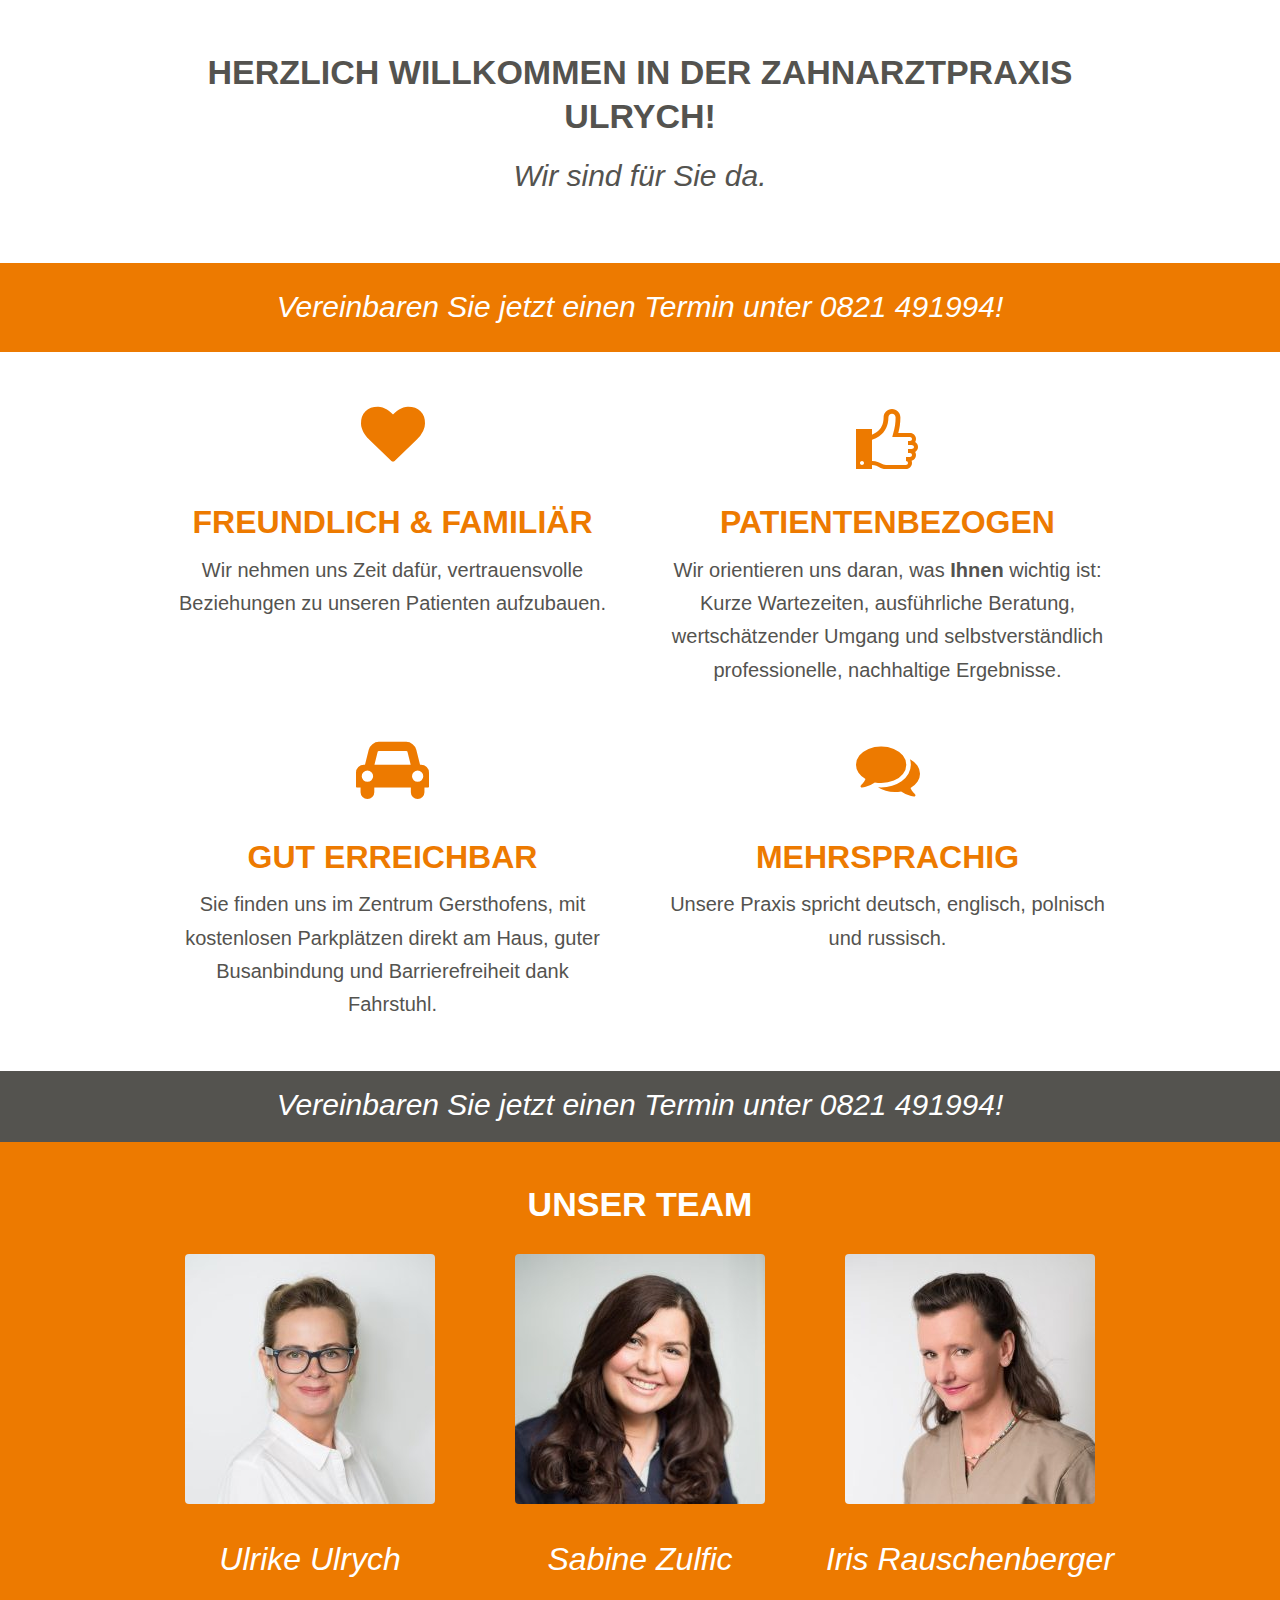
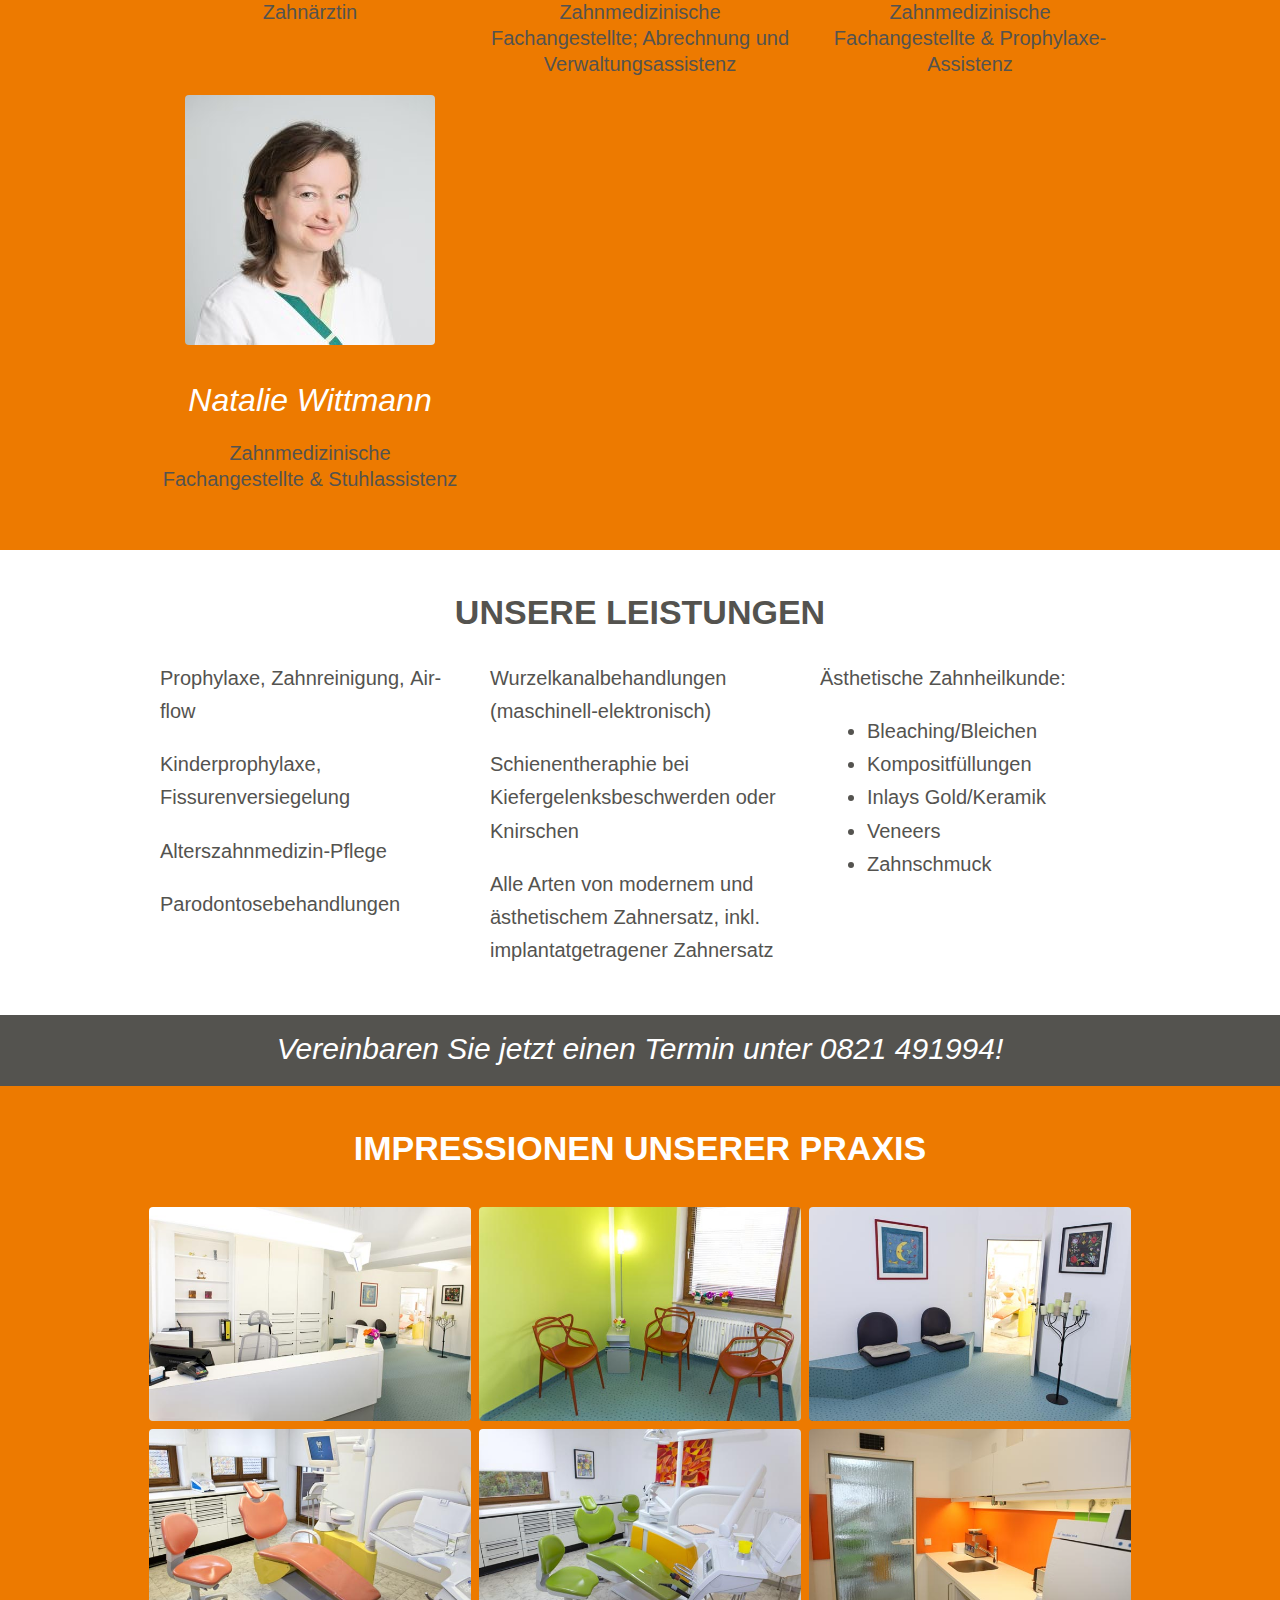
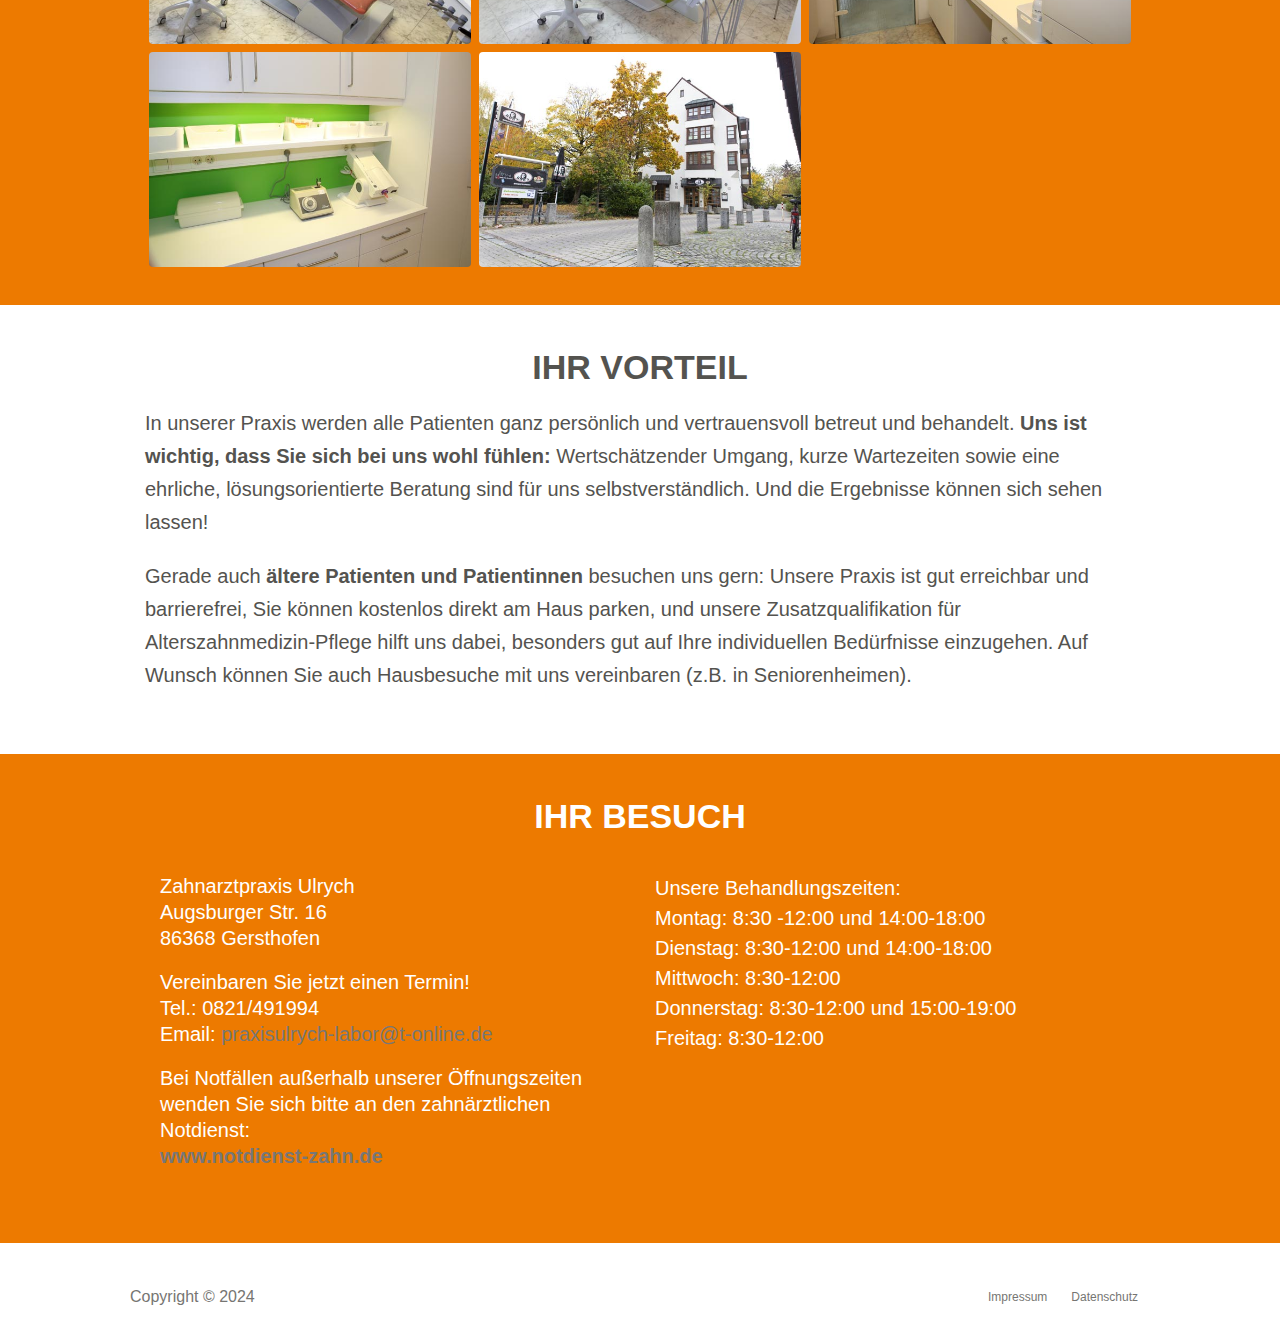
<file: index.html>
<!DOCTYPE html>
<html lang="de-DE" >
<head>

<style id="critical-path-css" type='text/css'>body,html{width:100%;height:100%;margin:0;padding:0}.page-preloader{top:0;left:0;z-index:999;position:fixed;height:100%;width:100%;text-align:center}.preloader-logo,.preloader-preview-area{top:50%;max-height:calc(50% - 20px);opacity:1}.preloader-preview-area{-webkit-animation-delay:-.2s;animation-delay:-.2s;-webkit-transform:translateY(100%);-ms-transform:translateY(100%);transform:translateY(100%);margin-top:10px;width:100%;text-align:center;position:absolute}.preloader-logo{max-width:90%;-webkit-transform:translateY(-100%);-ms-transform:translateY(-100%);transform:translateY(-100%);margin:-10px auto 0;position:relative}.ball-pulse>div,.ball-scale>div,.line-scale>div{margin:2px;display:inline-block}.ball-pulse>div{width:15px;height:15px;border-radius:100%;-webkit-animation:ball-pulse .75s infinite cubic-bezier(.2,.68,.18,1.08);animation:ball-pulse .75s infinite cubic-bezier(.2,.68,.18,1.08)}.ball-pulse>div:nth-child(1){-webkit-animation-delay:-.36s;animation-delay:-.36s}.ball-pulse>div:nth-child(2){-webkit-animation-delay:-.24s;animation-delay:-.24s}.ball-pulse>div:nth-child(3){-webkit-animation-delay:-.12s;animation-delay:-.12s}@-webkit-keyframes ball-pulse{0%,80%{-webkit-transform:scale(1);transform:scale(1);opacity:1}45%{-webkit-transform:scale(.1);transform:scale(.1);opacity:.7}}@keyframes ball-pulse{0%,80%{-webkit-transform:scale(1);transform:scale(1);opacity:1}45%{-webkit-transform:scale(.1);transform:scale(.1);opacity:.7}}.ball-clip-rotate-pulse{position:relative;-webkit-transform:translateY(-15px);-ms-transform:translateY(-15px);transform:translateY(-15px);display:inline-block}.ball-clip-rotate-pulse>div{-webkit-animation-fill-mode:both;animation-fill-mode:both;position:absolute;top:0;left:0;border-radius:100%}.ball-clip-rotate-pulse>div:first-child{height:36px;width:36px;top:7px;left:-7px;-webkit-animation:ball-clip-rotate-pulse-scale 1s 0s cubic-bezier(.09,.57,.49,.9) infinite;animation:ball-clip-rotate-pulse-scale 1s 0s cubic-bezier(.09,.57,.49,.9) infinite}.ball-clip-rotate-pulse>div:last-child{position:absolute;width:50px;height:50px;left:-16px;top:-2px;background:0 0;border:2px solid;-webkit-animation:ball-clip-rotate-pulse-rotate 1s 0s cubic-bezier(.09,.57,.49,.9) infinite;animation:ball-clip-rotate-pulse-rotate 1s 0s cubic-bezier(.09,.57,.49,.9) infinite;-webkit-animation-duration:1s;animation-duration:1s}@-webkit-keyframes ball-clip-rotate-pulse-rotate{0%{-webkit-transform:rotate(0) scale(1);transform:rotate(0) scale(1)}50%{-webkit-transform:rotate(180deg) scale(.6);transform:rotate(180deg) scale(.6)}100%{-webkit-transform:rotate(360deg) scale(1);transform:rotate(360deg) scale(1)}}@keyframes ball-clip-rotate-pulse-rotate{0%{-webkit-transform:rotate(0) scale(1);transform:rotate(0) scale(1)}50%{-webkit-transform:rotate(180deg) scale(.6);transform:rotate(180deg) scale(.6)}100%{-webkit-transform:rotate(360deg) scale(1);transform:rotate(360deg) scale(1)}}@-webkit-keyframes ball-clip-rotate-pulse-scale{30%{-webkit-transform:scale(.3);transform:scale(.3)}100%{-webkit-transform:scale(1);transform:scale(1)}}@keyframes ball-clip-rotate-pulse-scale{30%{-webkit-transform:scale(.3);transform:scale(.3)}100%{-webkit-transform:scale(1);transform:scale(1)}}@-webkit-keyframes square-spin{25%{-webkit-transform:perspective(100px) rotateX(180deg) rotateY(0);transform:perspective(100px) rotateX(180deg) rotateY(0)}50%{-webkit-transform:perspective(100px) rotateX(180deg) rotateY(180deg);transform:perspective(100px) rotateX(180deg) rotateY(180deg)}75%{-webkit-transform:perspective(100px) rotateX(0) rotateY(180deg);transform:perspective(100px) rotateX(0) rotateY(180deg)}100%{-webkit-transform:perspective(100px) rotateX(0) rotateY(0);transform:perspective(100px) rotateX(0) rotateY(0)}}@keyframes square-spin{25%{-webkit-transform:perspective(100px) rotateX(180deg) rotateY(0);transform:perspective(100px) rotateX(180deg) rotateY(0)}50%{-webkit-transform:perspective(100px) rotateX(180deg) rotateY(180deg);transform:perspective(100px) rotateX(180deg) rotateY(180deg)}75%{-webkit-transform:perspective(100px) rotateX(0) rotateY(180deg);transform:perspective(100px) rotateX(0) rotateY(180deg)}100%{-webkit-transform:perspective(100px) rotateX(0) rotateY(0);transform:perspective(100px) rotateX(0) rotateY(0)}}.square-spin{display:inline-block}.square-spin>div{width:50px;height:50px;-webkit-animation:square-spin 3s 0s cubic-bezier(.09,.57,.49,.9) infinite;animation:square-spin 3s 0s cubic-bezier(.09,.57,.49,.9) infinite}.cube-transition{position:relative;-webkit-transform:translate(-25px,-25px);-ms-transform:translate(-25px,-25px);transform:translate(-25px,-25px);display:inline-block}.cube-transition>div{width:15px;height:15px;position:absolute;top:-5px;left:-5px;-webkit-animation:cube-transition 1.6s 0s infinite ease-in-out;animation:cube-transition 1.6s 0s infinite ease-in-out}.cube-transition>div:last-child{-webkit-animation-delay:-.8s;animation-delay:-.8s}@-webkit-keyframes cube-transition{25%{-webkit-transform:translateX(50px) scale(.5) rotate(-90deg);transform:translateX(50px) scale(.5) rotate(-90deg)}50%{-webkit-transform:translate(50px,50px) rotate(-180deg);transform:translate(50px,50px) rotate(-180deg)}75%{-webkit-transform:translateY(50px) scale(.5) rotate(-270deg);transform:translateY(50px) scale(.5) rotate(-270deg)}100%{-webkit-transform:rotate(-360deg);transform:rotate(-360deg)}}@keyframes cube-transition{25%{-webkit-transform:translateX(50px) scale(.5) rotate(-90deg);transform:translateX(50px) scale(.5) rotate(-90deg)}50%{-webkit-transform:translate(50px,50px) rotate(-180deg);transform:translate(50px,50px) rotate(-180deg)}75%{-webkit-transform:translateY(50px) scale(.5) rotate(-270deg);transform:translateY(50px) scale(.5) rotate(-270deg)}100%{-webkit-transform:rotate(-360deg);transform:rotate(-360deg)}}.ball-scale>div{border-radius:100%;height:60px;width:60px;-webkit-animation:ball-scale 1s 0s ease-in-out infinite;animation:ball-scale 1s 0s ease-in-out infinite}@-webkit-keyframes ball-scale{0%{-webkit-transform:scale(0);transform:scale(0)}100%{-webkit-transform:scale(1);transform:scale(1);opacity:0}}@keyframes ball-scale{0%{-webkit-transform:scale(0);transform:scale(0)}100%{-webkit-transform:scale(1);transform:scale(1);opacity:0}}.line-scale>div{-webkit-animation-fill-mode:both;animation-fill-mode:both;width:5px;height:50px;border-radius:2px}.line-scale>div:nth-child(1){-webkit-animation:line-scale 1s -.5s infinite cubic-bezier(.2,.68,.18,1.08);animation:line-scale 1s -.5s infinite cubic-bezier(.2,.68,.18,1.08)}.line-scale>div:nth-child(2){-webkit-animation:line-scale 1s -.4s infinite cubic-bezier(.2,.68,.18,1.08);animation:line-scale 1s -.4s infinite cubic-bezier(.2,.68,.18,1.08)}.line-scale>div:nth-child(3){-webkit-animation:line-scale 1s -.3s infinite cubic-bezier(.2,.68,.18,1.08);animation:line-scale 1s -.3s infinite cubic-bezier(.2,.68,.18,1.08)}.line-scale>div:nth-child(4){-webkit-animation:line-scale 1s -.2s infinite cubic-bezier(.2,.68,.18,1.08);animation:line-scale 1s -.2s infinite cubic-bezier(.2,.68,.18,1.08)}.line-scale>div:nth-child(5){-webkit-animation:line-scale 1s -.1s infinite cubic-bezier(.2,.68,.18,1.08);animation:line-scale 1s -.1s infinite cubic-bezier(.2,.68,.18,1.08)}@-webkit-keyframes line-scale{0%,100%{-webkit-transform:scaley(1);transform:scaley(1)}50%{-webkit-transform:scaley(.4);transform:scaley(.4)}}@keyframes line-scale{0%,100%{-webkit-transform:scaley(1);transform:scaley(1)}50%{-webkit-transform:scaley(.4);transform:scaley(.4)}}.ball-scale-multiple{position:relative;-webkit-transform:translateY(30px);-ms-transform:translateY(30px);transform:translateY(30px);display:inline-block}.ball-scale-multiple>div{border-radius:100%;position:absolute;left:-30px;top:0;opacity:0;margin:0;width:50px;height:50px;-webkit-animation:ball-scale-multiple 1s 0s linear infinite;animation:ball-scale-multiple 1s 0s linear infinite}.ball-scale-multiple>div:nth-child(2),.ball-scale-multiple>div:nth-child(3){-webkit-animation-delay:-.2s;animation-delay:-.2s}@-webkit-keyframes ball-scale-multiple{0%{-webkit-transform:scale(0);transform:scale(0);opacity:0}5%{opacity:1}100%{-webkit-transform:scale(1);transform:scale(1);opacity:0}}@keyframes ball-scale-multiple{0%{-webkit-transform:scale(0);transform:scale(0);opacity:0}5%{opacity:1}100%{-webkit-transform:scale(1);transform:scale(1);opacity:0}}.ball-pulse-sync{display:inline-block}.ball-pulse-sync>div{width:15px;height:15px;border-radius:100%;margin:2px;-webkit-animation-fill-mode:both;animation-fill-mode:both;display:inline-block}.ball-pulse-sync>div:nth-child(1){-webkit-animation:ball-pulse-sync .6s -.21s infinite ease-in-out;animation:ball-pulse-sync .6s -.21s infinite ease-in-out}.ball-pulse-sync>div:nth-child(2){-webkit-animation:ball-pulse-sync .6s -.14s infinite ease-in-out;animation:ball-pulse-sync .6s -.14s infinite ease-in-out}.ball-pulse-sync>div:nth-child(3){-webkit-animation:ball-pulse-sync .6s -70ms infinite ease-in-out;animation:ball-pulse-sync .6s -70ms infinite ease-in-out}@-webkit-keyframes ball-pulse-sync{33%{-webkit-transform:translateY(10px);transform:translateY(10px)}66%{-webkit-transform:translateY(-10px);transform:translateY(-10px)}100%{-webkit-transform:translateY(0);transform:translateY(0)}}@keyframes ball-pulse-sync{33%{-webkit-transform:translateY(10px);transform:translateY(10px)}66%{-webkit-transform:translateY(-10px);transform:translateY(-10px)}100%{-webkit-transform:translateY(0);transform:translateY(0)}}.transparent-circle{display:inline-block;border-top:.5em solid rgba(255,255,255,.2);border-right:.5em solid rgba(255,255,255,.2);border-bottom:.5em solid rgba(255,255,255,.2);border-left:.5em solid #fff;-webkit-transform:translateZ(0);transform:translateZ(0);-webkit-animation:transparent-circle 1.1s infinite linear;animation:transparent-circle 1.1s infinite linear;width:50px;height:50px;border-radius:50%}.transparent-circle:after{border-radius:50%;width:10em;height:10em}@-webkit-keyframes transparent-circle{0%{-webkit-transform:rotate(0);transform:rotate(0)}100%{-webkit-transform:rotate(360deg);transform:rotate(360deg)}}@keyframes transparent-circle{0%{-webkit-transform:rotate(0);transform:rotate(0)}100%{-webkit-transform:rotate(360deg);transform:rotate(360deg)}}.ball-spin-fade-loader{position:relative;top:-10px;left:-10px;display:inline-block}.ball-spin-fade-loader>div{width:15px;height:15px;border-radius:100%;margin:2px;position:absolute;-webkit-animation:ball-spin-fade-loader 1s infinite linear;animation:ball-spin-fade-loader 1s infinite linear}.ball-spin-fade-loader>div:nth-child(1){top:25px;left:0;animation-delay:-.84s;-webkit-animation-delay:-.84s}.ball-spin-fade-loader>div:nth-child(2){top:17.05px;left:17.05px;animation-delay:-.72s;-webkit-animation-delay:-.72s}.ball-spin-fade-loader>div:nth-child(3){top:0;left:25px;animation-delay:-.6s;-webkit-animation-delay:-.6s}.ball-spin-fade-loader>div:nth-child(4){top:-17.05px;left:17.05px;animation-delay:-.48s;-webkit-animation-delay:-.48s}.ball-spin-fade-loader>div:nth-child(5){top:-25px;left:0;animation-delay:-.36s;-webkit-animation-delay:-.36s}.ball-spin-fade-loader>div:nth-child(6){top:-17.05px;left:-17.05px;animation-delay:-.24s;-webkit-animation-delay:-.24s}.ball-spin-fade-loader>div:nth-child(7){top:0;left:-25px;animation-delay:-.12s;-webkit-animation-delay:-.12s}.ball-spin-fade-loader>div:nth-child(8){top:17.05px;left:-17.05px;animation-delay:0s;-webkit-animation-delay:0s}@-webkit-keyframes ball-spin-fade-loader{50%{opacity:.3;-webkit-transform:scale(.4);transform:scale(.4)}100%{opacity:1;-webkit-transform:scale(1);transform:scale(1)}}@keyframes ball-spin-fade-loader{50%{opacity:.3;-webkit-transform:scale(.4);transform:scale(.4)}100%{opacity:1;-webkit-transform:scale(1);transform:scale(1)}}</style>
<meta charset="UTF-8" />
<meta name="viewport" content="width=device-width, initial-scale=1.0, minimum-scale=1.0, maximum-scale=1.0, user-scalable=0" />
<meta http-equiv="X-UA-Compatible" content="IE=edge,chrome=1" />
<meta http-equiv="Content-Type" content="text/html; charset=utf-8"/>
<meta name="format-detection" content="telephone=no">

	<!-- This site is optimized with the Yoast SEO plugin v19.14 - https://yoast.com/wordpress/plugins/seo/ -->
	<title>Zahnarzt Gersthofen - Zahnarztpraxis Ulrych in Gersthofen</title>
	<meta name="description" content="Ihre Zahnarztpraxis in Gersthofen - patientenbezogen, lösungsorientiert, gut erreichbar, mehrsprachig, freundlich &amp; familiär." />
	<link rel="canonical" href="index.html" />
	<meta property="og:locale" content="en_US" />
	<meta property="og:type" content="website" />
	<meta property="og:title" content="Zahnarzt Gersthofen - Zahnarztpraxis Ulrych in Gersthofen" />
	<meta property="og:description" content="Ihre Zahnarztpraxis in Gersthofen - patientenbezogen, lösungsorientiert, gut erreichbar, mehrsprachig, freundlich &amp; familiär." />
	<meta property="og:url" content="/" />
	<meta property="og:site_name" content="Zahnarztpraxis Ulrych in Gersthofen" />
	<meta property="article:modified_time" content="2022-08-11T19:27:48+00:00" />
	<meta name="twitter:card" content="summary_large_image" />
	<meta name="twitter:label1" content="Est. reading time" />
	<meta name="twitter:data1" content="7 minutes" />
	<script type="application/ld+json" class="yoast-schema-graph">{"@context":"https://schema.org","@graph":[{"@type":"WebPage","@id":"/","url":"/","name":"Zahnarzt Gersthofen - Zahnarztpraxis Ulrych in Gersthofen","isPartOf":{"@id":"/#website"},"datePublished":"2022-08-11T18:32:15+00:00","dateModified":"2022-08-11T19:27:48+00:00","description":"Ihre Zahnarztpraxis in Gersthofen - patientenbezogen, lösungsorientiert, gut erreichbar, mehrsprachig, freundlich & familiär.","breadcrumb":{"@id":"/#breadcrumb"},"inLanguage":"en-US","potentialAction":[{"@type":"ReadAction","target":["/"]}]},{"@type":"BreadcrumbList","@id":"/#breadcrumb","itemListElement":[{"@type":"ListItem","position":1,"name":"Home"}]},{"@type":"WebSite","@id":"/#website","url":"/","name":"Zahnarztpraxis Ulrych in Gersthofen","description":"Wir sind für Sie da.","potentialAction":[{"@type":"SearchAction","target":{"@type":"EntryPoint","urlTemplate":"/?s={search_term_string}"},"query-input":"required name=search_term_string"}],"inLanguage":"en-US"}]}</script>
	<meta name="google-site-verification" content="A7LwJYf61-fXKYXWGezYXzbMFe0V4CQVV7koXBSbatM" />
	<!-- / Yoast SEO plugin. -->

<link rel="apple-touch-icon" sizes="180x180" href="/apple-touch-icon.png">
<link rel="icon" type="image/png" sizes="32x32" href="/favicon-32x32.png">
<link rel="icon" type="image/png" sizes="16x16" href="/favicon-16x16.png">
<link rel="manifest" href="/site.webmanifest">

	<link rel='stylesheet' id='wp-block-library-css' href='wp-includes/css/dist/block-library/style.min%EF%B9%96ver=6.1.1.css' type='text/css' media='all' />
<link rel='stylesheet' id='classic-theme-styles-css' href='wp-includes/css/classic-themes.min%EF%B9%96ver=1.css' type='text/css' media='all' />
<style id='global-styles-inline-css' type='text/css'>body{--wp--preset--color--black: #000000;--wp--preset--color--cyan-bluish-gray: #abb8c3;--wp--preset--color--white: #ffffff;--wp--preset--color--pale-pink: #f78da7;--wp--preset--color--vivid-red: #cf2e2e;--wp--preset--color--luminous-vivid-orange: #ff6900;--wp--preset--color--luminous-vivid-amber: #fcb900;--wp--preset--color--light-green-cyan: #7bdcb5;--wp--preset--color--vivid-green-cyan: #00d084;--wp--preset--color--pale-cyan-blue: #8ed1fc;--wp--preset--color--vivid-cyan-blue: #0693e3;--wp--preset--color--vivid-purple: #9b51e0;--wp--preset--gradient--vivid-cyan-blue-to-vivid-purple: linear-gradient(135deg,rgba(6,147,227,1) 0%,rgb(155,81,224) 100%);--wp--preset--gradient--light-green-cyan-to-vivid-green-cyan: linear-gradient(135deg,rgb(122,220,180) 0%,rgb(0,208,130) 100%);--wp--preset--gradient--luminous-vivid-amber-to-luminous-vivid-orange: linear-gradient(135deg,rgba(252,185,0,1) 0%,rgba(255,105,0,1) 100%);--wp--preset--gradient--luminous-vivid-orange-to-vivid-red: linear-gradient(135deg,rgba(255,105,0,1) 0%,rgb(207,46,46) 100%);--wp--preset--gradient--very-light-gray-to-cyan-bluish-gray: linear-gradient(135deg,rgb(238,238,238) 0%,rgb(169,184,195) 100%);--wp--preset--gradient--cool-to-warm-spectrum: linear-gradient(135deg,rgb(74,234,220) 0%,rgb(151,120,209) 20%,rgb(207,42,186) 40%,rgb(238,44,130) 60%,rgb(251,105,98) 80%,rgb(254,248,76) 100%);--wp--preset--gradient--blush-light-purple: linear-gradient(135deg,rgb(255,206,236) 0%,rgb(152,150,240) 100%);--wp--preset--gradient--blush-bordeaux: linear-gradient(135deg,rgb(254,205,165) 0%,rgb(254,45,45) 50%,rgb(107,0,62) 100%);--wp--preset--gradient--luminous-dusk: linear-gradient(135deg,rgb(255,203,112) 0%,rgb(199,81,192) 50%,rgb(65,88,208) 100%);--wp--preset--gradient--pale-ocean: linear-gradient(135deg,rgb(255,245,203) 0%,rgb(182,227,212) 50%,rgb(51,167,181) 100%);--wp--preset--gradient--electric-grass: linear-gradient(135deg,rgb(202,248,128) 0%,rgb(113,206,126) 100%);--wp--preset--gradient--midnight: linear-gradient(135deg,rgb(2,3,129) 0%,rgb(40,116,252) 100%);--wp--preset--duotone--dark-grayscale: url('#wp-duotone-dark-grayscale');--wp--preset--duotone--grayscale: url('#wp-duotone-grayscale');--wp--preset--duotone--purple-yellow: url('#wp-duotone-purple-yellow');--wp--preset--duotone--blue-red: url('#wp-duotone-blue-red');--wp--preset--duotone--midnight: url('#wp-duotone-midnight');--wp--preset--duotone--magenta-yellow: url('#wp-duotone-magenta-yellow');--wp--preset--duotone--purple-green: url('#wp-duotone-purple-green');--wp--preset--duotone--blue-orange: url('#wp-duotone-blue-orange');--wp--preset--font-size--small: 13px;--wp--preset--font-size--medium: 20px;--wp--preset--font-size--large: 36px;--wp--preset--font-size--x-large: 42px;--wp--preset--spacing--20: 0.44rem;--wp--preset--spacing--30: 0.67rem;--wp--preset--spacing--40: 1rem;--wp--preset--spacing--50: 1.5rem;--wp--preset--spacing--60: 2.25rem;--wp--preset--spacing--70: 3.38rem;--wp--preset--spacing--80: 5.06rem;}:where(.is-layout-flex){gap: 0.5em;}body .is-layout-flow > .alignleft{float: left;margin-inline-start: 0;margin-inline-end: 2em;}body .is-layout-flow > .alignright{float: right;margin-inline-start: 2em;margin-inline-end: 0;}body .is-layout-flow > .aligncenter{margin-left: auto !important;margin-right: auto !important;}body .is-layout-constrained > .alignleft{float: left;margin-inline-start: 0;margin-inline-end: 2em;}body .is-layout-constrained > .alignright{float: right;margin-inline-start: 2em;margin-inline-end: 0;}body .is-layout-constrained > .aligncenter{margin-left: auto !important;margin-right: auto !important;}body .is-layout-constrained > :where(:not(.alignleft):not(.alignright):not(.alignfull)){max-width: var(--wp--style--global--content-size);margin-left: auto !important;margin-right: auto !important;}body .is-layout-constrained > .alignwide{max-width: var(--wp--style--global--wide-size);}body .is-layout-flex{display: flex;}body .is-layout-flex{flex-wrap: wrap;align-items: center;}body .is-layout-flex > *{margin: 0;}:where(.wp-block-columns.is-layout-flex){gap: 2em;}.has-black-color{color: var(--wp--preset--color--black) !important;}.has-cyan-bluish-gray-color{color: var(--wp--preset--color--cyan-bluish-gray) !important;}.has-white-color{color: var(--wp--preset--color--white) !important;}.has-pale-pink-color{color: var(--wp--preset--color--pale-pink) !important;}.has-vivid-red-color{color: var(--wp--preset--color--vivid-red) !important;}.has-luminous-vivid-orange-color{color: var(--wp--preset--color--luminous-vivid-orange) !important;}.has-luminous-vivid-amber-color{color: var(--wp--preset--color--luminous-vivid-amber) !important;}.has-light-green-cyan-color{color: var(--wp--preset--color--light-green-cyan) !important;}.has-vivid-green-cyan-color{color: var(--wp--preset--color--vivid-green-cyan) !important;}.has-pale-cyan-blue-color{color: var(--wp--preset--color--pale-cyan-blue) !important;}.has-vivid-cyan-blue-color{color: var(--wp--preset--color--vivid-cyan-blue) !important;}.has-vivid-purple-color{color: var(--wp--preset--color--vivid-purple) !important;}.has-black-background-color{background-color: var(--wp--preset--color--black) !important;}.has-cyan-bluish-gray-background-color{background-color: var(--wp--preset--color--cyan-bluish-gray) !important;}.has-white-background-color{background-color: var(--wp--preset--color--white) !important;}.has-pale-pink-background-color{background-color: var(--wp--preset--color--pale-pink) !important;}.has-vivid-red-background-color{background-color: var(--wp--preset--color--vivid-red) !important;}.has-luminous-vivid-orange-background-color{background-color: var(--wp--preset--color--luminous-vivid-orange) !important;}.has-luminous-vivid-amber-background-color{background-color: var(--wp--preset--color--luminous-vivid-amber) !important;}.has-light-green-cyan-background-color{background-color: var(--wp--preset--color--light-green-cyan) !important;}.has-vivid-green-cyan-background-color{background-color: var(--wp--preset--color--vivid-green-cyan) !important;}.has-pale-cyan-blue-background-color{background-color: var(--wp--preset--color--pale-cyan-blue) !important;}.has-vivid-cyan-blue-background-color{background-color: var(--wp--preset--color--vivid-cyan-blue) !important;}.has-vivid-purple-background-color{background-color: var(--wp--preset--color--vivid-purple) !important;}.has-black-border-color{border-color: var(--wp--preset--color--black) !important;}.has-cyan-bluish-gray-border-color{border-color: var(--wp--preset--color--cyan-bluish-gray) !important;}.has-white-border-color{border-color: var(--wp--preset--color--white) !important;}.has-pale-pink-border-color{border-color: var(--wp--preset--color--pale-pink) !important;}.has-vivid-red-border-color{border-color: var(--wp--preset--color--vivid-red) !important;}.has-luminous-vivid-orange-border-color{border-color: var(--wp--preset--color--luminous-vivid-orange) !important;}.has-luminous-vivid-amber-border-color{border-color: var(--wp--preset--color--luminous-vivid-amber) !important;}.has-light-green-cyan-border-color{border-color: var(--wp--preset--color--light-green-cyan) !important;}.has-vivid-green-cyan-border-color{border-color: var(--wp--preset--color--vivid-green-cyan) !important;}.has-pale-cyan-blue-border-color{border-color: var(--wp--preset--color--pale-cyan-blue) !important;}.has-vivid-cyan-blue-border-color{border-color: var(--wp--preset--color--vivid-cyan-blue) !important;}.has-vivid-purple-border-color{border-color: var(--wp--preset--color--vivid-purple) !important;}.has-vivid-cyan-blue-to-vivid-purple-gradient-background{background: var(--wp--preset--gradient--vivid-cyan-blue-to-vivid-purple) !important;}.has-light-green-cyan-to-vivid-green-cyan-gradient-background{background: var(--wp--preset--gradient--light-green-cyan-to-vivid-green-cyan) !important;}.has-luminous-vivid-amber-to-luminous-vivid-orange-gradient-background{background: var(--wp--preset--gradient--luminous-vivid-amber-to-luminous-vivid-orange) !important;}.has-luminous-vivid-orange-to-vivid-red-gradient-background{background: var(--wp--preset--gradient--luminous-vivid-orange-to-vivid-red) !important;}.has-very-light-gray-to-cyan-bluish-gray-gradient-background{background: var(--wp--preset--gradient--very-light-gray-to-cyan-bluish-gray) !important;}.has-cool-to-warm-spectrum-gradient-background{background: var(--wp--preset--gradient--cool-to-warm-spectrum) !important;}.has-blush-light-purple-gradient-background{background: var(--wp--preset--gradient--blush-light-purple) !important;}.has-blush-bordeaux-gradient-background{background: var(--wp--preset--gradient--blush-bordeaux) !important;}.has-luminous-dusk-gradient-background{background: var(--wp--preset--gradient--luminous-dusk) !important;}.has-pale-ocean-gradient-background{background: var(--wp--preset--gradient--pale-ocean) !important;}.has-electric-grass-gradient-background{background: var(--wp--preset--gradient--electric-grass) !important;}.has-midnight-gradient-background{background: var(--wp--preset--gradient--midnight) !important;}.has-small-font-size{font-size: var(--wp--preset--font-size--small) !important;}.has-medium-font-size{font-size: var(--wp--preset--font-size--medium) !important;}.has-large-font-size{font-size: var(--wp--preset--font-size--large) !important;}.has-x-large-font-size{font-size: var(--wp--preset--font-size--x-large) !important;}
.wp-block-navigation a:where(:not(.wp-element-button)){color: inherit;}
:where(.wp-block-columns.is-layout-flex){gap: 2em;}
.wp-block-pullquote{font-size: 1.5em;line-height: 1.6;}
</style>
<link rel='stylesheet' id='js-media-query-css' href='wp-content/themes/jupiter/assets/stylesheet/min/media%EF%B9%96ver=1.0.0.css' type='text/css' media='all' />
<link rel='stylesheet' id='theme-styles-css' href='wp-content/themes/jupiter/assets/stylesheet/min/styles%EF%B9%96ver=1.0.0.css' type='text/css' media='all' />
<link rel='stylesheet' id='theme-icons-css' href='wp-content/themes/jupiter/assets/stylesheet/min/theme-icons%EF%B9%96ver=1.0.0.css' type='text/css' media='all' />
<link rel='stylesheet' id='mk-style-css' href='wp-content/themes/praxis-ulrych/style%EF%B9%96ver=6.1.1.css' type='text/css' media='all' />
<link rel='stylesheet' id='theme-dynamic-styles-css' href='wp-content/themes/jupiter/custom%EF%B9%96ver=6.1.1.css' type='text/css' media='all' />
<style id='theme-dynamic-styles-inline-css' type='text/css'>body { background-color:#fff; } .mk-header { background-color:#f7f7f7;background-size:cover;-webkit-background-size:cover;-moz-background-size:cover; } .mk-header-bg { background-color:#ffffff; } .mk-classic-nav-bg { background-color:#54534f; } #theme-page { background-color:#fff; } #mk-footer { background-color:#ffffff; } #mk-boxed-layout { -webkit-box-shadow:0 0 0px rgba(0, 0, 0, 0); -moz-box-shadow:0 0 0px rgba(0, 0, 0, 0); box-shadow:0 0 0px rgba(0, 0, 0, 0); } .mk-news-tab .mk-tabs-tabs .is-active a, .mk-fancy-title.pattern-style span, .mk-fancy-title.pattern-style.color-gradient span:after, .page-bg-color { background-color:#fff; } .page-title { font-size:20px; color:#4d4d4d; text-transform:uppercase; font-weight:inherit; letter-spacing:2px; } .page-subtitle { font-size:14px; line-height:100%; color:#a3a3a3; font-size:14px; text-transform:none; } .mk-header.sticky-style-fixed.a-sticky .mk-header-holder{ border-bottom:1px solid #54534f; } @font-face { font-family:'Pe-icon-line'; src:url('wp-content/themes/jupiter/assets/stylesheet/icons/pe-line-icons/Pe-icon-line%EF%B9%96lqevop.eot'); src:url('wp-content/themes/jupiter/assets/stylesheet/icons/pe-line-icons/Pe-icon-line%EF%B9%96.eot#iefixlqevop') format('embedded-opentype'), url('wp-content/themes/jupiter/assets/stylesheet/icons/pe-line-icons/Pe-icon-line%EF%B9%96lqevop.woff') format('woff'), url('wp-content/themes/jupiter/assets/stylesheet/icons/pe-line-icons/Pe-icon-line%EF%B9%96lqevop.ttf') format('truetype'), url('wp-content/themes/jupiter/assets/stylesheet/icons/pe-line-icons/Pe-icon-line%EF%B9%96lqevop.svg#Pe-icon-line') format('svg'); font-weight:normal; font-style:normal; } @font-face { font-family:'FontAwesome'; src:url('wp-content/themes/jupiter/assets/stylesheet/icons/awesome-icons/fontawesome-webfont%EF%B9%96v=4.2.eot'); src:url('wp-content/themes/jupiter/assets/stylesheet/icons/awesome-icons/fontawesome-webfont%EF%B9%96.eot#iefix&v=4.2') format('embedded-opentype'), url('wp-content/themes/jupiter/assets/stylesheet/icons/awesome-icons/fontawesome-webfont%EF%B9%96v=4.2.woff') format('woff'), url('wp-content/themes/jupiter/assets/stylesheet/icons/awesome-icons/fontawesome-webfont%EF%B9%96v=4.2.ttf') format('truetype'); font-weight:normal; font-style:normal; } @font-face { font-family:'Icomoon'; src:url('wp-content/themes/jupiter/assets/stylesheet/icons/icomoon/fonts-icomoon.eot'); src:url('wp-content/themes/jupiter/assets/stylesheet/icons/icomoon/fonts-icomoon%EF%B9%96.eot#iefix') format('embedded-opentype'), url('wp-content/themes/jupiter/assets/stylesheet/icons/icomoon/fonts-icomoon.woff') format('woff'), url('wp-content/themes/jupiter/assets/stylesheet/icons/icomoon/fonts-icomoon.ttf') format('truetype'), url('wp-content/themes/jupiter/assets/stylesheet/icons/icomoon/fonts-icomoon.svg#Icomoon') format('svg'); font-weight:normal; font-style:normal; } @font-face { font-family:'themeIcons'; src:url('wp-content/themes/jupiter/assets/stylesheet/icons/theme-icons/theme-icons%EF%B9%96wsvj4f.eot'); src:url('wp-content/themes/jupiter/assets/stylesheet/icons/theme-icons/theme-icons%EF%B9%96.eot#iefixwsvj4f') format('embedded-opentype'), url('wp-content/themes/jupiter/assets/stylesheet/icons/theme-icons/theme-icons%EF%B9%96wsvj4f.woff') format('woff'), url('wp-content/themes/jupiter/assets/stylesheet/icons/theme-icons/theme-icons%EF%B9%96wsvj4f.ttf') format('truetype'), url('wp-content/themes/jupiter/assets/stylesheet/icons/theme-icons/theme-icons%EF%B9%96wsvj4f.svg#icomoon') format('svg'); font-weight:normal; font-style:normal; } @font-face { font-family:'star'; src:url('wp-content/themes/jupiter/assets/stylesheet/icons/woocommerce/star.eot'); src:url('wp-content/themes/jupiter/assets/stylesheet/icons/woocommerce/star%EF%B9%96.eot#iefix') format('embedded-opentype'), url('wp-content/themes/jupiter/assets/stylesheet/icons/woocommerce/star.woff') format('woff'), url('wp-content/themes/jupiter/assets/stylesheet/icons/woocommerce/star.ttf') format('truetype'), url('wp-content/themes/jupiter/assets/stylesheet/icons/woocommerce/star.svg#star') format('svg'); font-weight:normal; font-style:normal; } @font-face { font-family:'WooCommerce'; src:url('wp-content/themes/jupiter/assets/stylesheet/icons/woocommerce/WooCommerce.eot'); src:url('wp-content/themes/jupiter/assets/stylesheet/icons/woocommerce/WooCommerce%EF%B9%96.eot#iefix') format('embedded-opentype'), url('wp-content/themes/jupiter/assets/stylesheet/icons/woocommerce/WooCommerce.woff') format('woff'), url('wp-content/themes/jupiter/assets/stylesheet/icons/woocommerce/WooCommerce.ttf') format('truetype'), url('wp-content/themes/jupiter/assets/stylesheet/icons/woocommerce/WooCommerce.svg#WooCommerce') format('svg'); font-weight:normal; font-style:normal; }#fancy-title-3{letter-spacing:0px;text-transform:uppercase;font-size:34px;color:#54534f;text-align:center;font-style:inherit;font-weight:bold;padding-top:0px;padding-bottom:00px;}#fancy-title-3 span{}#fancy-title-4{letter-spacing:0px;text-transform:initial;font-size:30px;color:#54534f;text-align:center;font-style:italic;font-weight:inherit;padding-top:0px;padding-bottom:0px;}#fancy-title-4 span{} .full-width-2 { min-height:50px; margin-bottom:0px; background-color:#ffffff; } .full-width-2 .mk-half-layout { background-image:url(); } .full-width-2 .page-section-content { padding:0px 0 0px; } #background-layer--2 { background-position:left top; background-repeat:repeat; ; ; } .full-width-2 .mk-fancy-title.pattern-style span, .full-width-2 .mk-blog-view-all { background-color:#ffffff !important; } #fancy-title-6{letter-spacing:0px;text-transform:initial;font-size:30px;color:#ffffff;text-align:center;font-style:italic;font-weight:inherit;padding-top:0px;padding-bottom:0px;}#fancy-title-6 span{} .full-width-5 { min-height:0px; margin-bottom:0px; background-color:#ed7a00; } .full-width-5 .mk-half-layout { background-image:url(); } .full-width-5 .page-section-content { padding:24px 0 8px; } #background-layer--5 { background-position:left top; background-repeat:repeat; ; ; } .full-width-5 .mk-fancy-title.pattern-style span, .full-width-5 .mk-blog-view-all { background-color:#ed7a00 !important; } #mk-icon-box-8 .mk-box-icon-2-icon { font-size:64px; color:#ed7a00!important; } #mk-icon-box-8 .mk-box-icon-2-icon a { color:#ed7a00!important;; } #mk-icon-box-8 .mk-box-icon-2-icon:hover{ } #mk-icon-box-8 .mk-box-icon-2-icon:hover a { ; } #mk-icon-box-8 .mk-box-icon-2-title { font-weight:bold; font-size:32px; color:#ed7a00; padding:0px 0 10px 0; } #mk-icon-box-8 .mk-box-icon-2-content { color:; } #mk-icon-box-9 .mk-box-icon-2-icon { font-size:64px; color:#ed7a00!important; } #mk-icon-box-9 .mk-box-icon-2-icon a { color:#ed7a00!important;; } #mk-icon-box-9 .mk-box-icon-2-icon:hover{ } #mk-icon-box-9 .mk-box-icon-2-icon:hover a { ; } #mk-icon-box-9 .mk-box-icon-2-title { font-weight:bold; font-size:32px; color:#ed7a00; padding:0px 0 10px 0; } #mk-icon-box-9 .mk-box-icon-2-content { color:; } #mk-icon-box-10 .mk-box-icon-2-icon { font-size:64px; color:#ed7a00!important; } #mk-icon-box-10 .mk-box-icon-2-icon a { color:#ed7a00!important;; } #mk-icon-box-10 .mk-box-icon-2-icon:hover{ } #mk-icon-box-10 .mk-box-icon-2-icon:hover a { ; } #mk-icon-box-10 .mk-box-icon-2-title { font-weight:bold; font-size:32px; color:#ed7a00; padding:0px 0 10px 0; } #mk-icon-box-10 .mk-box-icon-2-content { color:; } #mk-icon-box-11 .mk-box-icon-2-icon { font-size:64px; color:#ed7a00!important; } #mk-icon-box-11 .mk-box-icon-2-icon a { color:#ed7a00!important;; } #mk-icon-box-11 .mk-box-icon-2-icon:hover{ } #mk-icon-box-11 .mk-box-icon-2-icon:hover a { ; } #mk-icon-box-11 .mk-box-icon-2-title { font-weight:bold; font-size:32px; color:#ed7a00; padding:0px 0 10px 0; } #mk-icon-box-11 .mk-box-icon-2-content { color:; } .full-width-7 { min-height:100px; margin-bottom:0px; } .full-width-7 .mk-half-layout { background-image:url(); } .full-width-7 .page-section-content { padding:20px 0 20px; } #background-layer--7 { background-position:left top; background-repeat:repeat; ; ; } #fancy-title-13{letter-spacing:0px;text-transform:initial;font-size:30px;color:#ffffff;text-align:center;font-style:italic;font-weight:inherit;padding-top:14px;padding-bottom:0px;}#fancy-title-13 span{} .full-width-12 { min-height:50px; margin-bottom:0px; background-color:#54534f; } .full-width-12 .mk-half-layout { background-image:url(); } .full-width-12 .page-section-content { padding:0px 0 0px; } #background-layer--12 { background-position:left top; background-repeat:repeat; ; ; } .full-width-12 .mk-fancy-title.pattern-style span, .full-width-12 .mk-blog-view-all { background-color:#54534f !important; } #fancy-title-15{letter-spacing:0px;text-transform:uppercase;font-size:34px;color:#ffffff;text-align:center;font-style:inherit;font-weight:bold;padding-top:20px;padding-bottom:10px;}#fancy-title-15 span{}#fancy-title-16{letter-spacing:0px;text-transform:initial;font-size:32px;color:#ffffff;text-align:center;font-style:italic;font-weight:normal;padding-top:0px;padding-bottom:0px;}#fancy-title-16 span{}#fancy-title-17{letter-spacing:0px;text-transform:initial;font-size:20px;color:#54534f;text-align:center;font-style:inherit;font-weight:inherit;padding-top:0px;padding-bottom:-10px;}#fancy-title-17 span{}#fancy-title-18{letter-spacing:0px;text-transform:initial;font-size:32px;color:#ffffff;text-align:center;font-style:italic;font-weight:inherit;padding-top:0px;padding-bottom:0px;}#fancy-title-18 span{}#fancy-title-19{letter-spacing:0px;text-transform:initial;font-size:20px;color:#54534f;text-align:center;font-style:inherit;font-weight:inherit;padding-top:-10px;padding-bottom:0px;}#fancy-title-19 span{}#fancy-title-20{letter-spacing:0px;text-transform:initial;font-size:32px;color:#ffffff;text-align:center;font-style:italic;font-weight:inherit;padding-top:0px;padding-bottom:0px;}#fancy-title-20 span{}#fancy-title-21{letter-spacing:0px;text-transform:initial;font-size:20px;color:#54534f;text-align:center;font-style:inherit;font-weight:inherit;padding-top:0px;padding-bottom:-10px;}#fancy-title-21 span{}#fancy-title-22{letter-spacing:0px;text-transform:initial;font-size:32px;color:#ffffff;text-align:center;font-style:italic;font-weight:inherit;padding-top:0px;padding-bottom:0px;}#fancy-title-22 span{}#fancy-title-23{letter-spacing:0px;text-transform:initial;font-size:20px;color:#54534f;text-align:center;font-style:inherit;font-weight:inherit;padding-top:-10px;padding-bottom:0px;}#fancy-title-23 span{} .full-width-14 { min-height:100px; margin-bottom:0px; background-color:#ed7a00; } .full-width-14 .mk-half-layout { background-image:url(); } .full-width-14 .page-section-content { padding:20px 0 40px; } #background-layer--14 { background-position:left top; background-repeat:repeat; ; ; } .full-width-14 .mk-fancy-title.pattern-style span, .full-width-14 .mk-blog-view-all { background-color:#ed7a00 !important; } #fancy-title-25{letter-spacing:0px;text-transform:uppercase;font-size:34px;color:#54534f;text-align:center;font-style:inherit;font-weight:bold;padding-top:20px;padding-bottom:10px;}#fancy-title-25 span{} #text-block-26 { margin-bottom:0px; text-align:left; } #text-block-27 { margin-bottom:0px; text-align:left; } #text-block-28 { margin-bottom:0px; text-align:left; } .full-width-24 { min-height:100px; margin-bottom:0px; } .full-width-24 .mk-half-layout { background-image:url(); } .full-width-24 .page-section-content { padding:20px 0 28px; } #background-layer--24 { background-position:left top; background-repeat:repeat; ; ; } #fancy-title-30{letter-spacing:0px;text-transform:initial;font-size:30px;color:#ffffff;text-align:center;font-style:italic;font-weight:inherit;padding-top:14px;padding-bottom:0px;}#fancy-title-30 span{} .full-width-29 { min-height:50px; margin-bottom:0px; background-color:#54534f; } .full-width-29 .mk-half-layout { background-image:url(); } .full-width-29 .page-section-content { padding:0px 0 0px; } #background-layer--29 { background-position:left top; background-repeat:repeat; ; ; } .full-width-29 .mk-fancy-title.pattern-style span, .full-width-29 .mk-blog-view-all { background-color:#54534f !important; } #fancy-title-32{letter-spacing:0px;text-transform:uppercase;font-size:34px;color:#ffffff;text-align:center;font-style:inherit;font-weight:bold;padding-top:20px;padding-bottom:10px;}#fancy-title-32 span{} #gallery-loop-33 { margin-bottom:10px; margin-top:8px; } #gallery-loop-33 .item-holder{ margin:0 4px 8px; } #gallery-loop-33 .image-hover-overlay { } #gallery-loop-33 .hover-grayscale .image-hover-overlay img { filter:url('wp-content/themes/jupiter/assets/images/grayscale.svg#greyscale'); } .full-width-31 { min-height:100px; margin-bottom:0px; background-color:#ed7a00; } .full-width-31 .mk-half-layout { background-image:url(); } .full-width-31 .page-section-content { padding:20px 0 20px; } #background-layer--31 { background-position:left top; background-repeat:repeat; ; ; } .full-width-31 .mk-fancy-title.pattern-style span, .full-width-31 .mk-blog-view-all { background-color:#ed7a00 !important; } #fancy-title-35{letter-spacing:0px;text-transform:uppercase;font-size:34px;color:#54534f;text-align:center;font-style:inherit;font-weight:bold;padding-top:40px;padding-bottom:0px;}#fancy-title-35 span{} #text-block-36 { margin-bottom:10px; text-align:left; } .full-width-34 { min-height:100px; margin-bottom:0px; } .full-width-34 .mk-half-layout { background-image:url(); } .full-width-34 .page-section-content { padding:20px 0 -10px; } #background-layer--34 { background-position:left top; background-repeat:repeat; ; ; } #fancy-title-38{letter-spacing:0px;text-transform:uppercase;font-size:34px;color:#ffffff;text-align:center;font-style:inherit;font-weight:bold;padding-top:20px;padding-bottom:16px;}#fancy-title-38 span{}#fancy-title-39{letter-spacing:0px;text-transform:initial;font-size:20px;color:#ffffff;text-align:center;font-style:inherit;font-weight:inherit;padding-top:0px;padding-bottom:0px;}#fancy-title-39 span{}#fancy-title-40{letter-spacing:0px;text-transform:initial;font-size:20px;color:#ffffff;text-align:left;font-style:inherit;font-weight:inherit;padding-top:0px;padding-bottom:0px;}#fancy-title-40 span{}#fancy-title-41{letter-spacing:0px;text-transform:initial;font-size:20px;color:#ffffff;text-align:left;font-style:inherit;font-weight:inherit;padding-top:0px;padding-bottom:0px;}#fancy-title-41 span{}#fancy-title-42{letter-spacing:0px;text-transform:initial;font-size:20px;line-height:150%;color:#ffffff;text-align:left;font-style:inherit;font-weight:inherit;padding-top:0px;padding-bottom:0px;}#fancy-title-42 span{} .full-width-37 { min-height:100px; margin-bottom:0px; background-color:#ed7a00; } .full-width-37 .mk-half-layout { background-image:url(); } .full-width-37 .page-section-content { padding:20px 0 40px; } #background-layer--37 { background-position:left top; background-repeat:repeat; ; ; } .full-width-37 .mk-fancy-title.pattern-style span, .full-width-37 .mk-blog-view-all { background-color:#ed7a00 !important; } #mk-header, #mk-header-1 { display:none; } @media only screen and (max-width:1024px) { .from-tablet-landscape { display:none; } } @media only screen and (min-width:1025px) { .until-tablet-landscape { display:none; } }
</style>
<link rel='stylesheet' id='js_composer_front-css' href='wp-content/plugins/js_composer_theme/assets/css/js_composer.min%EF%B9%96ver=4.11.3.css' type='text/css' media='all' />
<link rel='stylesheet' id='global-assets-css-css' href='wp-content/uploads/mk_assets/components-production.min%EF%B9%96ver=1660253840.css' type='text/css' media='all' />
<link rel='stylesheet' id='theme-options-css' href='wp-content/uploads/mk_assets/theme-options-production%EF%B9%96ver=1660253840.css' type='text/css' media='all' />
<link rel="https://api.w.org/" href="wp-json/index.json" /><link rel="alternate" type="application/json" href="wp-json/wp/v2/pages/426.json" /><link rel="EditURI" type="application/rsd+xml" title="RSD" href="xmlrpc.php%EF%B9%96rsd.xml" />
<link rel="wlwmanifest" type="application/wlwmanifest+xml" href="wp-includes/wlwmanifest.xml" />
<meta name="generator" content="WordPress 6.1.1" />
<link rel='shortlink' href='index.html' />
<link rel="alternate" type="application/json+oembed" href="wp-json/oembed/1.0/embed%EF%B9%96url=http%EF%B9%95%EA%A4%B7%EA%A4%B7ulrych.test%EA%A4%B7.json" />
<link rel="alternate" type="text/xml+oembed" href="wp-json/oembed/1.0/embed%EF%B9%96url=http%EF%B9%95%EA%A4%B7%EA%A4%B7ulrych.test%EA%A4%B7&amp;format=xml.xml" />
<style type="text/css">.recentcomments a{display:inline !important;padding:0 !important;margin:0 !important;}</style><meta name="generator" content="Powered by Visual Composer - drag and drop page builder for WordPress."/>
<!--[if lte IE 9]><link rel="stylesheet" type="text/css" href="/wp-content/plugins/js_composer_theme/assets/css/vc_lte_ie9.min.css" media="screen"><![endif]--><!--[if IE  8]><link rel="stylesheet" type="text/css" href="/wp-content/plugins/js_composer_theme/assets/css/vc-ie8.min.css" media="screen"><![endif]--><meta name="generator" content="Praxis Ulrych 1.0.0" />
<style type="text/css" data-type="vc_shortcodes-custom-css">.vc_custom_1460055026397{padding-right: 30px !important;padding-left: 30px !important;}.vc_custom_1460055071055{padding-right: 30px !important;padding-left: 30px !important;}.vc_custom_1460055061351{padding-right: 30px !important;padding-left: 30px !important;}.vc_custom_1460055084511{padding-right: 30px !important;padding-left: 30px !important;}.vc_custom_1501941626984{border-bottom-width: 10px !important;}</style><noscript><style type="text/css">.wpb_animate_when_almost_visible { opacity: 1; }</style></noscript></head>

<body class="home page-template-default page page-id-426 loading wpb-js-composer js-comp-ver-4.11.3 vc_responsive" itemscope="itemscope" itemtype="https://schema.org/WebPage"  data-adminbar="">

	<!-- Target for scroll anchors to achieve native browser bahaviour + possible enhancements like smooth scrolling -->
	<div id="top-of-page"></div>

		<div id="mk-boxed-layout">

			<div id="mk-theme-container" >

				 
    <header data-height='50'
                data-sticky-height='50'
                data-responsive-height='50'
                data-transparent-skin=''
                data-header-style='3'
                data-sticky-style='false'
                data-sticky-offset='header' id="mk-header-1" class="mk-header header-style-3 header-align-left  toolbar-false menu-hover-5 sticky-style-false mk-background-stretch boxed-header mobile-align-right " role="banner" itemscope="itemscope" itemtype="https://schema.org/WPHeader" >
                    <div class="mk-header-holder">
                                <div class="mk-header-inner add-header-height">

                    <div class="mk-header-bg "></div>
                    
                    
                                            <div class="mk-grid header-grid">
                    
                            <div class="add-header-height">
                                <div class="mk-dashboard-trigger fullscreen-style add-header-height">
        <div class="mk-css-icon-menu icon-size-small">
            <div class="mk-css-icon-menu-line-1"></div>
            <div class="mk-css-icon-menu-line-2"></div>
            <div class="mk-css-icon-menu-line-3"></div>
        </div>
</div>

        <div class=" header-logo fit-logo-img add-header-height  ">

	    <a href="index.html" title="Zahnarztpraxis Ulrych in Gersthofen">
	    
			             <img class="mk-desktop-logo dark-logo" title="Wir sind für Sie da." alt="Wir sind für Sie da." src="wp-content/uploads/2016/04/Ula-Logo-Zahn.jpg" />
			    
			    			    
			    			    
			    	    </a>
    </div>
                            </div>

                                            </div>
                    
                    <div class="mk-header-right">
                                            </div>

                </div>
            </div>
        
        <div class="mk-header-padding-wrapper"></div>
            </header>
        
        <div id="theme-page" class="master-holder clear" role="main" itemprop="mainContentOfPage" >
            <div class="mk-main-wrapper-holder">
                <div id="mk-page-id-426" class="theme-page-wrapper mk-main-wrapper mk-grid full-layout no-padding ">
                      <div class="theme-content no-padding" itemprop="mainContentOfPage">
                            

<div class="clearboth"></div>
	</div> 		</div> 			</div> 

				
<div class="mk-page-section-wrapper">
    <div id="page-section-2" class="mk-page-section self-hosted  full-width-2 js-el js-master-row   "   data-intro-effect="false">

        
            
            <div class="mk-page-section-inner">
                



<div class="mk-video-color-mask"></div>

                
                            </div>
            
            
        <div class="page-section-content vc_row-fluid mk-grid">
            <div class="mk-padding-wrapper">
<div style="" class="vc_col-sm-12 wpb_column column_container  _ height-full">
	<div class="vc_empty_space"  style="height: 50px" ><span class="vc_empty_space_inner"></span></div>

<h2 id="fancy-title-3" class="mk-fancy-title align-center  simple-style  color-single">
	<span>
				Herzlich willkommen in der Zahnarztpraxis Ulrych!			</span>
</h2>
<div class="clearboth"></div>




<h2 id="fancy-title-4" class="mk-fancy-title align-center  simple-style  color-single">
	<span>
				
<p style="text-align: center;">Wir sind für Sie da.</p>
			</span>
</h2>
<div class="clearboth"></div>



<div class="vc_empty_space"  style="height: 50px" ><span class="vc_empty_space_inner"></span></div>
</div>
</div>
            <div class="clearboth"></div>
        </div>


            
            
            
        
        <div class="clearboth"></div>
    </div>
</div>

<div class="mk-main-wrapper-holder">
	<div class="theme-page-wrapper no-padding full-layout mk-grid vc_row-fluid">
		<div class="theme-content no-padding">

			


<div class="clearboth"></div>
	</div> 		</div> 			</div> 

				
<div class="mk-page-section-wrapper">
    <div id="page-section-5" class="mk-page-section self-hosted  full-width-5 js-el js-master-row   "   data-intro-effect="false">

        
            
            <div class="mk-page-section-inner">
                



<div class="mk-video-color-mask"></div>

                
                            </div>
            
            
        <div class="page-section-content vc_row-fluid mk-grid">
            <div class="mk-padding-wrapper">
<div style="" class="vc_col-sm-12 wpb_column column_container  _ height-full">
	
<h2 id="fancy-title-6" class="mk-fancy-title align-center  simple-style  color-single">
	<span>
				
<p style="text-align: center;">Vereinbaren Sie jetzt einen Termin unter 0821 491994!</p>
			</span>
</h2>
<div class="clearboth"></div>



</div>
</div>
            <div class="clearboth"></div>
        </div>


            
            
            
        
        <div class="clearboth"></div>
    </div>
</div>

<div class="mk-main-wrapper-holder">
	<div class="theme-page-wrapper no-padding full-layout mk-grid vc_row-fluid">
		<div class="theme-content no-padding">

			


<div class="clearboth"></div>
	</div> 		</div> 			</div> 

				
<div class="mk-page-section-wrapper">
    <div id="page-section-7" class="mk-page-section self-hosted  full-width-7 js-el js-master-row   "   data-intro-effect="false">

        
            
            <div class="mk-page-section-inner">
                



<div class="mk-video-color-mask"></div>

                
                            </div>
            
            
        <div class="page-section-content vc_row-fluid mk-grid">
            <div class="mk-padding-wrapper">
<div style="" class="vc_col-sm-12 wpb_column column_container  _ height-full">
	

<div class="wpb_row vc_inner vc_row    attched-false   vc_row-fluid">
		
		<div class="wpb_column vc_column_container vc_col-sm-6"><div class="vc_column-inner vc_custom_1460055026397"><div class="wpb_wrapper"><div id="mk-icon-box-8" class="mk-box-icon-2  box-align-center ">    <div class="mk-box-icon-2-icon size-64">        <i class="mk-icon-heart"></i>    </div>    <h3 class="mk-box-icon-2-title">Freundlich &amp; familiär</h3>    <p class="mk-box-icon-2-content">Wir nehmen uns Zeit dafür, vertrauensvolle Beziehungen zu unseren Patienten aufzubauen.</p></div></div></div></div><div class="wpb_column vc_column_container vc_col-sm-6"><div class="vc_column-inner vc_custom_1460055071055"><div class="wpb_wrapper"><div id="mk-icon-box-9" class="mk-box-icon-2  box-align-center ">    <div class="mk-box-icon-2-icon size-64">        <i class="mk-moon-thumbs-up-2"></i>    </div>    <h3 class="mk-box-icon-2-title">Patientenbezogen</h3>    <p class="mk-box-icon-2-content">Wir orientieren uns daran, was <strong>Ihnen</strong> wichtig ist: Kurze Wartezeiten, ausführliche Beratung, wertschätzender Umgang und selbstverständlich professionelle, nachhaltige Ergebnisse.</p></div></div></div></div>		
</div>

<div class="wpb_row vc_inner vc_row    attched-false   vc_row-fluid">
		
		<div class="wpb_column vc_column_container vc_col-sm-6"><div class="vc_column-inner vc_custom_1460055061351"><div class="wpb_wrapper"><div id="mk-icon-box-10" class="mk-box-icon-2  box-align-center ">    <div class="mk-box-icon-2-icon size-64">        <i class="mk-icon-car"></i>    </div>    <h3 class="mk-box-icon-2-title">Gut erreichbar</h3>    <p class="mk-box-icon-2-content">Sie finden uns im Zentrum Gersthofens, mit kostenlosen Parkplätzen direkt am Haus, guter Busanbindung und Barrierefreiheit dank Fahrstuhl.</p></div></div></div></div><div class="wpb_column vc_column_container vc_col-sm-6"><div class="vc_column-inner vc_custom_1460055084511"><div class="wpb_wrapper"><div id="mk-icon-box-11" class="mk-box-icon-2  box-align-center ">    <div class="mk-box-icon-2-icon size-64">        <i class="mk-icon-comments"></i>    </div>    <h3 class="mk-box-icon-2-title">Mehrsprachig</h3>    <p class="mk-box-icon-2-content">Unsere Praxis spricht deutsch, englisch, polnisch und russisch.</p></div></div></div></div>		
</div><div class="vc_empty_space"  style="height: 10px" ><span class="vc_empty_space_inner"></span></div>
</div>
</div>
            <div class="clearboth"></div>
        </div>


            
            
            
        
        <div class="clearboth"></div>
    </div>
</div>

<div class="mk-main-wrapper-holder">
	<div class="theme-page-wrapper no-padding full-layout mk-grid vc_row-fluid">
		<div class="theme-content no-padding">

			


<div class="clearboth"></div>
	</div> 		</div> 			</div> 

				
<div class="mk-page-section-wrapper">
    <div id="page-section-12" class="mk-page-section self-hosted  full-width-12 js-el js-master-row   "   data-intro-effect="false">

        
            
            <div class="mk-page-section-inner">
                



<div style="background-color:#54534f;opacity:0.9;" class="mk-video-color-mask"></div>

                
                            </div>
            
            
        <div class="page-section-content vc_row-fluid mk-grid">
            <div class="mk-padding-wrapper">
<div style="" class="vc_col-sm-12 wpb_column column_container  _ height-full">
	
<h2 id="fancy-title-13" class="mk-fancy-title align-center  simple-style  color-single">
	<span>
				
<p style="text-align: center;">Vereinbaren Sie jetzt einen Termin unter 0821 491994!</p>
			</span>
</h2>
<div class="clearboth"></div>



</div>
</div>
            <div class="clearboth"></div>
        </div>


            
            
            
        
        <div class="clearboth"></div>
    </div>
</div>

<div class="mk-main-wrapper-holder">
	<div class="theme-page-wrapper no-padding full-layout mk-grid vc_row-fluid">
		<div class="theme-content no-padding">

			


<div class="clearboth"></div>
	</div> 		</div> 			</div> 

				
<div class="mk-page-section-wrapper">
    <div id="page-section-14" class="mk-page-section self-hosted  full-width-14 js-el js-master-row   "   data-intro-effect="false">

        
            
            <div class="mk-page-section-inner">
                



<div class="mk-video-color-mask"></div>

                
                            </div>
            
            
        <div class="page-section-content vc_row-fluid mk-grid">
            <div class="mk-padding-wrapper">
<div style="" class="vc_col-sm-12 wpb_column column_container  _ height-full">
	
<h2 id="fancy-title-15" class="mk-fancy-title align-center  simple-style  color-single">
	<span>
				
<p style="text-align: center;">Unser Team</p>
			</span>
</h2>
<div class="clearboth"></div>





<div class="wpb_row vc_inner vc_row    attched-false   vc_custom_1501941626984 vc_row-fluid">
		
		<div class="wpb_column vc_column_container vc_col-sm-4"><div class="vc_column-inner "><div class="wpb_wrapper">
	<div class="wpb_single_image wpb_content_element vc_align_center">
		
		<figure class="wpb_wrapper vc_figure">
			<div class="vc_single_image-wrapper vc_box_rounded  vc_box_border_grey"><img class="vc_single_image-img " src="wp-content/uploads/2017/08/ulrike_1-250x250.jpg" width="250" height="250" alt="ulrike_1" title="ulrike_1" /></div>
		</figure>
	</div>

<h2 id="fancy-title-16" class="mk-fancy-title align-center  simple-style  color-single">
	<span>
				Ulrike Ulrych			</span>
</h2>
<div class="clearboth"></div>




<h2 id="fancy-title-17" class="mk-fancy-title align-center  simple-style  color-single">
	<span>
				Zahnärztin			</span>
</h2>
<div class="clearboth"></div>



</div></div></div><div class="wpb_column vc_column_container vc_col-sm-4"><div class="vc_column-inner "><div class="wpb_wrapper">
	<div class="wpb_single_image wpb_content_element vc_align_center">
		
		<figure class="wpb_wrapper vc_figure">
			<div class="vc_single_image-wrapper vc_box_rounded  vc_box_border_grey"><img class="vc_single_image-img " src="wp-content/uploads/2017/08/sabine_1-250x250.jpg" width="250" height="250" alt="sabine_1" title="sabine_1" /></div>
		</figure>
	</div>

<h2 id="fancy-title-18" class="mk-fancy-title align-center  simple-style  color-single">
	<span>
				Sabine Zulfic			</span>
</h2>
<div class="clearboth"></div>




<h2 id="fancy-title-19" class="mk-fancy-title align-center  simple-style  color-single">
	<span>
				Zahnmedizinische Fachangestellte; Abrechnung und Verwaltungsassistenz			</span>
</h2>
<div class="clearboth"></div>



</div></div></div><div class="wpb_column vc_column_container vc_col-sm-4"><div class="vc_column-inner "><div class="wpb_wrapper">
	<div class="wpb_single_image wpb_content_element vc_align_center">
		
		<figure class="wpb_wrapper vc_figure">
			<div class="vc_single_image-wrapper vc_box_rounded  vc_box_border_grey"><img class="vc_single_image-img " src="wp-content/uploads/2017/08/iris_1-250x250.jpg" width="250" height="250" alt="iris_1" title="iris_1" /></div>
		</figure>
	</div>

<h2 id="fancy-title-20" class="mk-fancy-title align-center  simple-style  color-single">
	<span>
				Iris Rauschenberger			</span>
</h2>
<div class="clearboth"></div>




<h2 id="fancy-title-21" class="mk-fancy-title align-center  simple-style  color-single">
	<span>
				Zahnmedizinische Fachangestellte &amp; Prophylaxe-Assistenz			</span>
</h2>
<div class="clearboth"></div>



</div></div></div>		
</div>

<div class="wpb_row vc_inner vc_row    attched-false   vc_row-fluid">
		
		<div class="wpb_column vc_column_container vc_col-sm-4"><div class="vc_column-inner "><div class="wpb_wrapper">
	<div class="wpb_single_image wpb_content_element vc_align_center">
		
		<figure class="wpb_wrapper vc_figure">
			<div class="vc_single_image-wrapper vc_box_rounded  vc_box_border_grey"><img class="vc_single_image-img " src="wp-content/uploads/2017/08/natalie_1-250x250.jpg" width="250" height="250" alt="natalie_1" title="natalie_1" /></div>
		</figure>
	</div>

<h2 id="fancy-title-22" class="mk-fancy-title align-center  simple-style  color-single">
	<span>
				Natalie Wittmann			</span>
</h2>
<div class="clearboth"></div>




<h2 id="fancy-title-23" class="mk-fancy-title align-center  simple-style  color-single">
	<span>
				Zahnmedizinische Fachangestellte &amp; Stuhlassistenz			</span>
</h2>
<div class="clearboth"></div>



</div></div></div><div class="wpb_column vc_column_container vc_col-sm-4"><div class="vc_column-inner "><div class="wpb_wrapper"></div></div></div><div class="wpb_column vc_column_container vc_col-sm-4"><div class="vc_column-inner "><div class="wpb_wrapper"></div></div></div>		
</div></div>
</div>
            <div class="clearboth"></div>
        </div>


            
            
            
        
        <div class="clearboth"></div>
    </div>
</div>

<div class="mk-main-wrapper-holder">
	<div class="theme-page-wrapper no-padding full-layout mk-grid vc_row-fluid">
		<div class="theme-content no-padding">

			


<div class="clearboth"></div>
	</div> 		</div> 			</div> 

				
<div class="mk-page-section-wrapper">
    <div id="page-section-24" class="mk-page-section self-hosted  full-width-24 js-el js-master-row   "   data-intro-effect="false">

        
            
            <div class="mk-page-section-inner">
                



<div class="mk-video-color-mask"></div>

                
                            </div>
            
            
        <div class="page-section-content vc_row-fluid mk-grid">
            <div class="mk-padding-wrapper">
<div style="" class="vc_col-sm-12 wpb_column column_container  _ height-full">
	
<h2 id="fancy-title-25" class="mk-fancy-title align-center  simple-style  color-single">
	<span>
				
<p style="text-align: center;">Unsere Leistungen</p>
			</span>
</h2>
<div class="clearboth"></div>





<div class="wpb_row vc_inner vc_row    attched-false   vc_row-fluid">
		
		<div class="wpb_column vc_column_container vc_col-sm-4"><div class="vc_column-inner "><div class="wpb_wrapper">
<div id="text-block-26" class="mk-text-block   ">

	
	<p>Prophylaxe, Zahnreinigung, Air-flow</p>
<p>Kinderprophylaxe,<br />
Fissurenversiegelung</p>
<p>Alterszahnmedizin-Pflege</p>
<p>Parodontosebehandlungen</p>

	<div class="clearboth"></div>
</div>
</div></div></div><div class="wpb_column vc_column_container vc_col-sm-4"><div class="vc_column-inner "><div class="wpb_wrapper">
<div id="text-block-27" class="mk-text-block   ">

	
	<p>Wurzelkanalbehandlungen (maschinell-elektronisch)</p>
<p>Schienentheraphie bei Kiefergelenksbeschwerden oder Knirschen</p>
<p>Alle Arten von modernem und ästhetischem Zahnersatz, inkl. implantatgetragener Zahnersatz</p>

	<div class="clearboth"></div>
</div>
</div></div></div><div class="wpb_column vc_column_container vc_col-sm-4"><div class="vc_column-inner "><div class="wpb_wrapper">
<div id="text-block-28" class="mk-text-block   ">

	
	<p style="text-align: left;">Ästhetische Zahnheilkunde:</p>
<ul>
<li>Bleaching/Bleichen</li>
<li>Kompositfüllungen</li>
<li>Inlays Gold/Keramik</li>
<li>Veneers</li>
<li>Zahnschmuck</li>
</ul>

	<div class="clearboth"></div>
</div>
</div></div></div>		
</div></div>
</div>
            <div class="clearboth"></div>
        </div>


            
            
            
        
        <div class="clearboth"></div>
    </div>
</div>

<div class="mk-main-wrapper-holder">
	<div class="theme-page-wrapper no-padding full-layout mk-grid vc_row-fluid">
		<div class="theme-content no-padding">

			


<div class="clearboth"></div>
	</div> 		</div> 			</div> 

				
<div class="mk-page-section-wrapper">
    <div id="page-section-29" class="mk-page-section self-hosted  full-width-29 js-el js-master-row   "   data-intro-effect="false">

        
            
            <div class="mk-page-section-inner">
                



<div style="background-color:#54534f;opacity:0.9;" class="mk-video-color-mask"></div>

                
                            </div>
            
            
        <div class="page-section-content vc_row-fluid mk-grid">
            <div class="mk-padding-wrapper">
<div style="" class="vc_col-sm-12 wpb_column column_container  _ height-full">
	
<h2 id="fancy-title-30" class="mk-fancy-title align-center  simple-style  color-single">
	<span>
				
<p style="text-align: center;">Vereinbaren Sie jetzt einen Termin unter 0821 491994!</p>
			</span>
</h2>
<div class="clearboth"></div>



</div>
</div>
            <div class="clearboth"></div>
        </div>


            
            
            
        
        <div class="clearboth"></div>
    </div>
</div>

<div class="mk-main-wrapper-holder">
	<div class="theme-page-wrapper no-padding full-layout mk-grid vc_row-fluid">
		<div class="theme-content no-padding">

			


<div class="clearboth"></div>
	</div> 		</div> 			</div> 

				
<div class="mk-page-section-wrapper">
    <div id="page-section-31" class="mk-page-section self-hosted  full-width-31 js-el js-master-row   "   data-intro-effect="false">

        
            
            <div class="mk-page-section-inner">
                



<div class="mk-video-color-mask"></div>

                
                            </div>
            
            
        <div class="page-section-content vc_row-fluid mk-grid">
            <div class="mk-padding-wrapper">
<div style="" class="vc_col-sm-12 wpb_column column_container  _ height-full">
	
<h2 id="fancy-title-32" class="mk-fancy-title align-center  simple-style  color-single">
	<span>
				
<p style="text-align: center;">Impressionen unserer Praxis</p>
			</span>
</h2>
<div class="clearboth"></div>






<section id="gallery-loop-33" data-query="eyJwb3N0X3R5cGUiOiJhdHRhY2htZW50IiwiY291bnQiOi0xLCJwb3N0cyI6IjY4LDY5LDcwLDcxLDcyLDc0LDczLDc1Iiwib3JkZXJieSI6InRpdGxlIiwib3JkZXIiOiJBU0MifQ==" data-loop-atts="[base64]" data-pagination-style="1" data-max-pages="0" data-loop-iterator="-1" class="mk-gallery  js-loop js-el clear">

    
<article class="three-column mk-gallery-item hover-none rounded-frame">
    <div class="item-holder">
                <a href="wp-content/uploads/2015/12/praxis_1.jpg" alt="" title="praxis_1" data-fancybox-group="gallery-33" class="mk-lightbox full-cover-link"></a>
    


 
 <span class="gallery-inner">
    <img alt="" height="500" width="600" title="praxis_1" data-image-size="full" src="wp-content/uploads/2015/12/praxis_1.jpg" />
 </span>


    </div>
</article>
<article class="three-column mk-gallery-item hover-none rounded-frame">
    <div class="item-holder">
                <a href="wp-content/uploads/2015/12/praxis_2.jpg" alt="" title="praxis_2" data-fancybox-group="gallery-33" class="mk-lightbox full-cover-link"></a>
    


 
 <span class="gallery-inner">
    <img alt="" height="500" width="600" title="praxis_2" data-image-size="full" src="wp-content/uploads/2015/12/praxis_2.jpg" />
 </span>


    </div>
</article>
<article class="three-column mk-gallery-item hover-none rounded-frame">
    <div class="item-holder">
                <a href="wp-content/uploads/2015/12/praxis_3.jpg" alt="" title="praxis_3" data-fancybox-group="gallery-33" class="mk-lightbox full-cover-link"></a>
    


 
 <span class="gallery-inner">
    <img alt="" height="500" width="600" title="praxis_3" data-image-size="full" src="wp-content/uploads/2015/12/praxis_3.jpg" />
 </span>


    </div>
</article>
<article class="three-column mk-gallery-item hover-none rounded-frame">
    <div class="item-holder">
                <a href="wp-content/uploads/2015/12/praxis_4.jpg" alt="" title="praxis_4" data-fancybox-group="gallery-33" class="mk-lightbox full-cover-link"></a>
    


 
 <span class="gallery-inner">
    <img alt="" height="500" width="600" title="praxis_4" data-image-size="full" src="wp-content/uploads/2015/12/praxis_4.jpg" />
 </span>


    </div>
</article>
<article class="three-column mk-gallery-item hover-none rounded-frame">
    <div class="item-holder">
                <a href="wp-content/uploads/2015/12/praxis_5.jpg" alt="" title="praxis_5" data-fancybox-group="gallery-33" class="mk-lightbox full-cover-link"></a>
    


 
 <span class="gallery-inner">
    <img alt="" height="500" width="600" title="praxis_5" data-image-size="full" src="wp-content/uploads/2015/12/praxis_5.jpg" />
 </span>


    </div>
</article>
<article class="three-column mk-gallery-item hover-none rounded-frame">
    <div class="item-holder">
                <a href="wp-content/uploads/2015/12/praxis_6.jpg" alt="" title="praxis_6" data-fancybox-group="gallery-33" class="mk-lightbox full-cover-link"></a>
    


 
 <span class="gallery-inner">
    <img alt="" height="500" width="600" title="praxis_6" data-image-size="full" src="wp-content/uploads/2015/12/praxis_6.jpg" />
 </span>


    </div>
</article>
<article class="three-column mk-gallery-item hover-none rounded-frame">
    <div class="item-holder">
                <a href="wp-content/uploads/2015/12/praxis_7.jpg" alt="" title="praxis_7" data-fancybox-group="gallery-33" class="mk-lightbox full-cover-link"></a>
    


 
 <span class="gallery-inner">
    <img alt="" height="500" width="600" title="praxis_7" data-image-size="full" src="wp-content/uploads/2015/12/praxis_7.jpg" />
 </span>


    </div>
</article>
<article class="three-column mk-gallery-item hover-none rounded-frame">
    <div class="item-holder">
                <a href="wp-content/uploads/2015/12/praxis_8.jpg" alt="" title="praxis_8" data-fancybox-group="gallery-33" class="mk-lightbox full-cover-link"></a>
    


 
 <span class="gallery-inner">
    <img alt="" height="500" width="600" title="praxis_8" data-image-size="full" src="wp-content/uploads/2015/12/praxis_8.jpg" />
 </span>


    </div>
</article>
</section>

<input type="hidden" id="safe_load_more" name="safe_load_more" value="7261e764f4" /><input type="hidden" name="_wp_http_referer" value="/" />
</div>
</div>
            <div class="clearboth"></div>
        </div>


            
            
            
        
        <div class="clearboth"></div>
    </div>
</div>

<div class="mk-main-wrapper-holder">
	<div class="theme-page-wrapper no-padding full-layout mk-grid vc_row-fluid">
		<div class="theme-content no-padding">

			


<div class="clearboth"></div>
	</div> 		</div> 			</div> 

				
<div class="mk-page-section-wrapper">
    <div id="page-section-34" class="mk-page-section self-hosted  full-width-34 js-el js-master-row   "   data-intro-effect="false">

        
            
            <div class="mk-page-section-inner">
                



<div class="mk-video-color-mask"></div>

                
                            </div>
            
            
        <div class="page-section-content vc_row-fluid mk-grid">
            <div class="mk-padding-wrapper">
<div style="" class="vc_col-sm-12 wpb_column column_container  _ height-full">
	
<h2 id="fancy-title-35" class="mk-fancy-title align-center  simple-style  color-single">
	<span>
				
<p style="text-align: center;">Ihr Vorteil</p>
			</span>
</h2>
<div class="clearboth"></div>




<div id="text-block-36" class="mk-text-block   ">

	
	<p>In unserer Praxis werden alle Patienten ganz persönlich und vertrauensvoll betreut und behandelt. <strong>Uns ist wichtig, dass Sie sich bei uns wohl fühlen:</strong> Wertschätzender Umgang, kurze Wartezeiten sowie eine ehrliche, lösungsorientierte Beratung sind für uns selbstverständlich. Und die Ergebnisse können sich sehen lassen!</p>
<p>Gerade auch <strong>ältere Patienten und Patientinnen</strong> besuchen uns gern: Unsere Praxis ist gut erreichbar und barrierefrei, Sie können kostenlos direkt am Haus parken, und unsere Zusatzqualifikation für Alterszahnmedizin-Pflege hilft uns dabei, besonders gut auf Ihre individuellen Bedürfnisse einzugehen. Auf Wunsch können Sie auch Hausbesuche mit uns vereinbaren (z.B. in Seniorenheimen).</p>

	<div class="clearboth"></div>
</div>
<div class="vc_empty_space"  style="height: 32px" ><span class="vc_empty_space_inner"></span></div>
</div>
</div>
            <div class="clearboth"></div>
        </div>


            
            
            
        
        <div class="clearboth"></div>
    </div>
</div>

<div class="mk-main-wrapper-holder">
	<div class="theme-page-wrapper no-padding full-layout mk-grid vc_row-fluid">
		<div class="theme-content no-padding">

			


<div class="clearboth"></div>
	</div> 		</div> 			</div> 

				
<div class="mk-page-section-wrapper">
    <div id="page-section-37" class="mk-page-section self-hosted  full-width-37 js-el js-master-row   "   data-intro-effect="false">

        
            
            <div class="mk-page-section-inner">
                



<div class="mk-video-color-mask"></div>

                
                            </div>
            
            
        <div class="page-section-content vc_row-fluid mk-grid">
            <div class="mk-padding-wrapper">
<div style="" class="vc_col-sm-12 wpb_column column_container  _ height-full">
	
<h2 id="fancy-title-38" class="mk-fancy-title align-center  simple-style  color-single">
	<span>
				
<p style="text-align: center;">Ihr Besuch</p>
			</span>
</h2>
<div class="clearboth"></div>





<div class="wpb_row vc_inner vc_row    attched-false   vc_row-fluid">
				<div class="mk-grid">
		
		<div class="wpb_column vc_column_container vc_col-sm-6"><div class="vc_column-inner "><div class="wpb_wrapper">
<h2 id="fancy-title-39" class="mk-fancy-title align-center  simple-style  color-single">
	<span>
				
<p style="text-align: left;">Zahnarztpraxis Ulrych<br />
Augsburger Str. 16<br />
86368 Gersthofen</p>
			</span>
</h2>
<div class="clearboth"></div>




<h2 id="fancy-title-40" class="mk-fancy-title align-left  simple-style  color-single">
	<span>
				
<p style="text-align: left;">Vereinbaren Sie jetzt einen Termin!<br />
Tel.: 0821/491994<br />
Email: <a href="mailto:praxisulrych-labor@t-online.de">praxisulrych-labor@t-online.de</a></p>
			</span>
</h2>
<div class="clearboth"></div>




<h2 id="fancy-title-41" class="mk-fancy-title align-left  simple-style  color-single">
	<span>
				
<p style="text-align: left;">Bei Notfällen außerhalb unserer Öffnungszeiten wenden Sie sich bitte an den zahnärztlichen Notdienst:<br />
<strong><a href="http://www.notdienst-zahn.de/">www.notdienst-zahn.de</a></strong></p>
			</span>
</h2>
<div class="clearboth"></div>



</div></div></div><div class="wpb_column vc_column_container vc_col-sm-6"><div class="vc_column-inner "><div class="wpb_wrapper">
<h2 id="fancy-title-42" class="mk-fancy-title align-left  simple-style  color-single">
	<span>
				Unsere Behandlungszeiten:</p>
<p>Montag: 8:30 -12:00 und 14:00-18:00<br />
Dienstag: 8:30-12:00 und 14:00-18:00<br />
Mittwoch: 8:30-12:00<br />
Donnerstag: 8:30-12:00 und 15:00-19:00<br />
Freitag: 8:30-12:00			</span>
</h2>
<div class="clearboth"></div>



</div></div></div>		
		</div>	
		
</div><div class="vc_empty_space"  style="height: 16px" ><span class="vc_empty_space_inner"></span></div>

</div>
</div>
            <div class="clearboth"></div>
        </div>


            
            
            
        
        <div class="clearboth"></div>
    </div>
</div>

<div class="mk-main-wrapper-holder">
	<div class="theme-page-wrapper no-padding full-layout mk-grid vc_row-fluid">
		<div class="theme-content no-padding">

			

		<div class="clearboth"></div>
		                      
                      <div class="clearboth"></div>
                                            </div>
                                <div class="clearboth"></div>
                
                </div>
            </div>


                
        </div>          

<section id="mk-footer-unfold-spacer"></section>

<section id="mk-footer" class="" role="contentinfo" itemscope="itemscope" itemtype="https://schema.org/WPFooter" >
        <div class="footer-wrapper mk-grid">
        <div class="mk-padding-wrapper">
            		<div class="mk-col-1-4"></div>
			<div class="mk-col-1-4"></div>
			<div class="mk-col-1-4"></div>
			<div class="mk-col-1-4"></div>
	            <div class="clearboth"></div>
        </div>
    </div>
        <div id="sub-footer">
	<div class=" mk-grid">
		
    	<span class="mk-footer-copyright">Copyright © 2024</span>
    	<nav id="mk-footer-navigation" class="footer_menu"><ul id="menu-footer" class="menu"><li id="menu-item-237" class="menu-item menu-item-type-post_type menu-item-object-page menu-item-237"><a href="impressum/index.html">Impressum</a></li>
<li id="menu-item-433" class="menu-item menu-item-type-post_type menu-item-object-page menu-item-433"><a href="datenschutz/index.html">Datenschutz</a></li>
</ul></nav>	</div>
	<div class="clearboth"></div>
</div>
</section>
</div>




<footer id="mk_page_footer">

</footer>

</body>
</html>
</file>
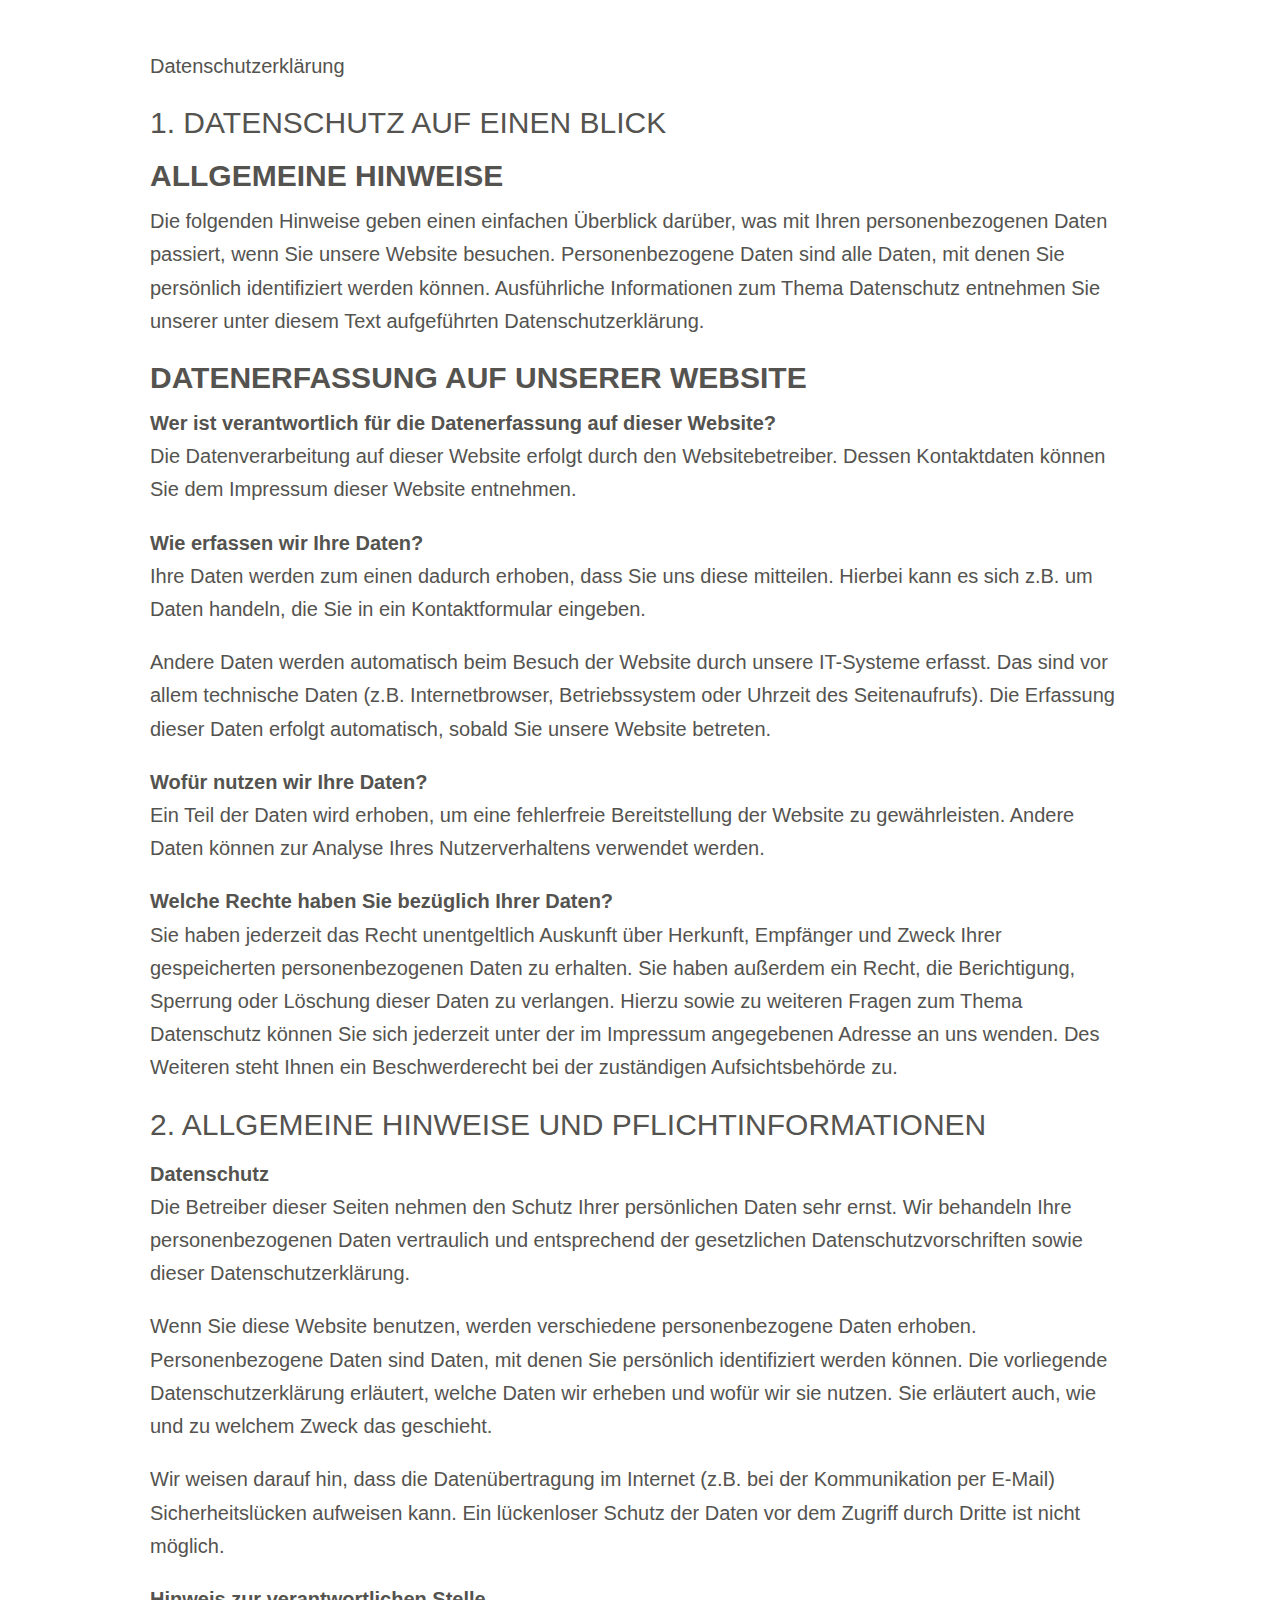
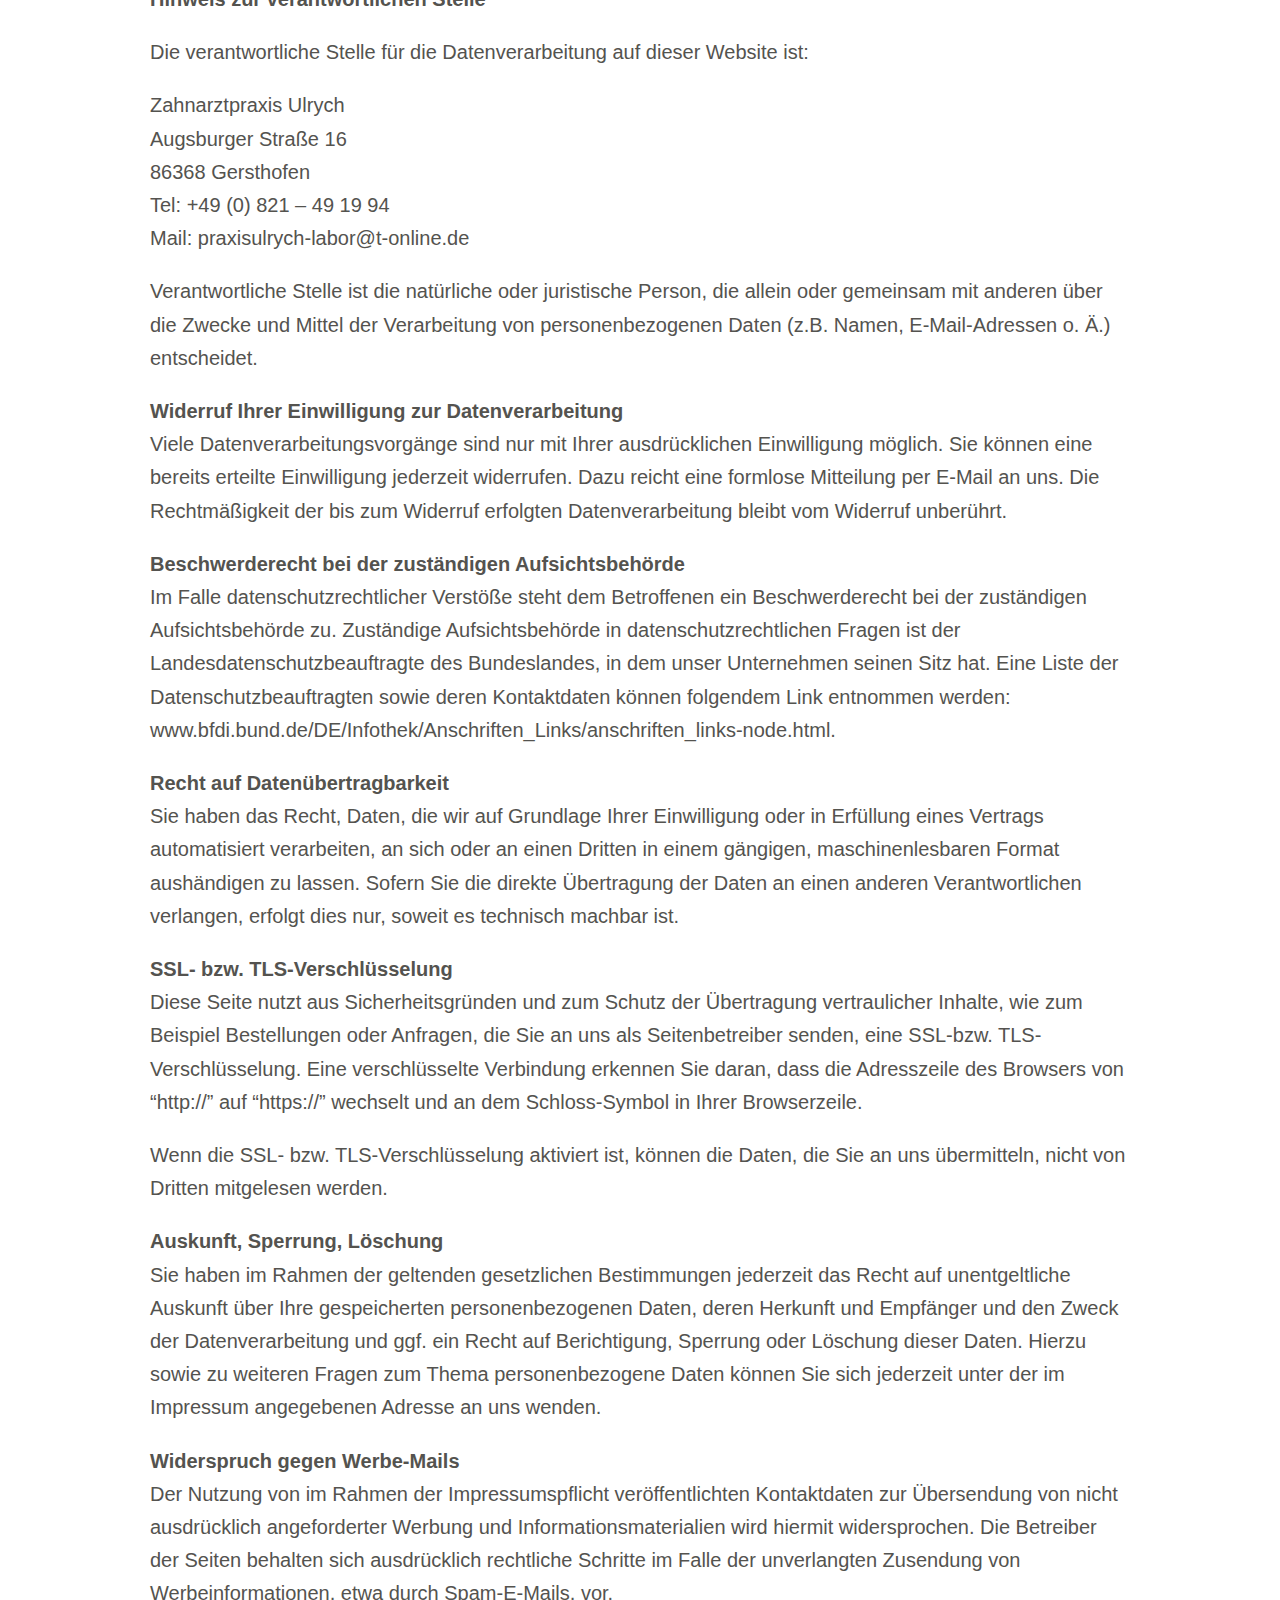
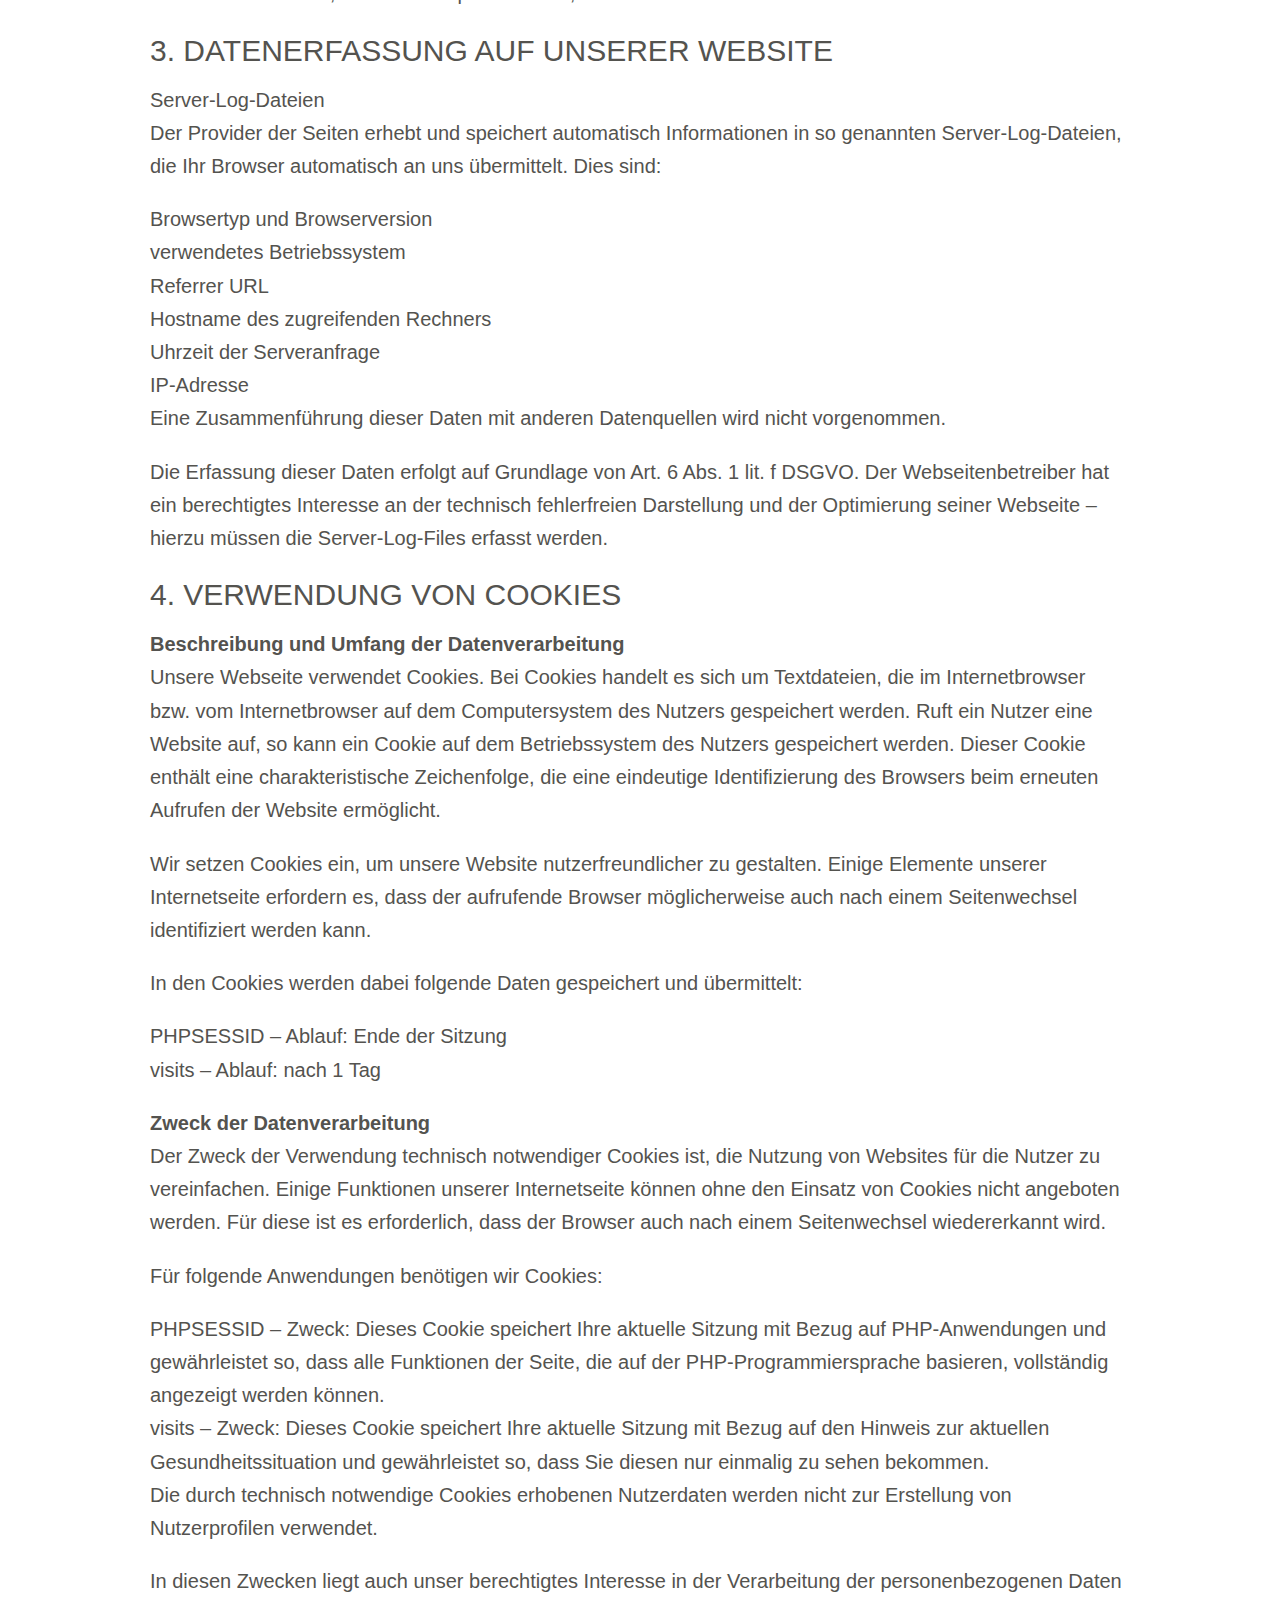
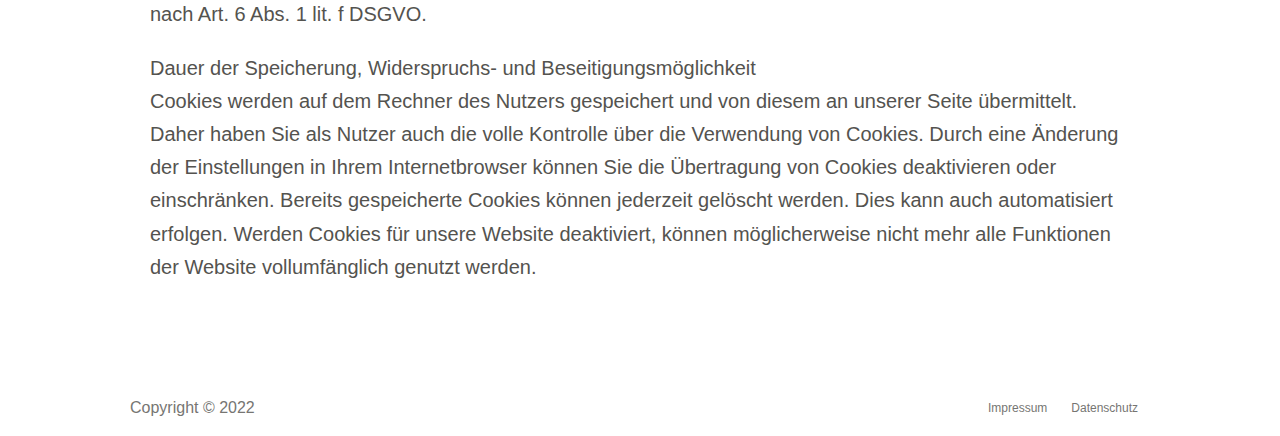
<file: datenschutz/index.html>
<!DOCTYPE html>
<html lang="de-DE" >
<head>

<style id="critical-path-css" type='text/css'>body,html{width:100%;height:100%;margin:0;padding:0}.page-preloader{top:0;left:0;z-index:999;position:fixed;height:100%;width:100%;text-align:center}.preloader-logo,.preloader-preview-area{top:50%;max-height:calc(50% - 20px);opacity:1}.preloader-preview-area{-webkit-animation-delay:-.2s;animation-delay:-.2s;-webkit-transform:translateY(100%);-ms-transform:translateY(100%);transform:translateY(100%);margin-top:10px;width:100%;text-align:center;position:absolute}.preloader-logo{max-width:90%;-webkit-transform:translateY(-100%);-ms-transform:translateY(-100%);transform:translateY(-100%);margin:-10px auto 0;position:relative}.ball-pulse>div,.ball-scale>div,.line-scale>div{margin:2px;display:inline-block}.ball-pulse>div{width:15px;height:15px;border-radius:100%;-webkit-animation:ball-pulse .75s infinite cubic-bezier(.2,.68,.18,1.08);animation:ball-pulse .75s infinite cubic-bezier(.2,.68,.18,1.08)}.ball-pulse>div:nth-child(1){-webkit-animation-delay:-.36s;animation-delay:-.36s}.ball-pulse>div:nth-child(2){-webkit-animation-delay:-.24s;animation-delay:-.24s}.ball-pulse>div:nth-child(3){-webkit-animation-delay:-.12s;animation-delay:-.12s}@-webkit-keyframes ball-pulse{0%,80%{-webkit-transform:scale(1);transform:scale(1);opacity:1}45%{-webkit-transform:scale(.1);transform:scale(.1);opacity:.7}}@keyframes ball-pulse{0%,80%{-webkit-transform:scale(1);transform:scale(1);opacity:1}45%{-webkit-transform:scale(.1);transform:scale(.1);opacity:.7}}.ball-clip-rotate-pulse{position:relative;-webkit-transform:translateY(-15px);-ms-transform:translateY(-15px);transform:translateY(-15px);display:inline-block}.ball-clip-rotate-pulse>div{-webkit-animation-fill-mode:both;animation-fill-mode:both;position:absolute;top:0;left:0;border-radius:100%}.ball-clip-rotate-pulse>div:first-child{height:36px;width:36px;top:7px;left:-7px;-webkit-animation:ball-clip-rotate-pulse-scale 1s 0s cubic-bezier(.09,.57,.49,.9) infinite;animation:ball-clip-rotate-pulse-scale 1s 0s cubic-bezier(.09,.57,.49,.9) infinite}.ball-clip-rotate-pulse>div:last-child{position:absolute;width:50px;height:50px;left:-16px;top:-2px;background:0 0;border:2px solid;-webkit-animation:ball-clip-rotate-pulse-rotate 1s 0s cubic-bezier(.09,.57,.49,.9) infinite;animation:ball-clip-rotate-pulse-rotate 1s 0s cubic-bezier(.09,.57,.49,.9) infinite;-webkit-animation-duration:1s;animation-duration:1s}@-webkit-keyframes ball-clip-rotate-pulse-rotate{0%{-webkit-transform:rotate(0) scale(1);transform:rotate(0) scale(1)}50%{-webkit-transform:rotate(180deg) scale(.6);transform:rotate(180deg) scale(.6)}100%{-webkit-transform:rotate(360deg) scale(1);transform:rotate(360deg) scale(1)}}@keyframes ball-clip-rotate-pulse-rotate{0%{-webkit-transform:rotate(0) scale(1);transform:rotate(0) scale(1)}50%{-webkit-transform:rotate(180deg) scale(.6);transform:rotate(180deg) scale(.6)}100%{-webkit-transform:rotate(360deg) scale(1);transform:rotate(360deg) scale(1)}}@-webkit-keyframes ball-clip-rotate-pulse-scale{30%{-webkit-transform:scale(.3);transform:scale(.3)}100%{-webkit-transform:scale(1);transform:scale(1)}}@keyframes ball-clip-rotate-pulse-scale{30%{-webkit-transform:scale(.3);transform:scale(.3)}100%{-webkit-transform:scale(1);transform:scale(1)}}@-webkit-keyframes square-spin{25%{-webkit-transform:perspective(100px) rotateX(180deg) rotateY(0);transform:perspective(100px) rotateX(180deg) rotateY(0)}50%{-webkit-transform:perspective(100px) rotateX(180deg) rotateY(180deg);transform:perspective(100px) rotateX(180deg) rotateY(180deg)}75%{-webkit-transform:perspective(100px) rotateX(0) rotateY(180deg);transform:perspective(100px) rotateX(0) rotateY(180deg)}100%{-webkit-transform:perspective(100px) rotateX(0) rotateY(0);transform:perspective(100px) rotateX(0) rotateY(0)}}@keyframes square-spin{25%{-webkit-transform:perspective(100px) rotateX(180deg) rotateY(0);transform:perspective(100px) rotateX(180deg) rotateY(0)}50%{-webkit-transform:perspective(100px) rotateX(180deg) rotateY(180deg);transform:perspective(100px) rotateX(180deg) rotateY(180deg)}75%{-webkit-transform:perspective(100px) rotateX(0) rotateY(180deg);transform:perspective(100px) rotateX(0) rotateY(180deg)}100%{-webkit-transform:perspective(100px) rotateX(0) rotateY(0);transform:perspective(100px) rotateX(0) rotateY(0)}}.square-spin{display:inline-block}.square-spin>div{width:50px;height:50px;-webkit-animation:square-spin 3s 0s cubic-bezier(.09,.57,.49,.9) infinite;animation:square-spin 3s 0s cubic-bezier(.09,.57,.49,.9) infinite}.cube-transition{position:relative;-webkit-transform:translate(-25px,-25px);-ms-transform:translate(-25px,-25px);transform:translate(-25px,-25px);display:inline-block}.cube-transition>div{width:15px;height:15px;position:absolute;top:-5px;left:-5px;-webkit-animation:cube-transition 1.6s 0s infinite ease-in-out;animation:cube-transition 1.6s 0s infinite ease-in-out}.cube-transition>div:last-child{-webkit-animation-delay:-.8s;animation-delay:-.8s}@-webkit-keyframes cube-transition{25%{-webkit-transform:translateX(50px) scale(.5) rotate(-90deg);transform:translateX(50px) scale(.5) rotate(-90deg)}50%{-webkit-transform:translate(50px,50px) rotate(-180deg);transform:translate(50px,50px) rotate(-180deg)}75%{-webkit-transform:translateY(50px) scale(.5) rotate(-270deg);transform:translateY(50px) scale(.5) rotate(-270deg)}100%{-webkit-transform:rotate(-360deg);transform:rotate(-360deg)}}@keyframes cube-transition{25%{-webkit-transform:translateX(50px) scale(.5) rotate(-90deg);transform:translateX(50px) scale(.5) rotate(-90deg)}50%{-webkit-transform:translate(50px,50px) rotate(-180deg);transform:translate(50px,50px) rotate(-180deg)}75%{-webkit-transform:translateY(50px) scale(.5) rotate(-270deg);transform:translateY(50px) scale(.5) rotate(-270deg)}100%{-webkit-transform:rotate(-360deg);transform:rotate(-360deg)}}.ball-scale>div{border-radius:100%;height:60px;width:60px;-webkit-animation:ball-scale 1s 0s ease-in-out infinite;animation:ball-scale 1s 0s ease-in-out infinite}@-webkit-keyframes ball-scale{0%{-webkit-transform:scale(0);transform:scale(0)}100%{-webkit-transform:scale(1);transform:scale(1);opacity:0}}@keyframes ball-scale{0%{-webkit-transform:scale(0);transform:scale(0)}100%{-webkit-transform:scale(1);transform:scale(1);opacity:0}}.line-scale>div{-webkit-animation-fill-mode:both;animation-fill-mode:both;width:5px;height:50px;border-radius:2px}.line-scale>div:nth-child(1){-webkit-animation:line-scale 1s -.5s infinite cubic-bezier(.2,.68,.18,1.08);animation:line-scale 1s -.5s infinite cubic-bezier(.2,.68,.18,1.08)}.line-scale>div:nth-child(2){-webkit-animation:line-scale 1s -.4s infinite cubic-bezier(.2,.68,.18,1.08);animation:line-scale 1s -.4s infinite cubic-bezier(.2,.68,.18,1.08)}.line-scale>div:nth-child(3){-webkit-animation:line-scale 1s -.3s infinite cubic-bezier(.2,.68,.18,1.08);animation:line-scale 1s -.3s infinite cubic-bezier(.2,.68,.18,1.08)}.line-scale>div:nth-child(4){-webkit-animation:line-scale 1s -.2s infinite cubic-bezier(.2,.68,.18,1.08);animation:line-scale 1s -.2s infinite cubic-bezier(.2,.68,.18,1.08)}.line-scale>div:nth-child(5){-webkit-animation:line-scale 1s -.1s infinite cubic-bezier(.2,.68,.18,1.08);animation:line-scale 1s -.1s infinite cubic-bezier(.2,.68,.18,1.08)}@-webkit-keyframes line-scale{0%,100%{-webkit-transform:scaley(1);transform:scaley(1)}50%{-webkit-transform:scaley(.4);transform:scaley(.4)}}@keyframes line-scale{0%,100%{-webkit-transform:scaley(1);transform:scaley(1)}50%{-webkit-transform:scaley(.4);transform:scaley(.4)}}.ball-scale-multiple{position:relative;-webkit-transform:translateY(30px);-ms-transform:translateY(30px);transform:translateY(30px);display:inline-block}.ball-scale-multiple>div{border-radius:100%;position:absolute;left:-30px;top:0;opacity:0;margin:0;width:50px;height:50px;-webkit-animation:ball-scale-multiple 1s 0s linear infinite;animation:ball-scale-multiple 1s 0s linear infinite}.ball-scale-multiple>div:nth-child(2),.ball-scale-multiple>div:nth-child(3){-webkit-animation-delay:-.2s;animation-delay:-.2s}@-webkit-keyframes ball-scale-multiple{0%{-webkit-transform:scale(0);transform:scale(0);opacity:0}5%{opacity:1}100%{-webkit-transform:scale(1);transform:scale(1);opacity:0}}@keyframes ball-scale-multiple{0%{-webkit-transform:scale(0);transform:scale(0);opacity:0}5%{opacity:1}100%{-webkit-transform:scale(1);transform:scale(1);opacity:0}}.ball-pulse-sync{display:inline-block}.ball-pulse-sync>div{width:15px;height:15px;border-radius:100%;margin:2px;-webkit-animation-fill-mode:both;animation-fill-mode:both;display:inline-block}.ball-pulse-sync>div:nth-child(1){-webkit-animation:ball-pulse-sync .6s -.21s infinite ease-in-out;animation:ball-pulse-sync .6s -.21s infinite ease-in-out}.ball-pulse-sync>div:nth-child(2){-webkit-animation:ball-pulse-sync .6s -.14s infinite ease-in-out;animation:ball-pulse-sync .6s -.14s infinite ease-in-out}.ball-pulse-sync>div:nth-child(3){-webkit-animation:ball-pulse-sync .6s -70ms infinite ease-in-out;animation:ball-pulse-sync .6s -70ms infinite ease-in-out}@-webkit-keyframes ball-pulse-sync{33%{-webkit-transform:translateY(10px);transform:translateY(10px)}66%{-webkit-transform:translateY(-10px);transform:translateY(-10px)}100%{-webkit-transform:translateY(0);transform:translateY(0)}}@keyframes ball-pulse-sync{33%{-webkit-transform:translateY(10px);transform:translateY(10px)}66%{-webkit-transform:translateY(-10px);transform:translateY(-10px)}100%{-webkit-transform:translateY(0);transform:translateY(0)}}.transparent-circle{display:inline-block;border-top:.5em solid rgba(255,255,255,.2);border-right:.5em solid rgba(255,255,255,.2);border-bottom:.5em solid rgba(255,255,255,.2);border-left:.5em solid #fff;-webkit-transform:translateZ(0);transform:translateZ(0);-webkit-animation:transparent-circle 1.1s infinite linear;animation:transparent-circle 1.1s infinite linear;width:50px;height:50px;border-radius:50%}.transparent-circle:after{border-radius:50%;width:10em;height:10em}@-webkit-keyframes transparent-circle{0%{-webkit-transform:rotate(0);transform:rotate(0)}100%{-webkit-transform:rotate(360deg);transform:rotate(360deg)}}@keyframes transparent-circle{0%{-webkit-transform:rotate(0);transform:rotate(0)}100%{-webkit-transform:rotate(360deg);transform:rotate(360deg)}}.ball-spin-fade-loader{position:relative;top:-10px;left:-10px;display:inline-block}.ball-spin-fade-loader>div{width:15px;height:15px;border-radius:100%;margin:2px;position:absolute;-webkit-animation:ball-spin-fade-loader 1s infinite linear;animation:ball-spin-fade-loader 1s infinite linear}.ball-spin-fade-loader>div:nth-child(1){top:25px;left:0;animation-delay:-.84s;-webkit-animation-delay:-.84s}.ball-spin-fade-loader>div:nth-child(2){top:17.05px;left:17.05px;animation-delay:-.72s;-webkit-animation-delay:-.72s}.ball-spin-fade-loader>div:nth-child(3){top:0;left:25px;animation-delay:-.6s;-webkit-animation-delay:-.6s}.ball-spin-fade-loader>div:nth-child(4){top:-17.05px;left:17.05px;animation-delay:-.48s;-webkit-animation-delay:-.48s}.ball-spin-fade-loader>div:nth-child(5){top:-25px;left:0;animation-delay:-.36s;-webkit-animation-delay:-.36s}.ball-spin-fade-loader>div:nth-child(6){top:-17.05px;left:-17.05px;animation-delay:-.24s;-webkit-animation-delay:-.24s}.ball-spin-fade-loader>div:nth-child(7){top:0;left:-25px;animation-delay:-.12s;-webkit-animation-delay:-.12s}.ball-spin-fade-loader>div:nth-child(8){top:17.05px;left:-17.05px;animation-delay:0s;-webkit-animation-delay:0s}@-webkit-keyframes ball-spin-fade-loader{50%{opacity:.3;-webkit-transform:scale(.4);transform:scale(.4)}100%{opacity:1;-webkit-transform:scale(1);transform:scale(1)}}@keyframes ball-spin-fade-loader{50%{opacity:.3;-webkit-transform:scale(.4);transform:scale(.4)}100%{opacity:1;-webkit-transform:scale(1);transform:scale(1)}}</style>
<meta charset="UTF-8" />
<meta name="viewport" content="width=device-width, initial-scale=1.0, minimum-scale=1.0, maximum-scale=1.0, user-scalable=0" />
<meta http-equiv="X-UA-Compatible" content="IE=edge,chrome=1" />
<meta http-equiv="Content-Type" content="text/html; charset=utf-8"/>
<meta name="format-detection" content="telephone=no">

	<!-- This site is optimized with the Yoast SEO plugin v19.14 - https://yoast.com/wordpress/plugins/seo/ -->
	<title>Datenschutz - Zahnarztpraxis Ulrych in Gersthofen</title>
	<link rel="canonical" href="index.html" />
	<meta property="og:locale" content="en_US" />
	<meta property="og:type" content="article" />
	<meta property="og:title" content="Datenschutz - Zahnarztpraxis Ulrych in Gersthofen" />
	<meta property="og:description" content="Datenschutzerklärung 1. Datenschutz auf einen Blick Allgemeine Hinweise Die folgenden Hinweise geben einen einfachen Überblick darüber, was mit Ihren personenbezogenen Daten passiert, wenn Sie unsere Website besuchen. Personenbezogene Daten sind alle Daten, mit denen Sie persönlich identifiziert werden können. Ausführliche Informationen zum Thema Datenschutz entnehmen Sie unserer unter diesem Text aufgeführten Datenschutzerklärung. Datenerfassung auf unserer [&hellip;]" />
	<meta property="og:url" content="/datenschutz/" />
	<meta property="og:site_name" content="Zahnarztpraxis Ulrych in Gersthofen" />
	<meta name="twitter:card" content="summary_large_image" />
	<meta name="twitter:label1" content="Est. reading time" />
	<meta name="twitter:data1" content="6 minutes" />
	<script type="application/ld+json" class="yoast-schema-graph">{"@context":"https://schema.org","@graph":[{"@type":"WebPage","@id":"/datenschutz/","url":"/datenschutz/","name":"Datenschutz - Zahnarztpraxis Ulrych in Gersthofen","isPartOf":{"@id":"/#website"},"datePublished":"2022-08-11T19:07:49+00:00","dateModified":"2022-08-11T19:07:49+00:00","breadcrumb":{"@id":"/datenschutz/#breadcrumb"},"inLanguage":"en-US","potentialAction":[{"@type":"ReadAction","target":["/datenschutz/"]}]},{"@type":"BreadcrumbList","@id":"/datenschutz/#breadcrumb","itemListElement":[{"@type":"ListItem","position":1,"name":"Home","item":"/"},{"@type":"ListItem","position":2,"name":"Datenschutz"}]},{"@type":"WebSite","@id":"/#website","url":"/","name":"Zahnarztpraxis Ulrych in Gersthofen","description":"Wir sind für Sie da.","potentialAction":[{"@type":"SearchAction","target":{"@type":"EntryPoint","urlTemplate":"/?s={search_term_string}"},"query-input":"required name=search_term_string"}],"inLanguage":"en-US"}]}</script>
	<!-- / Yoast SEO plugin. -->

<link rel="apple-touch-icon" sizes="180x180" href="/apple-touch-icon.png">
<link rel="icon" type="image/png" sizes="32x32" href="/favicon-32x32.png">
<link rel="icon" type="image/png" sizes="16x16" href="/favicon-16x16.png">
<link rel="manifest" href="/site.webmanifest">

<link rel="alternate" type="application/rss+xml" title="Zahnarztpraxis Ulrych in Gersthofen &raquo; Feed" href="../feed/index.rss" />
<link rel="alternate" type="application/rss+xml" title="Zahnarztpraxis Ulrych in Gersthofen &raquo; Comments Feed" href="../comments/feed/index.rss" />


	<link rel='stylesheet' id='wp-block-library-css' href='../wp-includes/css/dist/block-library/style.min%EF%B9%96ver=6.1.1.css' type='text/css' media='all' />
<link rel='stylesheet' id='classic-theme-styles-css' href='../wp-includes/css/classic-themes.min%EF%B9%96ver=1.css' type='text/css' media='all' />
<style id='global-styles-inline-css' type='text/css'>body{--wp--preset--color--black: #000000;--wp--preset--color--cyan-bluish-gray: #abb8c3;--wp--preset--color--white: #ffffff;--wp--preset--color--pale-pink: #f78da7;--wp--preset--color--vivid-red: #cf2e2e;--wp--preset--color--luminous-vivid-orange: #ff6900;--wp--preset--color--luminous-vivid-amber: #fcb900;--wp--preset--color--light-green-cyan: #7bdcb5;--wp--preset--color--vivid-green-cyan: #00d084;--wp--preset--color--pale-cyan-blue: #8ed1fc;--wp--preset--color--vivid-cyan-blue: #0693e3;--wp--preset--color--vivid-purple: #9b51e0;--wp--preset--gradient--vivid-cyan-blue-to-vivid-purple: linear-gradient(135deg,rgba(6,147,227,1) 0%,rgb(155,81,224) 100%);--wp--preset--gradient--light-green-cyan-to-vivid-green-cyan: linear-gradient(135deg,rgb(122,220,180) 0%,rgb(0,208,130) 100%);--wp--preset--gradient--luminous-vivid-amber-to-luminous-vivid-orange: linear-gradient(135deg,rgba(252,185,0,1) 0%,rgba(255,105,0,1) 100%);--wp--preset--gradient--luminous-vivid-orange-to-vivid-red: linear-gradient(135deg,rgba(255,105,0,1) 0%,rgb(207,46,46) 100%);--wp--preset--gradient--very-light-gray-to-cyan-bluish-gray: linear-gradient(135deg,rgb(238,238,238) 0%,rgb(169,184,195) 100%);--wp--preset--gradient--cool-to-warm-spectrum: linear-gradient(135deg,rgb(74,234,220) 0%,rgb(151,120,209) 20%,rgb(207,42,186) 40%,rgb(238,44,130) 60%,rgb(251,105,98) 80%,rgb(254,248,76) 100%);--wp--preset--gradient--blush-light-purple: linear-gradient(135deg,rgb(255,206,236) 0%,rgb(152,150,240) 100%);--wp--preset--gradient--blush-bordeaux: linear-gradient(135deg,rgb(254,205,165) 0%,rgb(254,45,45) 50%,rgb(107,0,62) 100%);--wp--preset--gradient--luminous-dusk: linear-gradient(135deg,rgb(255,203,112) 0%,rgb(199,81,192) 50%,rgb(65,88,208) 100%);--wp--preset--gradient--pale-ocean: linear-gradient(135deg,rgb(255,245,203) 0%,rgb(182,227,212) 50%,rgb(51,167,181) 100%);--wp--preset--gradient--electric-grass: linear-gradient(135deg,rgb(202,248,128) 0%,rgb(113,206,126) 100%);--wp--preset--gradient--midnight: linear-gradient(135deg,rgb(2,3,129) 0%,rgb(40,116,252) 100%);--wp--preset--duotone--dark-grayscale: url('#wp-duotone-dark-grayscale');--wp--preset--duotone--grayscale: url('#wp-duotone-grayscale');--wp--preset--duotone--purple-yellow: url('#wp-duotone-purple-yellow');--wp--preset--duotone--blue-red: url('#wp-duotone-blue-red');--wp--preset--duotone--midnight: url('#wp-duotone-midnight');--wp--preset--duotone--magenta-yellow: url('#wp-duotone-magenta-yellow');--wp--preset--duotone--purple-green: url('#wp-duotone-purple-green');--wp--preset--duotone--blue-orange: url('#wp-duotone-blue-orange');--wp--preset--font-size--small: 13px;--wp--preset--font-size--medium: 20px;--wp--preset--font-size--large: 36px;--wp--preset--font-size--x-large: 42px;--wp--preset--spacing--20: 0.44rem;--wp--preset--spacing--30: 0.67rem;--wp--preset--spacing--40: 1rem;--wp--preset--spacing--50: 1.5rem;--wp--preset--spacing--60: 2.25rem;--wp--preset--spacing--70: 3.38rem;--wp--preset--spacing--80: 5.06rem;}:where(.is-layout-flex){gap: 0.5em;}body .is-layout-flow > .alignleft{float: left;margin-inline-start: 0;margin-inline-end: 2em;}body .is-layout-flow > .alignright{float: right;margin-inline-start: 2em;margin-inline-end: 0;}body .is-layout-flow > .aligncenter{margin-left: auto !important;margin-right: auto !important;}body .is-layout-constrained > .alignleft{float: left;margin-inline-start: 0;margin-inline-end: 2em;}body .is-layout-constrained > .alignright{float: right;margin-inline-start: 2em;margin-inline-end: 0;}body .is-layout-constrained > .aligncenter{margin-left: auto !important;margin-right: auto !important;}body .is-layout-constrained > :where(:not(.alignleft):not(.alignright):not(.alignfull)){max-width: var(--wp--style--global--content-size);margin-left: auto !important;margin-right: auto !important;}body .is-layout-constrained > .alignwide{max-width: var(--wp--style--global--wide-size);}body .is-layout-flex{display: flex;}body .is-layout-flex{flex-wrap: wrap;align-items: center;}body .is-layout-flex > *{margin: 0;}:where(.wp-block-columns.is-layout-flex){gap: 2em;}.has-black-color{color: var(--wp--preset--color--black) !important;}.has-cyan-bluish-gray-color{color: var(--wp--preset--color--cyan-bluish-gray) !important;}.has-white-color{color: var(--wp--preset--color--white) !important;}.has-pale-pink-color{color: var(--wp--preset--color--pale-pink) !important;}.has-vivid-red-color{color: var(--wp--preset--color--vivid-red) !important;}.has-luminous-vivid-orange-color{color: var(--wp--preset--color--luminous-vivid-orange) !important;}.has-luminous-vivid-amber-color{color: var(--wp--preset--color--luminous-vivid-amber) !important;}.has-light-green-cyan-color{color: var(--wp--preset--color--light-green-cyan) !important;}.has-vivid-green-cyan-color{color: var(--wp--preset--color--vivid-green-cyan) !important;}.has-pale-cyan-blue-color{color: var(--wp--preset--color--pale-cyan-blue) !important;}.has-vivid-cyan-blue-color{color: var(--wp--preset--color--vivid-cyan-blue) !important;}.has-vivid-purple-color{color: var(--wp--preset--color--vivid-purple) !important;}.has-black-background-color{background-color: var(--wp--preset--color--black) !important;}.has-cyan-bluish-gray-background-color{background-color: var(--wp--preset--color--cyan-bluish-gray) !important;}.has-white-background-color{background-color: var(--wp--preset--color--white) !important;}.has-pale-pink-background-color{background-color: var(--wp--preset--color--pale-pink) !important;}.has-vivid-red-background-color{background-color: var(--wp--preset--color--vivid-red) !important;}.has-luminous-vivid-orange-background-color{background-color: var(--wp--preset--color--luminous-vivid-orange) !important;}.has-luminous-vivid-amber-background-color{background-color: var(--wp--preset--color--luminous-vivid-amber) !important;}.has-light-green-cyan-background-color{background-color: var(--wp--preset--color--light-green-cyan) !important;}.has-vivid-green-cyan-background-color{background-color: var(--wp--preset--color--vivid-green-cyan) !important;}.has-pale-cyan-blue-background-color{background-color: var(--wp--preset--color--pale-cyan-blue) !important;}.has-vivid-cyan-blue-background-color{background-color: var(--wp--preset--color--vivid-cyan-blue) !important;}.has-vivid-purple-background-color{background-color: var(--wp--preset--color--vivid-purple) !important;}.has-black-border-color{border-color: var(--wp--preset--color--black) !important;}.has-cyan-bluish-gray-border-color{border-color: var(--wp--preset--color--cyan-bluish-gray) !important;}.has-white-border-color{border-color: var(--wp--preset--color--white) !important;}.has-pale-pink-border-color{border-color: var(--wp--preset--color--pale-pink) !important;}.has-vivid-red-border-color{border-color: var(--wp--preset--color--vivid-red) !important;}.has-luminous-vivid-orange-border-color{border-color: var(--wp--preset--color--luminous-vivid-orange) !important;}.has-luminous-vivid-amber-border-color{border-color: var(--wp--preset--color--luminous-vivid-amber) !important;}.has-light-green-cyan-border-color{border-color: var(--wp--preset--color--light-green-cyan) !important;}.has-vivid-green-cyan-border-color{border-color: var(--wp--preset--color--vivid-green-cyan) !important;}.has-pale-cyan-blue-border-color{border-color: var(--wp--preset--color--pale-cyan-blue) !important;}.has-vivid-cyan-blue-border-color{border-color: var(--wp--preset--color--vivid-cyan-blue) !important;}.has-vivid-purple-border-color{border-color: var(--wp--preset--color--vivid-purple) !important;}.has-vivid-cyan-blue-to-vivid-purple-gradient-background{background: var(--wp--preset--gradient--vivid-cyan-blue-to-vivid-purple) !important;}.has-light-green-cyan-to-vivid-green-cyan-gradient-background{background: var(--wp--preset--gradient--light-green-cyan-to-vivid-green-cyan) !important;}.has-luminous-vivid-amber-to-luminous-vivid-orange-gradient-background{background: var(--wp--preset--gradient--luminous-vivid-amber-to-luminous-vivid-orange) !important;}.has-luminous-vivid-orange-to-vivid-red-gradient-background{background: var(--wp--preset--gradient--luminous-vivid-orange-to-vivid-red) !important;}.has-very-light-gray-to-cyan-bluish-gray-gradient-background{background: var(--wp--preset--gradient--very-light-gray-to-cyan-bluish-gray) !important;}.has-cool-to-warm-spectrum-gradient-background{background: var(--wp--preset--gradient--cool-to-warm-spectrum) !important;}.has-blush-light-purple-gradient-background{background: var(--wp--preset--gradient--blush-light-purple) !important;}.has-blush-bordeaux-gradient-background{background: var(--wp--preset--gradient--blush-bordeaux) !important;}.has-luminous-dusk-gradient-background{background: var(--wp--preset--gradient--luminous-dusk) !important;}.has-pale-ocean-gradient-background{background: var(--wp--preset--gradient--pale-ocean) !important;}.has-electric-grass-gradient-background{background: var(--wp--preset--gradient--electric-grass) !important;}.has-midnight-gradient-background{background: var(--wp--preset--gradient--midnight) !important;}.has-small-font-size{font-size: var(--wp--preset--font-size--small) !important;}.has-medium-font-size{font-size: var(--wp--preset--font-size--medium) !important;}.has-large-font-size{font-size: var(--wp--preset--font-size--large) !important;}.has-x-large-font-size{font-size: var(--wp--preset--font-size--x-large) !important;}
.wp-block-navigation a:where(:not(.wp-element-button)){color: inherit;}
:where(.wp-block-columns.is-layout-flex){gap: 2em;}
.wp-block-pullquote{font-size: 1.5em;line-height: 1.6;}
</style>
<link rel='stylesheet' id='js-media-query-css' href='../wp-content/themes/jupiter/assets/stylesheet/min/media%EF%B9%96ver=1.0.0.css' type='text/css' media='all' />
<link rel='stylesheet' id='theme-styles-css' href='../wp-content/themes/jupiter/assets/stylesheet/min/styles%EF%B9%96ver=1.0.0.css' type='text/css' media='all' />
<link rel='stylesheet' id='theme-icons-css' href='../wp-content/themes/jupiter/assets/stylesheet/min/theme-icons%EF%B9%96ver=1.0.0.css' type='text/css' media='all' />
<link rel='stylesheet' id='mk-style-css' href='../wp-content/themes/praxis-ulrych/style%EF%B9%96ver=6.1.1.css' type='text/css' media='all' />
<link rel='stylesheet' id='theme-dynamic-styles-css' href='../wp-content/themes/jupiter/custom%EF%B9%96ver=6.1.1.css' type='text/css' media='all' />
<style id='theme-dynamic-styles-inline-css' type='text/css'>body { background-color:#fff; } .mk-header { background-color:#f7f7f7;background-size:cover;-webkit-background-size:cover;-moz-background-size:cover; } .mk-header-bg { background-color:#ffffff; } .mk-classic-nav-bg { background-color:#54534f; } #theme-page { background-color:#fff; } #mk-footer { background-color:#ffffff; } #mk-boxed-layout { -webkit-box-shadow:0 0 0px rgba(0, 0, 0, 0); -moz-box-shadow:0 0 0px rgba(0, 0, 0, 0); box-shadow:0 0 0px rgba(0, 0, 0, 0); } .mk-news-tab .mk-tabs-tabs .is-active a, .mk-fancy-title.pattern-style span, .mk-fancy-title.pattern-style.color-gradient span:after, .page-bg-color { background-color:#fff; } .page-title { font-size:20px; color:#4d4d4d; text-transform:uppercase; font-weight:inherit; letter-spacing:2px; } .page-subtitle { font-size:14px; line-height:100%; color:#a3a3a3; font-size:14px; text-transform:none; } .mk-header { border-bottom:1px solid #ededed; } .mk-header.sticky-style-fixed.a-sticky .mk-header-holder{ border-bottom:1px solid #54534f; } @font-face { font-family:'Pe-icon-line'; src:url('../wp-content/themes/jupiter/assets/stylesheet/icons/pe-line-icons/Pe-icon-line%EF%B9%96lqevop.eot'); src:url('../wp-content/themes/jupiter/assets/stylesheet/icons/pe-line-icons/Pe-icon-line%EF%B9%96.eot#iefixlqevop') format('embedded-opentype'), url('../wp-content/themes/jupiter/assets/stylesheet/icons/pe-line-icons/Pe-icon-line%EF%B9%96lqevop.woff') format('woff'), url('../wp-content/themes/jupiter/assets/stylesheet/icons/pe-line-icons/Pe-icon-line%EF%B9%96lqevop.ttf') format('truetype'), url('../wp-content/themes/jupiter/assets/stylesheet/icons/pe-line-icons/Pe-icon-line%EF%B9%96lqevop.svg#Pe-icon-line') format('svg'); font-weight:normal; font-style:normal; } @font-face { font-family:'FontAwesome'; src:url('../wp-content/themes/jupiter/assets/stylesheet/icons/awesome-icons/fontawesome-webfont%EF%B9%96v=4.2.eot'); src:url('../wp-content/themes/jupiter/assets/stylesheet/icons/awesome-icons/fontawesome-webfont%EF%B9%96.eot#iefix&v=4.2') format('embedded-opentype'), url('../wp-content/themes/jupiter/assets/stylesheet/icons/awesome-icons/fontawesome-webfont%EF%B9%96v=4.2.woff') format('woff'), url('../wp-content/themes/jupiter/assets/stylesheet/icons/awesome-icons/fontawesome-webfont%EF%B9%96v=4.2.ttf') format('truetype'); font-weight:normal; font-style:normal; } @font-face { font-family:'Icomoon'; src:url('../wp-content/themes/jupiter/assets/stylesheet/icons/icomoon/fonts-icomoon.eot'); src:url('../wp-content/themes/jupiter/assets/stylesheet/icons/icomoon/fonts-icomoon%EF%B9%96.eot#iefix') format('embedded-opentype'), url('../wp-content/themes/jupiter/assets/stylesheet/icons/icomoon/fonts-icomoon.woff') format('woff'), url('../wp-content/themes/jupiter/assets/stylesheet/icons/icomoon/fonts-icomoon.ttf') format('truetype'), url('../wp-content/themes/jupiter/assets/stylesheet/icons/icomoon/fonts-icomoon.svg#Icomoon') format('svg'); font-weight:normal; font-style:normal; } @font-face { font-family:'themeIcons'; src:url('../wp-content/themes/jupiter/assets/stylesheet/icons/theme-icons/theme-icons%EF%B9%96wsvj4f.eot'); src:url('../wp-content/themes/jupiter/assets/stylesheet/icons/theme-icons/theme-icons%EF%B9%96.eot#iefixwsvj4f') format('embedded-opentype'), url('../wp-content/themes/jupiter/assets/stylesheet/icons/theme-icons/theme-icons%EF%B9%96wsvj4f.woff') format('woff'), url('../wp-content/themes/jupiter/assets/stylesheet/icons/theme-icons/theme-icons%EF%B9%96wsvj4f.ttf') format('truetype'), url('../wp-content/themes/jupiter/assets/stylesheet/icons/theme-icons/theme-icons%EF%B9%96wsvj4f.svg#icomoon') format('svg'); font-weight:normal; font-style:normal; } @font-face { font-family:'star'; src:url('../wp-content/themes/jupiter/assets/stylesheet/icons/woocommerce/star.eot'); src:url('../wp-content/themes/jupiter/assets/stylesheet/icons/woocommerce/star%EF%B9%96.eot#iefix') format('embedded-opentype'), url('../wp-content/themes/jupiter/assets/stylesheet/icons/woocommerce/star.woff') format('woff'), url('../wp-content/themes/jupiter/assets/stylesheet/icons/woocommerce/star.ttf') format('truetype'), url('../wp-content/themes/jupiter/assets/stylesheet/icons/woocommerce/star.svg#star') format('svg'); font-weight:normal; font-style:normal; } @font-face { font-family:'WooCommerce'; src:url('../wp-content/themes/jupiter/assets/stylesheet/icons/woocommerce/WooCommerce.eot'); src:url('../wp-content/themes/jupiter/assets/stylesheet/icons/woocommerce/WooCommerce%EF%B9%96.eot#iefix') format('embedded-opentype'), url('../wp-content/themes/jupiter/assets/stylesheet/icons/woocommerce/WooCommerce.woff') format('woff'), url('../wp-content/themes/jupiter/assets/stylesheet/icons/woocommerce/WooCommerce.ttf') format('truetype'), url('../wp-content/themes/jupiter/assets/stylesheet/icons/woocommerce/WooCommerce.svg#WooCommerce') format('svg'); font-weight:normal; font-style:normal; }#mk-header, #mk-header-1 { display:none; } @media only screen and (max-width:1024px) { .from-tablet-landscape { display:none; } } @media only screen and (min-width:1025px) { .until-tablet-landscape { display:none; } }
</style>
<link rel='stylesheet' id='global-assets-css-css' href='../wp-content/uploads/mk_assets/components-production.min%EF%B9%96ver=1660253840.css' type='text/css' media='all' />
<link rel='stylesheet' id='theme-options-css' href='../wp-content/uploads/mk_assets/theme-options-production%EF%B9%96ver=1660253840.css' type='text/css' media='all' />
<link rel="https://api.w.org/" href="../wp-json/index.json" /><link rel="alternate" type="application/json" href="../wp-json/wp/v2/pages/431.json" /><link rel="EditURI" type="application/rsd+xml" title="RSD" href="../xmlrpc.php%EF%B9%96rsd.xml" />
<link rel="wlwmanifest" type="application/wlwmanifest+xml" href="../wp-includes/wlwmanifest.xml" />
<meta name="generator" content="WordPress 6.1.1" />
<link rel='shortlink' href='index.html' />
<link rel="alternate" type="application/json+oembed" href="../wp-json/oembed/1.0/embed%EF%B9%96url=http%EF%B9%95%EA%A4%B7%EA%A4%B7ulrych.test%EA%A4%B7datenschutz%EA%A4%B7.json" />
<link rel="alternate" type="text/xml+oembed" href="../wp-json/oembed/1.0/embed%EF%B9%96url=http%EF%B9%95%EA%A4%B7%EA%A4%B7ulrych.test%EA%A4%B7datenschutz%EA%A4%B7&amp;format=xml.xml" />
<style type="text/css">.recentcomments a{display:inline !important;padding:0 !important;margin:0 !important;}</style><meta name="generator" content="Powered by Visual Composer - drag and drop page builder for WordPress."/>
<!--[if lte IE 9]><link rel="stylesheet" type="text/css" href="/wp-content/plugins/js_composer_theme/assets/css/vc_lte_ie9.min.css" media="screen"><![endif]--><!--[if IE  8]><link rel="stylesheet" type="text/css" href="/wp-content/plugins/js_composer_theme/assets/css/vc-ie8.min.css" media="screen"><![endif]--><meta name="generator" content="Praxis Ulrych 1.0.0" />
<noscript><style type="text/css">.wpb_animate_when_almost_visible { opacity: 1; }</style></noscript></head>

<body class="page-template-default page page-id-431 loading wpb-js-composer js-comp-ver-4.11.3 vc_responsive" itemscope="itemscope" itemtype="https://schema.org/WebPage"  data-adminbar="">


	<!-- Target for scroll anchors to achieve native browser bahaviour + possible enhancements like smooth scrolling -->
	<div id="top-of-page"></div>

		<div id="mk-boxed-layout">

			<div id="mk-theme-container" >

				 
    <header data-height='50'
                data-sticky-height='50'
                data-responsive-height='50'
                data-transparent-skin=''
                data-header-style='3'
                data-sticky-style='false'
                data-sticky-offset='header' id="mk-header-1" class="mk-header header-style-3 header-align-left  toolbar-false menu-hover-5 sticky-style-false mk-background-stretch boxed-header mobile-align-right " role="banner" itemscope="itemscope" itemtype="https://schema.org/WPHeader" >
                    <div class="mk-header-holder">
                                <div class="mk-header-inner add-header-height">

                    <div class="mk-header-bg "></div>
                    
                    
                                            <div class="mk-grid header-grid">
                    
                            <div class="add-header-height">
                                <div class="mk-dashboard-trigger fullscreen-style add-header-height">
        <div class="mk-css-icon-menu icon-size-small">
            <div class="mk-css-icon-menu-line-1"></div>
            <div class="mk-css-icon-menu-line-2"></div>
            <div class="mk-css-icon-menu-line-3"></div>
        </div>
</div>

        <div class=" header-logo fit-logo-img add-header-height  ">

	    <a href="../index.html" title="Zahnarztpraxis Ulrych in Gersthofen">
	    
			             <img class="mk-desktop-logo dark-logo" title="Wir sind für Sie da." alt="Wir sind für Sie da." src="../wp-content/uploads/2016/04/Ula-Logo-Zahn.jpg" />
			    
			    			    
			    			    
			    	    </a>
    </div>
                            </div>

                                            </div>
                    
                    <div class="mk-header-right">
                                            </div>

                </div>
            </div>
        
        <div class="mk-header-padding-wrapper"></div>
        <section id="mk-page-introduce" class="intro-left"><div class="mk-grid"><h1 class="page-title ">Datenschutz</h1><div id="mk-breadcrumbs"><div class="mk-breadcrumbs-inner dark-skin"><span><span><a href="../index.html">Home</a></span> &raquo; <span class="breadcrumb_last" aria-current="page">Datenschutz</span></span></div></div><div class="clearboth"></div></div></section>    </header>
        
        <div id="theme-page" class="master-holder clear" role="main" itemprop="mainContentOfPage" >
            <div class="mk-main-wrapper-holder">
                <div id="mk-page-id-431" class="theme-page-wrapper mk-main-wrapper mk-grid full-layout  ">
                      <div class="theme-content " itemprop="mainContentOfPage">
                            <p>Datenschutzerklärung</p>
<h2>
1. Datenschutz auf einen Blick</h2>
<h3><strong>Allgemeine Hinweise</strong></h3>
<p>Die folgenden Hinweise geben einen einfachen Überblick darüber, was mit Ihren personenbezogenen Daten passiert, wenn Sie unsere Website besuchen. Personenbezogene Daten sind alle Daten, mit denen Sie persönlich identifiziert werden können. Ausführliche Informationen zum Thema Datenschutz entnehmen Sie unserer unter diesem Text aufgeführten Datenschutzerklärung.</p>
<h3><strong>Datenerfassung auf unserer Website</strong></h3>
<p><strong>Wer ist verantwortlich für die Datenerfassung auf dieser Website?</strong><br />
Die Datenverarbeitung auf dieser Website erfolgt durch den Websitebetreiber. Dessen Kontaktdaten können Sie dem Impressum dieser Website entnehmen.</p>
<p><strong>Wie erfassen wir Ihre Daten?</strong><br />
Ihre Daten werden zum einen dadurch erhoben, dass Sie uns diese mitteilen. Hierbei kann es sich z.B. um Daten handeln, die Sie in ein Kontaktformular eingeben.</p>
<p>Andere Daten werden automatisch beim Besuch der Website durch unsere IT-Systeme erfasst. Das sind vor allem technische Daten (z.B. Internetbrowser, Betriebssystem oder Uhrzeit des Seitenaufrufs). Die Erfassung dieser Daten erfolgt automatisch, sobald Sie unsere Website betreten.</p>
<p><strong>Wofür nutzen wir Ihre Daten?</strong><br />
Ein Teil der Daten wird erhoben, um eine fehlerfreie Bereitstellung der Website zu gewährleisten. Andere Daten können zur Analyse Ihres Nutzerverhaltens verwendet werden.</p>
<p><strong>Welche Rechte haben Sie bezüglich Ihrer Daten?</strong><br />
Sie haben jederzeit das Recht unentgeltlich Auskunft über Herkunft, Empfänger und Zweck Ihrer gespeicherten personenbezogenen Daten zu erhalten. Sie haben außerdem ein Recht, die Berichtigung, Sperrung oder Löschung dieser Daten zu verlangen. Hierzu sowie zu weiteren Fragen zum Thema Datenschutz können Sie sich jederzeit unter der im Impressum angegebenen Adresse an uns wenden. Des Weiteren steht Ihnen ein Beschwerderecht bei der zuständigen Aufsichtsbehörde zu.</p>
<h2>2. Allgemeine Hinweise und Pflichtinformationen</h2>
<p><strong>Datenschutz</strong><br />
Die Betreiber dieser Seiten nehmen den Schutz Ihrer persönlichen Daten sehr ernst. Wir behandeln Ihre personenbezogenen Daten vertraulich und entsprechend der gesetzlichen Datenschutzvorschriften sowie dieser Datenschutzerklärung.</p>
<p>Wenn Sie diese Website benutzen, werden verschiedene personenbezogene Daten erhoben. Personenbezogene Daten sind Daten, mit denen Sie persönlich identifiziert werden können. Die vorliegende Datenschutzerklärung erläutert, welche Daten wir erheben und wofür wir sie nutzen. Sie erläutert auch, wie und zu welchem Zweck das geschieht.</p>
<p>Wir weisen darauf hin, dass die Datenübertragung im Internet (z.B. bei der Kommunikation per E-Mail) Sicherheitslücken aufweisen kann. Ein lückenloser Schutz der Daten vor dem Zugriff durch Dritte ist nicht möglich.</p>
<p><strong>Hinweis zur verantwortlichen Stelle</strong></p>
<p>Die verantwortliche Stelle für die Datenverarbeitung auf dieser Website ist:</p>
<p>Zahnarztpraxis Ulrych<br />
Augsburger Straße 16<br />
86368 Gersthofen<br />
Tel: +49 (0) 821 – 49 19 94<br />
Mail: praxisulrych-labor@t-online.de</p>
<p>Verantwortliche Stelle ist die natürliche oder juristische Person, die allein oder gemeinsam mit anderen über die Zwecke und Mittel der Verarbeitung von personenbezogenen Daten (z.B. Namen, E-Mail-Adressen o. Ä.) entscheidet.</p>
<p><strong>Widerruf Ihrer Einwilligung zur Datenverarbeitung</strong><br />
Viele Datenverarbeitungsvorgänge sind nur mit Ihrer ausdrücklichen Einwilligung möglich. Sie können eine bereits erteilte Einwilligung jederzeit widerrufen. Dazu reicht eine formlose Mitteilung per E-Mail an uns. Die Rechtmäßigkeit der bis zum Widerruf erfolgten Datenverarbeitung bleibt vom Widerruf unberührt.</p>
<p><strong>Beschwerderecht bei der zuständigen Aufsichtsbehörde</strong><br />
Im Falle datenschutzrechtlicher Verstöße steht dem Betroffenen ein Beschwerderecht bei der zuständigen Aufsichtsbehörde zu. Zuständige Aufsichtsbehörde in datenschutzrechtlichen Fragen ist der Landesdatenschutzbeauftragte des Bundeslandes, in dem unser Unternehmen seinen Sitz hat. Eine Liste der Datenschutzbeauftragten sowie deren Kontaktdaten können folgendem Link entnommen werden: www.bfdi.bund.de/DE/Infothek/Anschriften_Links/anschriften_links-node.html.</p>
<p><strong>Recht auf Datenübertragbarkeit</strong><br />
Sie haben das Recht, Daten, die wir auf Grundlage Ihrer Einwilligung oder in Erfüllung eines Vertrags automatisiert verarbeiten, an sich oder an einen Dritten in einem gängigen, maschinenlesbaren Format aushändigen zu lassen. Sofern Sie die direkte Übertragung der Daten an einen anderen Verantwortlichen verlangen, erfolgt dies nur, soweit es technisch machbar ist.</p>
<p><strong>SSL- bzw. TLS-Verschlüsselung</strong><br />
Diese Seite nutzt aus Sicherheitsgründen und zum Schutz der Übertragung vertraulicher Inhalte, wie zum Beispiel Bestellungen oder Anfragen, die Sie an uns als Seitenbetreiber senden, eine SSL-bzw. TLS-Verschlüsselung. Eine verschlüsselte Verbindung erkennen Sie daran, dass die Adresszeile des Browsers von “http://” auf “https://” wechselt und an dem Schloss-Symbol in Ihrer Browserzeile.</p>
<p>Wenn die SSL- bzw. TLS-Verschlüsselung aktiviert ist, können die Daten, die Sie an uns übermitteln, nicht von Dritten mitgelesen werden.</p>
<p><strong>Auskunft, Sperrung, Löschung</strong><br />
Sie haben im Rahmen der geltenden gesetzlichen Bestimmungen jederzeit das Recht auf unentgeltliche Auskunft über Ihre gespeicherten personenbezogenen Daten, deren Herkunft und Empfänger und den Zweck der Datenverarbeitung und ggf. ein Recht auf Berichtigung, Sperrung oder Löschung dieser Daten. Hierzu sowie zu weiteren Fragen zum Thema personenbezogene Daten können Sie sich jederzeit unter der im Impressum angegebenen Adresse an uns wenden.</p>
<p><strong>Widerspruch gegen Werbe-Mails</strong><br />
Der Nutzung von im Rahmen der Impressumspflicht veröffentlichten Kontaktdaten zur Übersendung von nicht ausdrücklich angeforderter Werbung und Informationsmaterialien wird hiermit widersprochen. Die Betreiber der Seiten behalten sich ausdrücklich rechtliche Schritte im Falle der unverlangten Zusendung von Werbeinformationen, etwa durch Spam-E-Mails, vor.</p>
<h2>3. Datenerfassung auf unserer Website</h2>
<p>Server-Log-Dateien<br />
Der Provider der Seiten erhebt und speichert automatisch Informationen in so genannten Server-Log-Dateien, die Ihr Browser automatisch an uns übermittelt. Dies sind:</p>
<p>Browsertyp und Browserversion<br />
verwendetes Betriebssystem<br />
Referrer URL<br />
Hostname des zugreifenden Rechners<br />
Uhrzeit der Serveranfrage<br />
IP-Adresse<br />
Eine Zusammenführung dieser Daten mit anderen Datenquellen wird nicht vorgenommen.</p>
<p>Die Erfassung dieser Daten erfolgt auf Grundlage von Art. 6 Abs. 1 lit. f DSGVO. Der Webseitenbetreiber hat ein berechtigtes Interesse an der technisch fehlerfreien Darstellung und der Optimierung seiner Webseite – hierzu müssen die Server-Log-Files erfasst werden.</p>
<h2>4. Verwendung von Cookies</h2>
<p><strong>Beschreibung und Umfang der Datenverarbeitung</strong><br />
Unsere Webseite verwendet Cookies. Bei Cookies handelt es sich um Textdateien, die im Internetbrowser bzw. vom Internetbrowser auf dem Computersystem des Nutzers gespeichert werden. Ruft ein Nutzer eine Website auf, so kann ein Cookie auf dem Betriebssystem des Nutzers gespeichert werden. Dieser Cookie enthält eine charakteristische Zeichenfolge, die eine eindeutige Identifizierung des Browsers beim erneuten Aufrufen der Website ermöglicht.</p>
<p>Wir setzen Cookies ein, um unsere Website nutzerfreundlicher zu gestalten. Einige Elemente unserer Internetseite erfordern es, dass der aufrufende Browser möglicherweise auch nach einem Seitenwechsel identifiziert werden kann.</p>
<p>In den Cookies werden dabei folgende Daten gespeichert und übermittelt:</p>
<p>PHPSESSID &#8211; Ablauf: Ende der Sitzung<br />
visits &#8211; Ablauf: nach 1 Tag</p>
<p><strong>Zweck der Datenverarbeitung</strong><br />
Der Zweck der Verwendung technisch notwendiger Cookies ist, die Nutzung von Websites für die Nutzer zu vereinfachen. Einige Funktionen unserer Internetseite können ohne den Einsatz von Cookies nicht angeboten werden. Für diese ist es erforderlich, dass der Browser auch nach einem Seitenwechsel wiedererkannt wird.</p>
<p>Für folgende Anwendungen benötigen wir Cookies:</p>
<p>PHPSESSID &#8211; Zweck: Dieses Cookie speichert Ihre aktuelle Sitzung mit Bezug auf PHP-Anwendungen und gewährleistet so, dass alle Funktionen der Seite, die auf der PHP-Programmiersprache basieren, vollständig angezeigt werden können.<br />
visits &#8211; Zweck: Dieses Cookie speichert Ihre aktuelle Sitzung mit Bezug auf den Hinweis zur aktuellen Gesundheitssituation und gewährleistet so, dass Sie diesen nur einmalig zu sehen bekommen.<br />
Die durch technisch notwendige Cookies erhobenen Nutzerdaten werden nicht zur Erstellung von Nutzerprofilen verwendet.</p>
<p>In diesen Zwecken liegt auch unser berechtigtes Interesse in der Verarbeitung der personenbezogenen Daten nach Art. 6 Abs. 1 lit. f DSGVO.</p>
<p>Dauer der Speicherung, Widerspruchs- und Beseitigungsmöglichkeit<br />
Cookies werden auf dem Rechner des Nutzers gespeichert und von diesem an unserer Seite übermittelt. Daher haben Sie als Nutzer auch die volle Kontrolle über die Verwendung von Cookies. Durch eine Änderung der Einstellungen in Ihrem Internetbrowser können Sie die Übertragung von Cookies deaktivieren oder einschränken. Bereits gespeicherte Cookies können jederzeit gelöscht werden. Dies kann auch automatisiert erfolgen. Werden Cookies für unsere Website deaktiviert, können möglicherweise nicht mehr alle Funktionen der Website vollumfänglich genutzt werden.</p>
		<div class="clearboth"></div>
		                      
                      <div class="clearboth"></div>
                                            </div>
                                <div class="clearboth"></div>
                
                </div>
            </div>


                
        </div>          

<section id="mk-footer-unfold-spacer"></section>

<section id="mk-footer" class="" role="contentinfo" itemscope="itemscope" itemtype="https://schema.org/WPFooter" >
        <div class="footer-wrapper mk-grid">
        <div class="mk-padding-wrapper">
            		<div class="mk-col-1-4"></div>
			<div class="mk-col-1-4"></div>
			<div class="mk-col-1-4"></div>
			<div class="mk-col-1-4"></div>
	            <div class="clearboth"></div>
        </div>
    </div>
        <div id="sub-footer">
	<div class=" mk-grid">
		
    	<span class="mk-footer-copyright">Copyright © 2022</span>
    	<nav id="mk-footer-navigation" class="footer_menu"><ul id="menu-footer" class="menu"><li id="menu-item-237" class="menu-item menu-item-type-post_type menu-item-object-page menu-item-237"><a href="../impressum/index.html">Impressum</a></li>
<li id="menu-item-433" class="menu-item menu-item-type-post_type menu-item-object-page current-menu-item page_item page-item-431 current_page_item menu-item-433"><a href="index.html" aria-current="page">Datenschutz</a></li>
</ul></nav>	</div>
	<div class="clearboth"></div>
</div>
</section>
</div>



<footer id="mk_page_footer">

</footer>

</body>
</html>
</file>
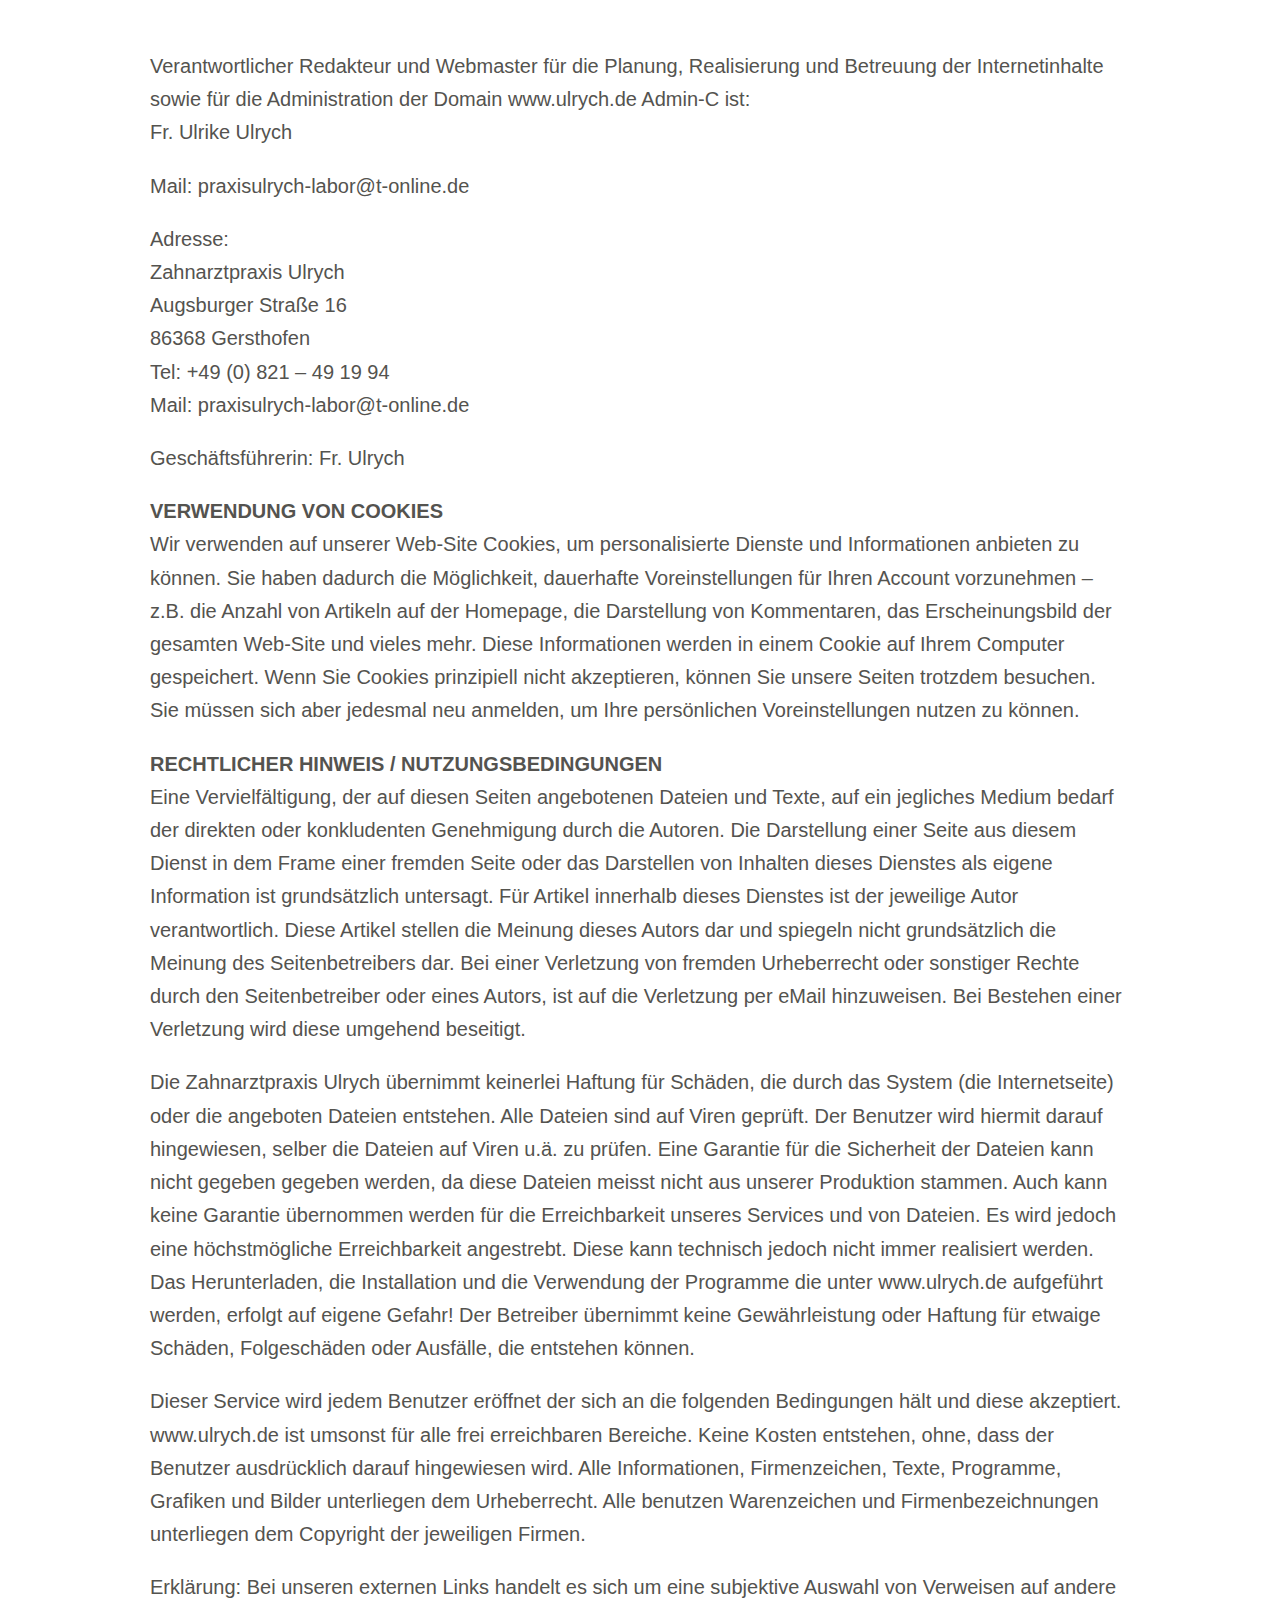
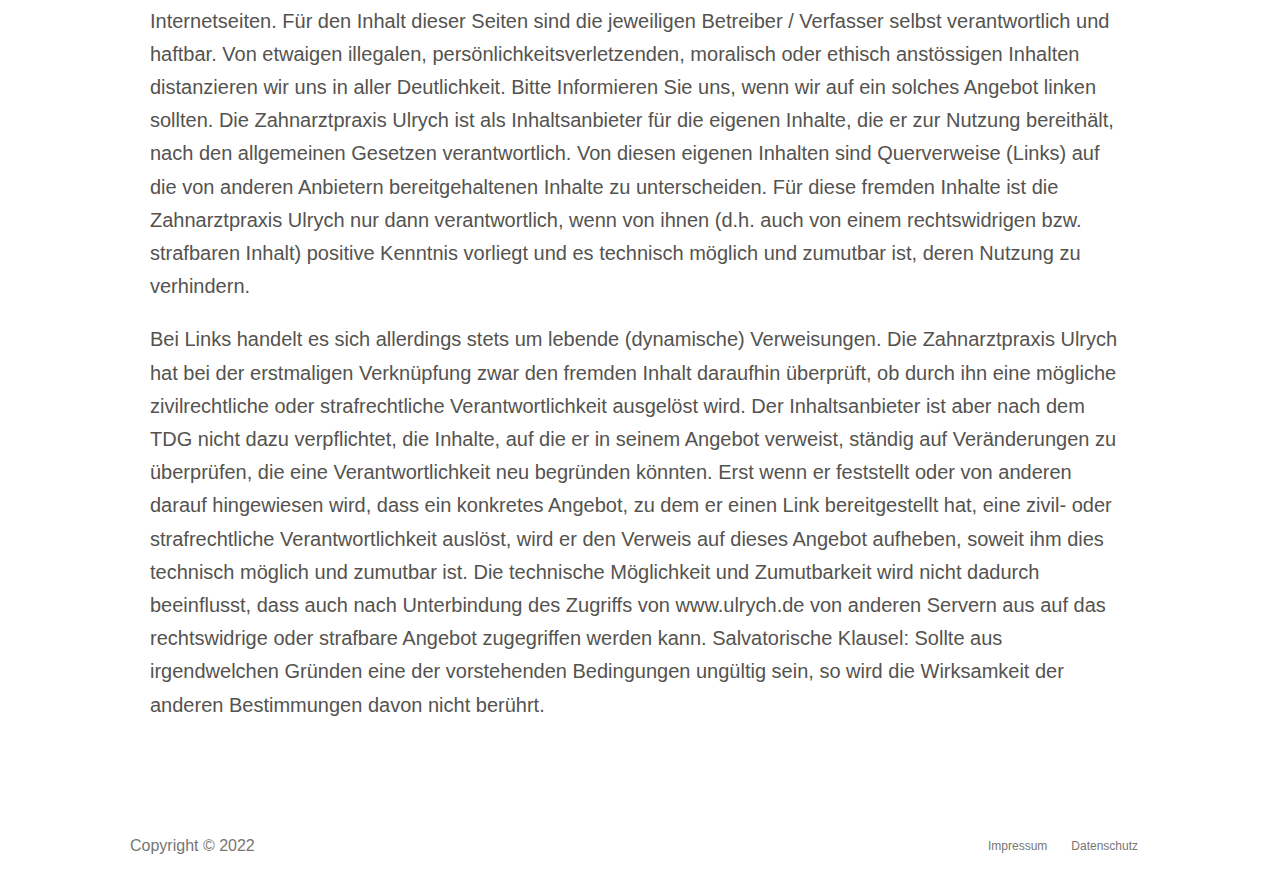
<file: impressum/index.html>
<!DOCTYPE html>
<html lang="en-US" >
<head>

    <script type="text/javascript">var ajaxurl = "/wp-admin/admin-ajax.php"</script><meta name='robots' content='index, follow, max-image-preview:large, max-snippet:-1, max-video-preview:-1' />
<style id="critical-path-css" type='text/css'>body,html{width:100%;height:100%;margin:0;padding:0}.page-preloader{top:0;left:0;z-index:999;position:fixed;height:100%;width:100%;text-align:center}.preloader-logo,.preloader-preview-area{top:50%;max-height:calc(50% - 20px);opacity:1}.preloader-preview-area{-webkit-animation-delay:-.2s;animation-delay:-.2s;-webkit-transform:translateY(100%);-ms-transform:translateY(100%);transform:translateY(100%);margin-top:10px;width:100%;text-align:center;position:absolute}.preloader-logo{max-width:90%;-webkit-transform:translateY(-100%);-ms-transform:translateY(-100%);transform:translateY(-100%);margin:-10px auto 0;position:relative}.ball-pulse>div,.ball-scale>div,.line-scale>div{margin:2px;display:inline-block}.ball-pulse>div{width:15px;height:15px;border-radius:100%;-webkit-animation:ball-pulse .75s infinite cubic-bezier(.2,.68,.18,1.08);animation:ball-pulse .75s infinite cubic-bezier(.2,.68,.18,1.08)}.ball-pulse>div:nth-child(1){-webkit-animation-delay:-.36s;animation-delay:-.36s}.ball-pulse>div:nth-child(2){-webkit-animation-delay:-.24s;animation-delay:-.24s}.ball-pulse>div:nth-child(3){-webkit-animation-delay:-.12s;animation-delay:-.12s}@-webkit-keyframes ball-pulse{0%,80%{-webkit-transform:scale(1);transform:scale(1);opacity:1}45%{-webkit-transform:scale(.1);transform:scale(.1);opacity:.7}}@keyframes ball-pulse{0%,80%{-webkit-transform:scale(1);transform:scale(1);opacity:1}45%{-webkit-transform:scale(.1);transform:scale(.1);opacity:.7}}.ball-clip-rotate-pulse{position:relative;-webkit-transform:translateY(-15px);-ms-transform:translateY(-15px);transform:translateY(-15px);display:inline-block}.ball-clip-rotate-pulse>div{-webkit-animation-fill-mode:both;animation-fill-mode:both;position:absolute;top:0;left:0;border-radius:100%}.ball-clip-rotate-pulse>div:first-child{height:36px;width:36px;top:7px;left:-7px;-webkit-animation:ball-clip-rotate-pulse-scale 1s 0s cubic-bezier(.09,.57,.49,.9) infinite;animation:ball-clip-rotate-pulse-scale 1s 0s cubic-bezier(.09,.57,.49,.9) infinite}.ball-clip-rotate-pulse>div:last-child{position:absolute;width:50px;height:50px;left:-16px;top:-2px;background:0 0;border:2px solid;-webkit-animation:ball-clip-rotate-pulse-rotate 1s 0s cubic-bezier(.09,.57,.49,.9) infinite;animation:ball-clip-rotate-pulse-rotate 1s 0s cubic-bezier(.09,.57,.49,.9) infinite;-webkit-animation-duration:1s;animation-duration:1s}@-webkit-keyframes ball-clip-rotate-pulse-rotate{0%{-webkit-transform:rotate(0) scale(1);transform:rotate(0) scale(1)}50%{-webkit-transform:rotate(180deg) scale(.6);transform:rotate(180deg) scale(.6)}100%{-webkit-transform:rotate(360deg) scale(1);transform:rotate(360deg) scale(1)}}@keyframes ball-clip-rotate-pulse-rotate{0%{-webkit-transform:rotate(0) scale(1);transform:rotate(0) scale(1)}50%{-webkit-transform:rotate(180deg) scale(.6);transform:rotate(180deg) scale(.6)}100%{-webkit-transform:rotate(360deg) scale(1);transform:rotate(360deg) scale(1)}}@-webkit-keyframes ball-clip-rotate-pulse-scale{30%{-webkit-transform:scale(.3);transform:scale(.3)}100%{-webkit-transform:scale(1);transform:scale(1)}}@keyframes ball-clip-rotate-pulse-scale{30%{-webkit-transform:scale(.3);transform:scale(.3)}100%{-webkit-transform:scale(1);transform:scale(1)}}@-webkit-keyframes square-spin{25%{-webkit-transform:perspective(100px) rotateX(180deg) rotateY(0);transform:perspective(100px) rotateX(180deg) rotateY(0)}50%{-webkit-transform:perspective(100px) rotateX(180deg) rotateY(180deg);transform:perspective(100px) rotateX(180deg) rotateY(180deg)}75%{-webkit-transform:perspective(100px) rotateX(0) rotateY(180deg);transform:perspective(100px) rotateX(0) rotateY(180deg)}100%{-webkit-transform:perspective(100px) rotateX(0) rotateY(0);transform:perspective(100px) rotateX(0) rotateY(0)}}@keyframes square-spin{25%{-webkit-transform:perspective(100px) rotateX(180deg) rotateY(0);transform:perspective(100px) rotateX(180deg) rotateY(0)}50%{-webkit-transform:perspective(100px) rotateX(180deg) rotateY(180deg);transform:perspective(100px) rotateX(180deg) rotateY(180deg)}75%{-webkit-transform:perspective(100px) rotateX(0) rotateY(180deg);transform:perspective(100px) rotateX(0) rotateY(180deg)}100%{-webkit-transform:perspective(100px) rotateX(0) rotateY(0);transform:perspective(100px) rotateX(0) rotateY(0)}}.square-spin{display:inline-block}.square-spin>div{width:50px;height:50px;-webkit-animation:square-spin 3s 0s cubic-bezier(.09,.57,.49,.9) infinite;animation:square-spin 3s 0s cubic-bezier(.09,.57,.49,.9) infinite}.cube-transition{position:relative;-webkit-transform:translate(-25px,-25px);-ms-transform:translate(-25px,-25px);transform:translate(-25px,-25px);display:inline-block}.cube-transition>div{width:15px;height:15px;position:absolute;top:-5px;left:-5px;-webkit-animation:cube-transition 1.6s 0s infinite ease-in-out;animation:cube-transition 1.6s 0s infinite ease-in-out}.cube-transition>div:last-child{-webkit-animation-delay:-.8s;animation-delay:-.8s}@-webkit-keyframes cube-transition{25%{-webkit-transform:translateX(50px) scale(.5) rotate(-90deg);transform:translateX(50px) scale(.5) rotate(-90deg)}50%{-webkit-transform:translate(50px,50px) rotate(-180deg);transform:translate(50px,50px) rotate(-180deg)}75%{-webkit-transform:translateY(50px) scale(.5) rotate(-270deg);transform:translateY(50px) scale(.5) rotate(-270deg)}100%{-webkit-transform:rotate(-360deg);transform:rotate(-360deg)}}@keyframes cube-transition{25%{-webkit-transform:translateX(50px) scale(.5) rotate(-90deg);transform:translateX(50px) scale(.5) rotate(-90deg)}50%{-webkit-transform:translate(50px,50px) rotate(-180deg);transform:translate(50px,50px) rotate(-180deg)}75%{-webkit-transform:translateY(50px) scale(.5) rotate(-270deg);transform:translateY(50px) scale(.5) rotate(-270deg)}100%{-webkit-transform:rotate(-360deg);transform:rotate(-360deg)}}.ball-scale>div{border-radius:100%;height:60px;width:60px;-webkit-animation:ball-scale 1s 0s ease-in-out infinite;animation:ball-scale 1s 0s ease-in-out infinite}@-webkit-keyframes ball-scale{0%{-webkit-transform:scale(0);transform:scale(0)}100%{-webkit-transform:scale(1);transform:scale(1);opacity:0}}@keyframes ball-scale{0%{-webkit-transform:scale(0);transform:scale(0)}100%{-webkit-transform:scale(1);transform:scale(1);opacity:0}}.line-scale>div{-webkit-animation-fill-mode:both;animation-fill-mode:both;width:5px;height:50px;border-radius:2px}.line-scale>div:nth-child(1){-webkit-animation:line-scale 1s -.5s infinite cubic-bezier(.2,.68,.18,1.08);animation:line-scale 1s -.5s infinite cubic-bezier(.2,.68,.18,1.08)}.line-scale>div:nth-child(2){-webkit-animation:line-scale 1s -.4s infinite cubic-bezier(.2,.68,.18,1.08);animation:line-scale 1s -.4s infinite cubic-bezier(.2,.68,.18,1.08)}.line-scale>div:nth-child(3){-webkit-animation:line-scale 1s -.3s infinite cubic-bezier(.2,.68,.18,1.08);animation:line-scale 1s -.3s infinite cubic-bezier(.2,.68,.18,1.08)}.line-scale>div:nth-child(4){-webkit-animation:line-scale 1s -.2s infinite cubic-bezier(.2,.68,.18,1.08);animation:line-scale 1s -.2s infinite cubic-bezier(.2,.68,.18,1.08)}.line-scale>div:nth-child(5){-webkit-animation:line-scale 1s -.1s infinite cubic-bezier(.2,.68,.18,1.08);animation:line-scale 1s -.1s infinite cubic-bezier(.2,.68,.18,1.08)}@-webkit-keyframes line-scale{0%,100%{-webkit-transform:scaley(1);transform:scaley(1)}50%{-webkit-transform:scaley(.4);transform:scaley(.4)}}@keyframes line-scale{0%,100%{-webkit-transform:scaley(1);transform:scaley(1)}50%{-webkit-transform:scaley(.4);transform:scaley(.4)}}.ball-scale-multiple{position:relative;-webkit-transform:translateY(30px);-ms-transform:translateY(30px);transform:translateY(30px);display:inline-block}.ball-scale-multiple>div{border-radius:100%;position:absolute;left:-30px;top:0;opacity:0;margin:0;width:50px;height:50px;-webkit-animation:ball-scale-multiple 1s 0s linear infinite;animation:ball-scale-multiple 1s 0s linear infinite}.ball-scale-multiple>div:nth-child(2),.ball-scale-multiple>div:nth-child(3){-webkit-animation-delay:-.2s;animation-delay:-.2s}@-webkit-keyframes ball-scale-multiple{0%{-webkit-transform:scale(0);transform:scale(0);opacity:0}5%{opacity:1}100%{-webkit-transform:scale(1);transform:scale(1);opacity:0}}@keyframes ball-scale-multiple{0%{-webkit-transform:scale(0);transform:scale(0);opacity:0}5%{opacity:1}100%{-webkit-transform:scale(1);transform:scale(1);opacity:0}}.ball-pulse-sync{display:inline-block}.ball-pulse-sync>div{width:15px;height:15px;border-radius:100%;margin:2px;-webkit-animation-fill-mode:both;animation-fill-mode:both;display:inline-block}.ball-pulse-sync>div:nth-child(1){-webkit-animation:ball-pulse-sync .6s -.21s infinite ease-in-out;animation:ball-pulse-sync .6s -.21s infinite ease-in-out}.ball-pulse-sync>div:nth-child(2){-webkit-animation:ball-pulse-sync .6s -.14s infinite ease-in-out;animation:ball-pulse-sync .6s -.14s infinite ease-in-out}.ball-pulse-sync>div:nth-child(3){-webkit-animation:ball-pulse-sync .6s -70ms infinite ease-in-out;animation:ball-pulse-sync .6s -70ms infinite ease-in-out}@-webkit-keyframes ball-pulse-sync{33%{-webkit-transform:translateY(10px);transform:translateY(10px)}66%{-webkit-transform:translateY(-10px);transform:translateY(-10px)}100%{-webkit-transform:translateY(0);transform:translateY(0)}}@keyframes ball-pulse-sync{33%{-webkit-transform:translateY(10px);transform:translateY(10px)}66%{-webkit-transform:translateY(-10px);transform:translateY(-10px)}100%{-webkit-transform:translateY(0);transform:translateY(0)}}.transparent-circle{display:inline-block;border-top:.5em solid rgba(255,255,255,.2);border-right:.5em solid rgba(255,255,255,.2);border-bottom:.5em solid rgba(255,255,255,.2);border-left:.5em solid #fff;-webkit-transform:translateZ(0);transform:translateZ(0);-webkit-animation:transparent-circle 1.1s infinite linear;animation:transparent-circle 1.1s infinite linear;width:50px;height:50px;border-radius:50%}.transparent-circle:after{border-radius:50%;width:10em;height:10em}@-webkit-keyframes transparent-circle{0%{-webkit-transform:rotate(0);transform:rotate(0)}100%{-webkit-transform:rotate(360deg);transform:rotate(360deg)}}@keyframes transparent-circle{0%{-webkit-transform:rotate(0);transform:rotate(0)}100%{-webkit-transform:rotate(360deg);transform:rotate(360deg)}}.ball-spin-fade-loader{position:relative;top:-10px;left:-10px;display:inline-block}.ball-spin-fade-loader>div{width:15px;height:15px;border-radius:100%;margin:2px;position:absolute;-webkit-animation:ball-spin-fade-loader 1s infinite linear;animation:ball-spin-fade-loader 1s infinite linear}.ball-spin-fade-loader>div:nth-child(1){top:25px;left:0;animation-delay:-.84s;-webkit-animation-delay:-.84s}.ball-spin-fade-loader>div:nth-child(2){top:17.05px;left:17.05px;animation-delay:-.72s;-webkit-animation-delay:-.72s}.ball-spin-fade-loader>div:nth-child(3){top:0;left:25px;animation-delay:-.6s;-webkit-animation-delay:-.6s}.ball-spin-fade-loader>div:nth-child(4){top:-17.05px;left:17.05px;animation-delay:-.48s;-webkit-animation-delay:-.48s}.ball-spin-fade-loader>div:nth-child(5){top:-25px;left:0;animation-delay:-.36s;-webkit-animation-delay:-.36s}.ball-spin-fade-loader>div:nth-child(6){top:-17.05px;left:-17.05px;animation-delay:-.24s;-webkit-animation-delay:-.24s}.ball-spin-fade-loader>div:nth-child(7){top:0;left:-25px;animation-delay:-.12s;-webkit-animation-delay:-.12s}.ball-spin-fade-loader>div:nth-child(8){top:17.05px;left:-17.05px;animation-delay:0s;-webkit-animation-delay:0s}@-webkit-keyframes ball-spin-fade-loader{50%{opacity:.3;-webkit-transform:scale(.4);transform:scale(.4)}100%{opacity:1;-webkit-transform:scale(1);transform:scale(1)}}@keyframes ball-spin-fade-loader{50%{opacity:.3;-webkit-transform:scale(.4);transform:scale(.4)}100%{opacity:1;-webkit-transform:scale(1);transform:scale(1)}}</style>
<meta charset="UTF-8" />
<meta name="viewport" content="width=device-width, initial-scale=1.0, minimum-scale=1.0, maximum-scale=1.0, user-scalable=0" />
<meta http-equiv="X-UA-Compatible" content="IE=edge,chrome=1" />
<meta http-equiv="Content-Type" content="text/html; charset=utf-8"/>
<meta name="format-detection" content="telephone=no">

	<!-- This site is optimized with the Yoast SEO plugin v19.14 - https://yoast.com/wordpress/plugins/seo/ -->
	<title>Impressum - Zahnarztpraxis Ulrych in Gersthofen</title>
	<link rel="canonical" href="index.html" />
	<meta property="og:locale" content="en_US" />
	<meta property="og:type" content="article" />
	<meta property="og:title" content="Impressum - Zahnarztpraxis Ulrych in Gersthofen" />
	<meta property="og:description" content="Verantwortlicher Redakteur und Webmaster für die Planung, Realisierung und Betreuung der Internetinhalte sowie für die Administration der Domain www.ulrych.de Admin-C ist: Fr. Ulrike Ulrych Mail: praxisulrych-labor@t-online.de Adresse: Zahnarztpraxis Ulrych Augsburger Straße 16 86368 Gersthofen Tel: +49 (0) 821 – 49 19 94 Mail: praxisulrych-labor@t-online.de Geschäftsführerin: Fr. Ulrych VERWENDUNG VON COOKIES Wir verwenden auf unserer Web-Site [&hellip;]" />
	<meta property="og:url" content="/impressum/" />
	<meta property="og:site_name" content="Zahnarztpraxis Ulrych in Gersthofen" />
	<meta property="article:modified_time" content="2022-08-11T13:50:40+00:00" />
	<meta name="twitter:card" content="summary_large_image" />
	<meta name="twitter:label1" content="Est. reading time" />
	<meta name="twitter:data1" content="4 minutes" />
	<script type="application/ld+json" class="yoast-schema-graph">{"@context":"https://schema.org","@graph":[{"@type":"WebPage","@id":"/impressum/","url":"/impressum/","name":"Impressum - Zahnarztpraxis Ulrych in Gersthofen","isPartOf":{"@id":"/#website"},"datePublished":"2015-12-24T10:57:07+00:00","dateModified":"2022-08-11T13:50:40+00:00","breadcrumb":{"@id":"/impressum/#breadcrumb"},"inLanguage":"en-US","potentialAction":[{"@type":"ReadAction","target":["/impressum/"]}]},{"@type":"BreadcrumbList","@id":"/impressum/#breadcrumb","itemListElement":[{"@type":"ListItem","position":1,"name":"Home","item":"/"},{"@type":"ListItem","position":2,"name":"Impressum"}]},{"@type":"WebSite","@id":"/#website","url":"/","name":"Zahnarztpraxis Ulrych in Gersthofen","description":"Wir sind für Sie da.","potentialAction":[{"@type":"SearchAction","target":{"@type":"EntryPoint","urlTemplate":"/?s={search_term_string}"},"query-input":"required name=search_term_string"}],"inLanguage":"en-US"}]}</script>
	<!-- / Yoast SEO plugin. -->

<link rel="apple-touch-icon" sizes="180x180" href="/apple-touch-icon.png">
<link rel="icon" type="image/png" sizes="32x32" href="/favicon-32x32.png">
<link rel="icon" type="image/png" sizes="16x16" href="/favicon-16x16.png">
<link rel="manifest" href="/site.webmanifest">

	<link rel='stylesheet' id='wp-block-library-css' href='../wp-includes/css/dist/block-library/style.min%EF%B9%96ver=6.1.1.css' type='text/css' media='all' />
<link rel='stylesheet' id='classic-theme-styles-css' href='../wp-includes/css/classic-themes.min%EF%B9%96ver=1.css' type='text/css' media='all' />
<style id='global-styles-inline-css' type='text/css'>body{--wp--preset--color--black: #000000;--wp--preset--color--cyan-bluish-gray: #abb8c3;--wp--preset--color--white: #ffffff;--wp--preset--color--pale-pink: #f78da7;--wp--preset--color--vivid-red: #cf2e2e;--wp--preset--color--luminous-vivid-orange: #ff6900;--wp--preset--color--luminous-vivid-amber: #fcb900;--wp--preset--color--light-green-cyan: #7bdcb5;--wp--preset--color--vivid-green-cyan: #00d084;--wp--preset--color--pale-cyan-blue: #8ed1fc;--wp--preset--color--vivid-cyan-blue: #0693e3;--wp--preset--color--vivid-purple: #9b51e0;--wp--preset--gradient--vivid-cyan-blue-to-vivid-purple: linear-gradient(135deg,rgba(6,147,227,1) 0%,rgb(155,81,224) 100%);--wp--preset--gradient--light-green-cyan-to-vivid-green-cyan: linear-gradient(135deg,rgb(122,220,180) 0%,rgb(0,208,130) 100%);--wp--preset--gradient--luminous-vivid-amber-to-luminous-vivid-orange: linear-gradient(135deg,rgba(252,185,0,1) 0%,rgba(255,105,0,1) 100%);--wp--preset--gradient--luminous-vivid-orange-to-vivid-red: linear-gradient(135deg,rgba(255,105,0,1) 0%,rgb(207,46,46) 100%);--wp--preset--gradient--very-light-gray-to-cyan-bluish-gray: linear-gradient(135deg,rgb(238,238,238) 0%,rgb(169,184,195) 100%);--wp--preset--gradient--cool-to-warm-spectrum: linear-gradient(135deg,rgb(74,234,220) 0%,rgb(151,120,209) 20%,rgb(207,42,186) 40%,rgb(238,44,130) 60%,rgb(251,105,98) 80%,rgb(254,248,76) 100%);--wp--preset--gradient--blush-light-purple: linear-gradient(135deg,rgb(255,206,236) 0%,rgb(152,150,240) 100%);--wp--preset--gradient--blush-bordeaux: linear-gradient(135deg,rgb(254,205,165) 0%,rgb(254,45,45) 50%,rgb(107,0,62) 100%);--wp--preset--gradient--luminous-dusk: linear-gradient(135deg,rgb(255,203,112) 0%,rgb(199,81,192) 50%,rgb(65,88,208) 100%);--wp--preset--gradient--pale-ocean: linear-gradient(135deg,rgb(255,245,203) 0%,rgb(182,227,212) 50%,rgb(51,167,181) 100%);--wp--preset--gradient--electric-grass: linear-gradient(135deg,rgb(202,248,128) 0%,rgb(113,206,126) 100%);--wp--preset--gradient--midnight: linear-gradient(135deg,rgb(2,3,129) 0%,rgb(40,116,252) 100%);--wp--preset--duotone--dark-grayscale: url('#wp-duotone-dark-grayscale');--wp--preset--duotone--grayscale: url('#wp-duotone-grayscale');--wp--preset--duotone--purple-yellow: url('#wp-duotone-purple-yellow');--wp--preset--duotone--blue-red: url('#wp-duotone-blue-red');--wp--preset--duotone--midnight: url('#wp-duotone-midnight');--wp--preset--duotone--magenta-yellow: url('#wp-duotone-magenta-yellow');--wp--preset--duotone--purple-green: url('#wp-duotone-purple-green');--wp--preset--duotone--blue-orange: url('#wp-duotone-blue-orange');--wp--preset--font-size--small: 13px;--wp--preset--font-size--medium: 20px;--wp--preset--font-size--large: 36px;--wp--preset--font-size--x-large: 42px;--wp--preset--spacing--20: 0.44rem;--wp--preset--spacing--30: 0.67rem;--wp--preset--spacing--40: 1rem;--wp--preset--spacing--50: 1.5rem;--wp--preset--spacing--60: 2.25rem;--wp--preset--spacing--70: 3.38rem;--wp--preset--spacing--80: 5.06rem;}:where(.is-layout-flex){gap: 0.5em;}body .is-layout-flow > .alignleft{float: left;margin-inline-start: 0;margin-inline-end: 2em;}body .is-layout-flow > .alignright{float: right;margin-inline-start: 2em;margin-inline-end: 0;}body .is-layout-flow > .aligncenter{margin-left: auto !important;margin-right: auto !important;}body .is-layout-constrained > .alignleft{float: left;margin-inline-start: 0;margin-inline-end: 2em;}body .is-layout-constrained > .alignright{float: right;margin-inline-start: 2em;margin-inline-end: 0;}body .is-layout-constrained > .aligncenter{margin-left: auto !important;margin-right: auto !important;}body .is-layout-constrained > :where(:not(.alignleft):not(.alignright):not(.alignfull)){max-width: var(--wp--style--global--content-size);margin-left: auto !important;margin-right: auto !important;}body .is-layout-constrained > .alignwide{max-width: var(--wp--style--global--wide-size);}body .is-layout-flex{display: flex;}body .is-layout-flex{flex-wrap: wrap;align-items: center;}body .is-layout-flex > *{margin: 0;}:where(.wp-block-columns.is-layout-flex){gap: 2em;}.has-black-color{color: var(--wp--preset--color--black) !important;}.has-cyan-bluish-gray-color{color: var(--wp--preset--color--cyan-bluish-gray) !important;}.has-white-color{color: var(--wp--preset--color--white) !important;}.has-pale-pink-color{color: var(--wp--preset--color--pale-pink) !important;}.has-vivid-red-color{color: var(--wp--preset--color--vivid-red) !important;}.has-luminous-vivid-orange-color{color: var(--wp--preset--color--luminous-vivid-orange) !important;}.has-luminous-vivid-amber-color{color: var(--wp--preset--color--luminous-vivid-amber) !important;}.has-light-green-cyan-color{color: var(--wp--preset--color--light-green-cyan) !important;}.has-vivid-green-cyan-color{color: var(--wp--preset--color--vivid-green-cyan) !important;}.has-pale-cyan-blue-color{color: var(--wp--preset--color--pale-cyan-blue) !important;}.has-vivid-cyan-blue-color{color: var(--wp--preset--color--vivid-cyan-blue) !important;}.has-vivid-purple-color{color: var(--wp--preset--color--vivid-purple) !important;}.has-black-background-color{background-color: var(--wp--preset--color--black) !important;}.has-cyan-bluish-gray-background-color{background-color: var(--wp--preset--color--cyan-bluish-gray) !important;}.has-white-background-color{background-color: var(--wp--preset--color--white) !important;}.has-pale-pink-background-color{background-color: var(--wp--preset--color--pale-pink) !important;}.has-vivid-red-background-color{background-color: var(--wp--preset--color--vivid-red) !important;}.has-luminous-vivid-orange-background-color{background-color: var(--wp--preset--color--luminous-vivid-orange) !important;}.has-luminous-vivid-amber-background-color{background-color: var(--wp--preset--color--luminous-vivid-amber) !important;}.has-light-green-cyan-background-color{background-color: var(--wp--preset--color--light-green-cyan) !important;}.has-vivid-green-cyan-background-color{background-color: var(--wp--preset--color--vivid-green-cyan) !important;}.has-pale-cyan-blue-background-color{background-color: var(--wp--preset--color--pale-cyan-blue) !important;}.has-vivid-cyan-blue-background-color{background-color: var(--wp--preset--color--vivid-cyan-blue) !important;}.has-vivid-purple-background-color{background-color: var(--wp--preset--color--vivid-purple) !important;}.has-black-border-color{border-color: var(--wp--preset--color--black) !important;}.has-cyan-bluish-gray-border-color{border-color: var(--wp--preset--color--cyan-bluish-gray) !important;}.has-white-border-color{border-color: var(--wp--preset--color--white) !important;}.has-pale-pink-border-color{border-color: var(--wp--preset--color--pale-pink) !important;}.has-vivid-red-border-color{border-color: var(--wp--preset--color--vivid-red) !important;}.has-luminous-vivid-orange-border-color{border-color: var(--wp--preset--color--luminous-vivid-orange) !important;}.has-luminous-vivid-amber-border-color{border-color: var(--wp--preset--color--luminous-vivid-amber) !important;}.has-light-green-cyan-border-color{border-color: var(--wp--preset--color--light-green-cyan) !important;}.has-vivid-green-cyan-border-color{border-color: var(--wp--preset--color--vivid-green-cyan) !important;}.has-pale-cyan-blue-border-color{border-color: var(--wp--preset--color--pale-cyan-blue) !important;}.has-vivid-cyan-blue-border-color{border-color: var(--wp--preset--color--vivid-cyan-blue) !important;}.has-vivid-purple-border-color{border-color: var(--wp--preset--color--vivid-purple) !important;}.has-vivid-cyan-blue-to-vivid-purple-gradient-background{background: var(--wp--preset--gradient--vivid-cyan-blue-to-vivid-purple) !important;}.has-light-green-cyan-to-vivid-green-cyan-gradient-background{background: var(--wp--preset--gradient--light-green-cyan-to-vivid-green-cyan) !important;}.has-luminous-vivid-amber-to-luminous-vivid-orange-gradient-background{background: var(--wp--preset--gradient--luminous-vivid-amber-to-luminous-vivid-orange) !important;}.has-luminous-vivid-orange-to-vivid-red-gradient-background{background: var(--wp--preset--gradient--luminous-vivid-orange-to-vivid-red) !important;}.has-very-light-gray-to-cyan-bluish-gray-gradient-background{background: var(--wp--preset--gradient--very-light-gray-to-cyan-bluish-gray) !important;}.has-cool-to-warm-spectrum-gradient-background{background: var(--wp--preset--gradient--cool-to-warm-spectrum) !important;}.has-blush-light-purple-gradient-background{background: var(--wp--preset--gradient--blush-light-purple) !important;}.has-blush-bordeaux-gradient-background{background: var(--wp--preset--gradient--blush-bordeaux) !important;}.has-luminous-dusk-gradient-background{background: var(--wp--preset--gradient--luminous-dusk) !important;}.has-pale-ocean-gradient-background{background: var(--wp--preset--gradient--pale-ocean) !important;}.has-electric-grass-gradient-background{background: var(--wp--preset--gradient--electric-grass) !important;}.has-midnight-gradient-background{background: var(--wp--preset--gradient--midnight) !important;}.has-small-font-size{font-size: var(--wp--preset--font-size--small) !important;}.has-medium-font-size{font-size: var(--wp--preset--font-size--medium) !important;}.has-large-font-size{font-size: var(--wp--preset--font-size--large) !important;}.has-x-large-font-size{font-size: var(--wp--preset--font-size--x-large) !important;}
.wp-block-navigation a:where(:not(.wp-element-button)){color: inherit;}
:where(.wp-block-columns.is-layout-flex){gap: 2em;}
.wp-block-pullquote{font-size: 1.5em;line-height: 1.6;}
</style>
<link rel='stylesheet' id='js-media-query-css' href='../wp-content/themes/jupiter/assets/stylesheet/min/media%EF%B9%96ver=1.0.0.css' type='text/css' media='all' />
<link rel='stylesheet' id='theme-styles-css' href='../wp-content/themes/jupiter/assets/stylesheet/min/styles%EF%B9%96ver=1.0.0.css' type='text/css' media='all' />
<link rel='stylesheet' id='theme-icons-css' href='../wp-content/themes/jupiter/assets/stylesheet/min/theme-icons%EF%B9%96ver=1.0.0.css' type='text/css' media='all' />
<link rel='stylesheet' id='mk-style-css' href='../wp-content/themes/praxis-ulrych/style%EF%B9%96ver=6.1.1.css' type='text/css' media='all' />
<link rel='stylesheet' id='theme-dynamic-styles-css' href='../wp-content/themes/jupiter/custom%EF%B9%96ver=6.1.1.css' type='text/css' media='all' />
<style id='theme-dynamic-styles-inline-css' type='text/css'>body { background-color:#fff; } .mk-header { background-color:#f7f7f7;background-size:cover;-webkit-background-size:cover;-moz-background-size:cover; } .mk-header-bg { background-color:#ffffff; } .mk-classic-nav-bg { background-color:#54534f; } #theme-page { background-color:#fff; } #mk-footer { background-color:#ffffff; } #mk-boxed-layout { -webkit-box-shadow:0 0 0px rgba(0, 0, 0, 0); -moz-box-shadow:0 0 0px rgba(0, 0, 0, 0); box-shadow:0 0 0px rgba(0, 0, 0, 0); } .mk-news-tab .mk-tabs-tabs .is-active a, .mk-fancy-title.pattern-style span, .mk-fancy-title.pattern-style.color-gradient span:after, .page-bg-color { background-color:#fff; } .page-title { font-size:20px; color:#4d4d4d; text-transform:uppercase; font-weight:inherit; letter-spacing:2px; } .page-subtitle { font-size:14px; line-height:100%; color:#a3a3a3; font-size:14px; text-transform:none; } .mk-header { border-bottom:1px solid #ededed; } .mk-header.sticky-style-fixed.a-sticky .mk-header-holder{ border-bottom:1px solid #54534f; } @font-face { font-family:'Pe-icon-line'; src:url('../wp-content/themes/jupiter/assets/stylesheet/icons/pe-line-icons/Pe-icon-line%EF%B9%96lqevop.eot'); src:url('../wp-content/themes/jupiter/assets/stylesheet/icons/pe-line-icons/Pe-icon-line%EF%B9%96.eot#iefixlqevop') format('embedded-opentype'), url('../wp-content/themes/jupiter/assets/stylesheet/icons/pe-line-icons/Pe-icon-line%EF%B9%96lqevop.woff') format('woff'), url('../wp-content/themes/jupiter/assets/stylesheet/icons/pe-line-icons/Pe-icon-line%EF%B9%96lqevop.ttf') format('truetype'), url('../wp-content/themes/jupiter/assets/stylesheet/icons/pe-line-icons/Pe-icon-line%EF%B9%96lqevop.svg#Pe-icon-line') format('svg'); font-weight:normal; font-style:normal; } @font-face { font-family:'FontAwesome'; src:url('../wp-content/themes/jupiter/assets/stylesheet/icons/awesome-icons/fontawesome-webfont%EF%B9%96v=4.2.eot'); src:url('../wp-content/themes/jupiter/assets/stylesheet/icons/awesome-icons/fontawesome-webfont%EF%B9%96.eot#iefix&v=4.2') format('embedded-opentype'), url('../wp-content/themes/jupiter/assets/stylesheet/icons/awesome-icons/fontawesome-webfont%EF%B9%96v=4.2.woff') format('woff'), url('../wp-content/themes/jupiter/assets/stylesheet/icons/awesome-icons/fontawesome-webfont%EF%B9%96v=4.2.ttf') format('truetype'); font-weight:normal; font-style:normal; } @font-face { font-family:'Icomoon'; src:url('../wp-content/themes/jupiter/assets/stylesheet/icons/icomoon/fonts-icomoon.eot'); src:url('../wp-content/themes/jupiter/assets/stylesheet/icons/icomoon/fonts-icomoon%EF%B9%96.eot#iefix') format('embedded-opentype'), url('../wp-content/themes/jupiter/assets/stylesheet/icons/icomoon/fonts-icomoon.woff') format('woff'), url('../wp-content/themes/jupiter/assets/stylesheet/icons/icomoon/fonts-icomoon.ttf') format('truetype'), url('../wp-content/themes/jupiter/assets/stylesheet/icons/icomoon/fonts-icomoon.svg#Icomoon') format('svg'); font-weight:normal; font-style:normal; } @font-face { font-family:'themeIcons'; src:url('../wp-content/themes/jupiter/assets/stylesheet/icons/theme-icons/theme-icons%EF%B9%96wsvj4f.eot'); src:url('../wp-content/themes/jupiter/assets/stylesheet/icons/theme-icons/theme-icons%EF%B9%96.eot#iefixwsvj4f') format('embedded-opentype'), url('../wp-content/themes/jupiter/assets/stylesheet/icons/theme-icons/theme-icons%EF%B9%96wsvj4f.woff') format('woff'), url('../wp-content/themes/jupiter/assets/stylesheet/icons/theme-icons/theme-icons%EF%B9%96wsvj4f.ttf') format('truetype'), url('../wp-content/themes/jupiter/assets/stylesheet/icons/theme-icons/theme-icons%EF%B9%96wsvj4f.svg#icomoon') format('svg'); font-weight:normal; font-style:normal; } @font-face { font-family:'star'; src:url('../wp-content/themes/jupiter/assets/stylesheet/icons/woocommerce/star.eot'); src:url('../wp-content/themes/jupiter/assets/stylesheet/icons/woocommerce/star%EF%B9%96.eot#iefix') format('embedded-opentype'), url('../wp-content/themes/jupiter/assets/stylesheet/icons/woocommerce/star.woff') format('woff'), url('../wp-content/themes/jupiter/assets/stylesheet/icons/woocommerce/star.ttf') format('truetype'), url('../wp-content/themes/jupiter/assets/stylesheet/icons/woocommerce/star.svg#star') format('svg'); font-weight:normal; font-style:normal; } @font-face { font-family:'WooCommerce'; src:url('../wp-content/themes/jupiter/assets/stylesheet/icons/woocommerce/WooCommerce.eot'); src:url('../wp-content/themes/jupiter/assets/stylesheet/icons/woocommerce/WooCommerce%EF%B9%96.eot#iefix') format('embedded-opentype'), url('../wp-content/themes/jupiter/assets/stylesheet/icons/woocommerce/WooCommerce.woff') format('woff'), url('../wp-content/themes/jupiter/assets/stylesheet/icons/woocommerce/WooCommerce.ttf') format('truetype'), url('../wp-content/themes/jupiter/assets/stylesheet/icons/woocommerce/WooCommerce.svg#WooCommerce') format('svg'); font-weight:normal; font-style:normal; }#mk-header, #mk-header-1 { display:none; } @media only screen and (max-width:1024px) { .from-tablet-landscape { display:none; } } @media only screen and (min-width:1025px) { .until-tablet-landscape { display:none; } }
</style>
<link rel='stylesheet' id='global-assets-css-css' href='../wp-content/uploads/mk_assets/components-production.min%EF%B9%96ver=1660253840.css' type='text/css' media='all' />
<link rel='stylesheet' id='theme-options-css' href='../wp-content/uploads/mk_assets/theme-options-production%EF%B9%96ver=1660253840.css' type='text/css' media='all' />
<link rel="https://api.w.org/" href="../wp-json/index.json" /><link rel="alternate" type="application/json" href="../wp-json/wp/v2/pages/235.json" /><link rel="EditURI" type="application/rsd+xml" title="RSD" href="../xmlrpc.php%EF%B9%96rsd.xml" />
<link rel="wlwmanifest" type="application/wlwmanifest+xml" href="../wp-includes/wlwmanifest.xml" />
<meta name="generator" content="WordPress 6.1.1" />
<link rel='shortlink' href='index.html' />
<link rel="alternate" type="application/json+oembed" href="../wp-json/oembed/1.0/embed%EF%B9%96url=http%EF%B9%95%EA%A4%B7%EA%A4%B7ulrych.test%EA%A4%B7impressum%EA%A4%B7.json" />
<link rel="alternate" type="text/xml+oembed" href="../wp-json/oembed/1.0/embed%EF%B9%96url=http%EF%B9%95%EA%A4%B7%EA%A4%B7ulrych.test%EA%A4%B7impressum%EA%A4%B7&amp;format=xml.xml" />
<style type="text/css">.recentcomments a{display:inline !important;padding:0 !important;margin:0 !important;}</style><meta name="generator" content="Powered by Visual Composer - drag and drop page builder for WordPress."/>
<!--[if lte IE 9]><link rel="stylesheet" type="text/css" href="/wp-content/plugins/js_composer_theme/assets/css/vc_lte_ie9.min.css" media="screen"><![endif]--><!--[if IE  8]><link rel="stylesheet" type="text/css" href="/wp-content/plugins/js_composer_theme/assets/css/vc-ie8.min.css" media="screen"><![endif]--><meta name="generator" content="Praxis Ulrych 1.0.0" />
<noscript><style type="text/css">.wpb_animate_when_almost_visible { opacity: 1; }</style></noscript></head>

<body class="page-template-default page page-id-235 loading wpb-js-composer js-comp-ver-4.11.3 vc_responsive" itemscope="itemscope" itemtype="https://schema.org/WebPage"  data-adminbar="">


	<!-- Target for scroll anchors to achieve native browser bahaviour + possible enhancements like smooth scrolling -->
	<div id="top-of-page"></div>

		<div id="mk-boxed-layout">

			<div id="mk-theme-container" >

				 
    <header data-height='50'
                data-sticky-height='50'
                data-responsive-height='50'
                data-transparent-skin=''
                data-header-style='3'
                data-sticky-style='false'
                data-sticky-offset='header' id="mk-header-1" class="mk-header header-style-3 header-align-left  toolbar-false menu-hover-5 sticky-style-false mk-background-stretch boxed-header mobile-align-right " role="banner" itemscope="itemscope" itemtype="https://schema.org/WPHeader" >
                    <div class="mk-header-holder">
                                <div class="mk-header-inner add-header-height">

                    <div class="mk-header-bg "></div>
                    
                    
                                            <div class="mk-grid header-grid">
                    
                            <div class="add-header-height">
                                <div class="mk-dashboard-trigger fullscreen-style add-header-height">
        <div class="mk-css-icon-menu icon-size-small">
            <div class="mk-css-icon-menu-line-1"></div>
            <div class="mk-css-icon-menu-line-2"></div>
            <div class="mk-css-icon-menu-line-3"></div>
        </div>
</div>

        <div class=" header-logo fit-logo-img add-header-height  ">

	    <a href="../index.html" title="Zahnarztpraxis Ulrych in Gersthofen">
	    
			             <img class="mk-desktop-logo dark-logo" title="Wir sind für Sie da." alt="Wir sind für Sie da." src="../wp-content/uploads/2016/04/Ula-Logo-Zahn.jpg" />
			    
			    			    
			    			    
			    	    </a>
    </div>
                            </div>

                                            </div>
                    
                    <div class="mk-header-right">
                                            </div>

                </div>
            </div>
        
        <div class="mk-header-padding-wrapper"></div>
        <section id="mk-page-introduce" class="intro-left"><div class="mk-grid"><h1 class="page-title ">Impressum</h1><div id="mk-breadcrumbs"><div class="mk-breadcrumbs-inner dark-skin"><span><span><a href="../index.html">Home</a></span> &raquo; <span class="breadcrumb_last" aria-current="page">Impressum</span></span></div></div><div class="clearboth"></div></div></section>    </header>
        
        <div id="theme-page" class="master-holder clear" role="main" itemprop="mainContentOfPage" >
            <div class="mk-main-wrapper-holder">
                <div id="mk-page-id-235" class="theme-page-wrapper mk-main-wrapper mk-grid full-layout  ">
                      <div class="theme-content " itemprop="mainContentOfPage">
                            <p>Verantwortlicher Redakteur und Webmaster für die Planung, Realisierung und Betreuung der Internetinhalte sowie für die Administration der Domain www.ulrych.de Admin-C ist:<br />
Fr. Ulrike Ulrych</p>
<p>Mail: praxisulrych-labor@t-online.de</p>
<p>Adresse:<br />
Zahnarztpraxis Ulrych<br />
Augsburger Straße 16<br />
86368 Gersthofen<br />
Tel: +49 (0) 821 – 49 19 94<br />
Mail: praxisulrych-labor@t-online.de</p>
<p>Geschäftsführerin: Fr. Ulrych</p>
<p><strong>VERWENDUNG VON COOKIES<br />
</strong>Wir verwenden auf unserer Web-Site Cookies, um personalisierte Dienste und Informationen anbieten zu können. Sie haben dadurch die Möglichkeit, dauerhafte Voreinstellungen für Ihren Account vorzunehmen – z.B. die Anzahl von Artikeln auf der Homepage, die Darstellung von Kommentaren, das Erscheinungsbild der gesamten Web-Site und vieles mehr. Diese Informationen werden in einem Cookie auf Ihrem Computer gespeichert. Wenn Sie Cookies prinzipiell nicht akzeptieren, können Sie unsere Seiten trotzdem besuchen. Sie müssen sich aber jedesmal neu anmelden, um Ihre persönlichen Voreinstellungen nutzen zu können.</p>
<p><strong>RECHTLICHER HINWEIS / NUTZUNGSBEDINGUNGEN</strong><br />
Eine Vervielfältigung, der auf diesen Seiten angebotenen Dateien und Texte, auf ein jegliches Medium bedarf der direkten oder konkludenten Genehmigung durch die Autoren. Die Darstellung einer Seite aus diesem Dienst in dem Frame einer fremden Seite oder das Darstellen von Inhalten dieses Dienstes als eigene Information ist grundsätzlich untersagt. Für Artikel innerhalb dieses Dienstes ist der jeweilige Autor verantwortlich. Diese Artikel stellen die Meinung dieses Autors dar und spiegeln nicht grundsätzlich die Meinung des Seitenbetreibers dar. Bei einer Verletzung von fremden Urheberrecht oder sonstiger Rechte durch den Seitenbetreiber oder eines Autors, ist auf die Verletzung per eMail hinzuweisen. Bei Bestehen einer Verletzung wird diese umgehend beseitigt.</p>
<p>Die Zahnarztpraxis Ulrych übernimmt keinerlei Haftung für Schäden, die durch das System (die Internetseite) oder die angeboten Dateien entstehen. Alle Dateien sind auf Viren geprüft. Der Benutzer wird hiermit darauf hingewiesen, selber die Dateien auf Viren u.ä. zu prüfen. Eine Garantie für die Sicherheit der Dateien kann nicht gegeben gegeben werden, da diese Dateien meisst nicht aus unserer Produktion stammen. Auch kann keine Garantie übernommen werden für die Erreichbarkeit unseres Services und von Dateien. Es wird jedoch eine höchstmögliche Erreichbarkeit angestrebt. Diese kann technisch jedoch nicht immer realisiert werden. Das Herunterladen, die Installation und die Verwendung der Programme die unter www.ulrych.de aufgeführt werden, erfolgt auf eigene Gefahr! Der Betreiber übernimmt keine Gewährleistung oder Haftung für etwaige Schäden, Folgeschäden oder Ausfälle, die entstehen können.</p>
<p>Dieser Service wird jedem Benutzer eröffnet der sich an die folgenden Bedingungen hält und diese akzeptiert. www.ulrych.de ist umsonst für alle frei erreichbaren Bereiche. Keine Kosten entstehen, ohne, dass der Benutzer ausdrücklich darauf hingewiesen wird. Alle Informationen, Firmenzeichen, Texte, Programme, Grafiken und Bilder unterliegen dem Urheberrecht. Alle benutzen Warenzeichen und Firmenbezeichnungen unterliegen dem Copyright der jeweiligen Firmen.</p>
<p>Erklärung: Bei unseren externen Links handelt es sich um eine subjektive Auswahl von Verweisen auf andere Internetseiten. Für den Inhalt dieser Seiten sind die jeweiligen Betreiber / Verfasser selbst verantwortlich und haftbar. Von etwaigen illegalen, persönlichkeitsverletzenden, moralisch oder ethisch anstössigen Inhalten distanzieren wir uns in aller Deutlichkeit. Bitte Informieren Sie uns, wenn wir auf ein solches Angebot linken sollten. Die Zahnarztpraxis Ulrych ist als Inhaltsanbieter für die eigenen Inhalte, die er zur Nutzung bereithält, nach den allgemeinen Gesetzen verantwortlich. Von diesen eigenen Inhalten sind Querverweise (Links) auf die von anderen Anbietern bereitgehaltenen Inhalte zu unterscheiden. Für diese fremden Inhalte ist die Zahnarztpraxis Ulrych nur dann verantwortlich, wenn von ihnen (d.h. auch von einem rechtswidrigen bzw. strafbaren Inhalt) positive Kenntnis vorliegt und es technisch möglich und zumutbar ist, deren Nutzung zu verhindern.</p>
<p>Bei Links handelt es sich allerdings stets um lebende (dynamische) Verweisungen. Die Zahnarztpraxis Ulrych hat bei der erstmaligen Verknüpfung zwar den fremden Inhalt daraufhin überprüft, ob durch ihn eine mögliche zivilrechtliche oder strafrechtliche Verantwortlichkeit ausgelöst wird. Der Inhaltsanbieter ist aber nach dem TDG nicht dazu verpflichtet, die Inhalte, auf die er in seinem Angebot verweist, ständig auf Veränderungen zu überprüfen, die eine Verantwortlichkeit neu begründen könnten. Erst wenn er feststellt oder von anderen darauf hingewiesen wird, dass ein konkretes Angebot, zu dem er einen Link bereitgestellt hat, eine zivil- oder strafrechtliche Verantwortlichkeit auslöst, wird er den Verweis auf dieses Angebot aufheben, soweit ihm dies technisch möglich und zumutbar ist. Die technische Möglichkeit und Zumutbarkeit wird nicht dadurch beeinflusst, dass auch nach Unterbindung des Zugriffs von www.ulrych.de von anderen Servern aus auf das rechtswidrige oder strafbare Angebot zugegriffen werden kann. Salvatorische Klausel: Sollte aus irgendwelchen Gründen eine der vorstehenden Bedingungen ungültig sein, so wird die Wirksamkeit der anderen Bestimmungen davon nicht berührt.</p>
		<div class="clearboth"></div>
		                      
                      <div class="clearboth"></div>
                                            </div>
                                <div class="clearboth"></div>
                
                </div>
            </div>


                
        </div>          

<section id="mk-footer-unfold-spacer"></section>

<section id="mk-footer" class="" role="contentinfo" itemscope="itemscope" itemtype="https://schema.org/WPFooter" >
        <div class="footer-wrapper mk-grid">
        <div class="mk-padding-wrapper">
            		<div class="mk-col-1-4"></div>
			<div class="mk-col-1-4"></div>
			<div class="mk-col-1-4"></div>
			<div class="mk-col-1-4"></div>
	            <div class="clearboth"></div>
        </div>
    </div>
        <div id="sub-footer">
	<div class=" mk-grid">
		
    	<span class="mk-footer-copyright">Copyright © 2022</span>
    	<nav id="mk-footer-navigation" class="footer_menu"><ul id="menu-footer" class="menu"><li id="menu-item-237" class="menu-item menu-item-type-post_type menu-item-object-page current-menu-item page_item page-item-235 current_page_item menu-item-237"><a href="index.html" aria-current="page">Impressum</a></li>
<li id="menu-item-433" class="menu-item menu-item-type-post_type menu-item-object-page menu-item-433"><a href="../datenschutz/index.html">Datenschutz</a></li>
</ul></nav>	</div>
	<div class="clearboth"></div>
</div>
</section>
</div>




<footer id="mk_page_footer">

</footer>

</body>
</html>
</file>
